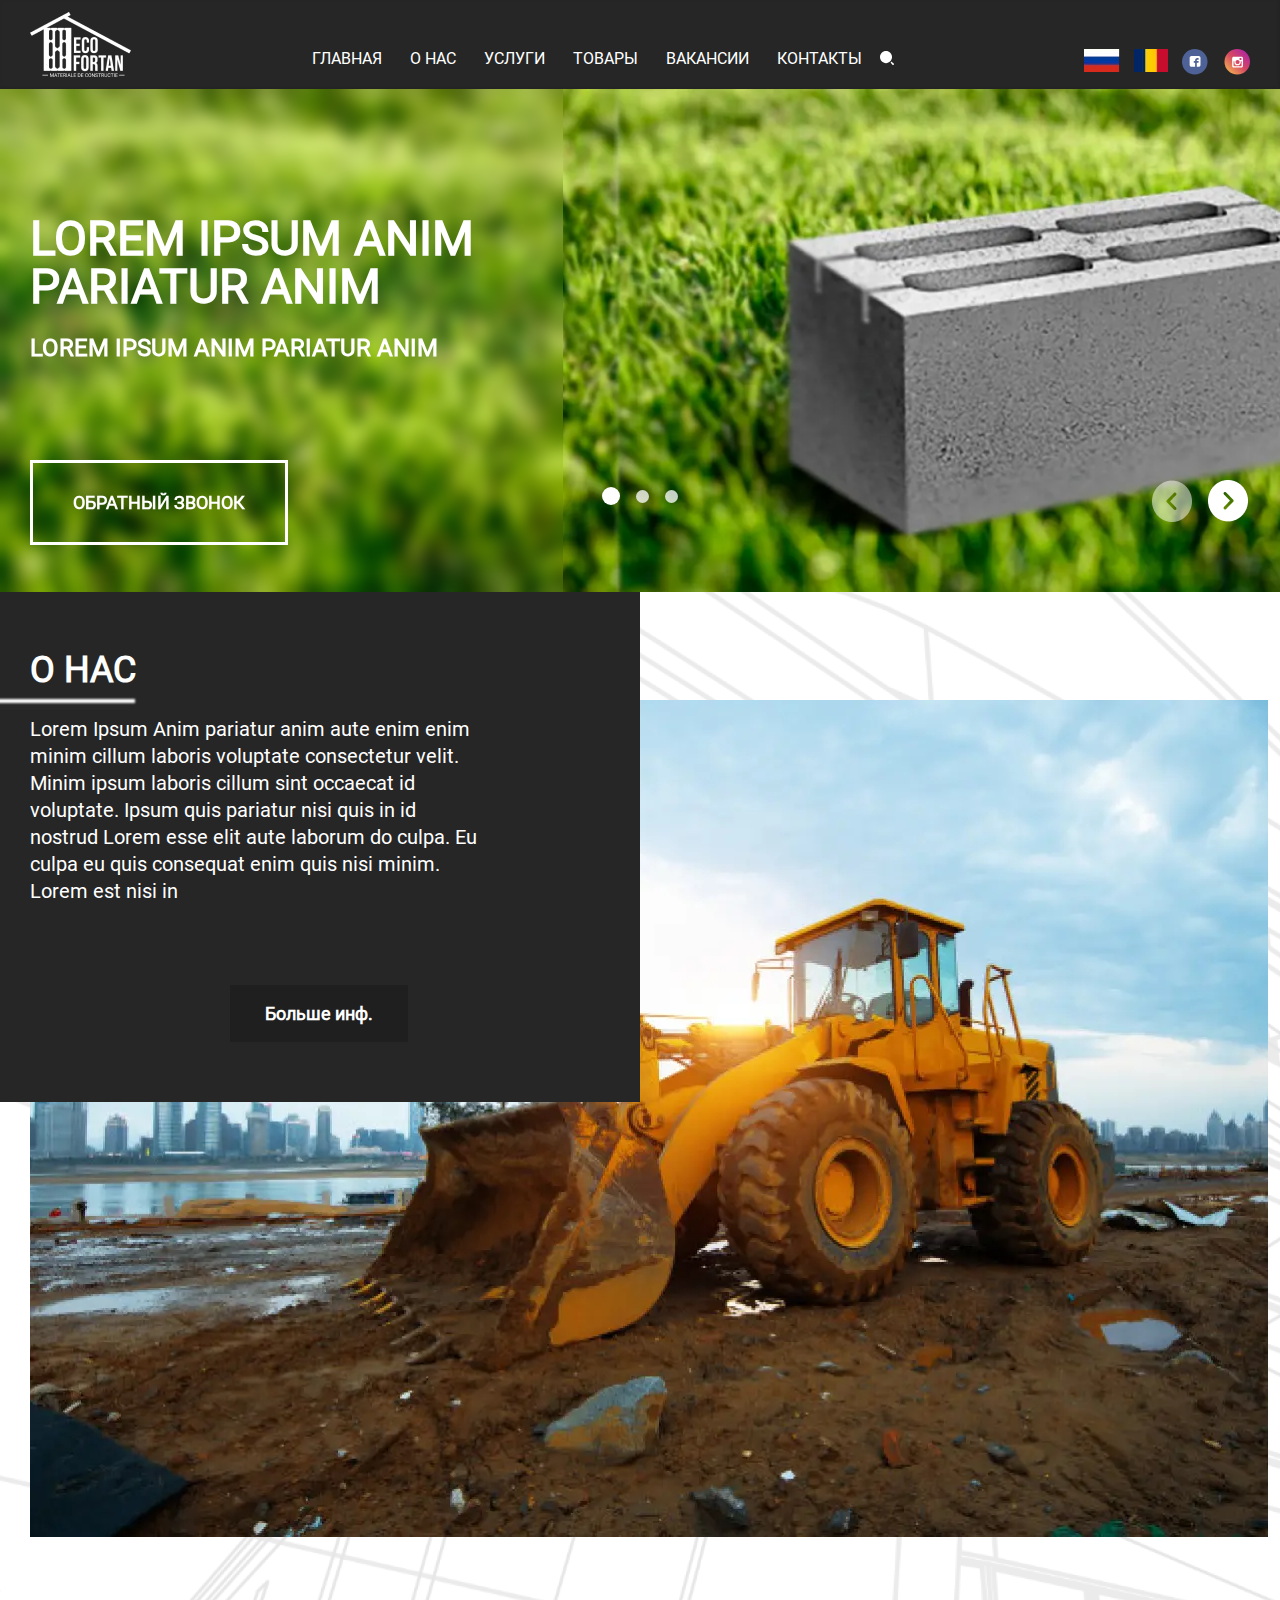
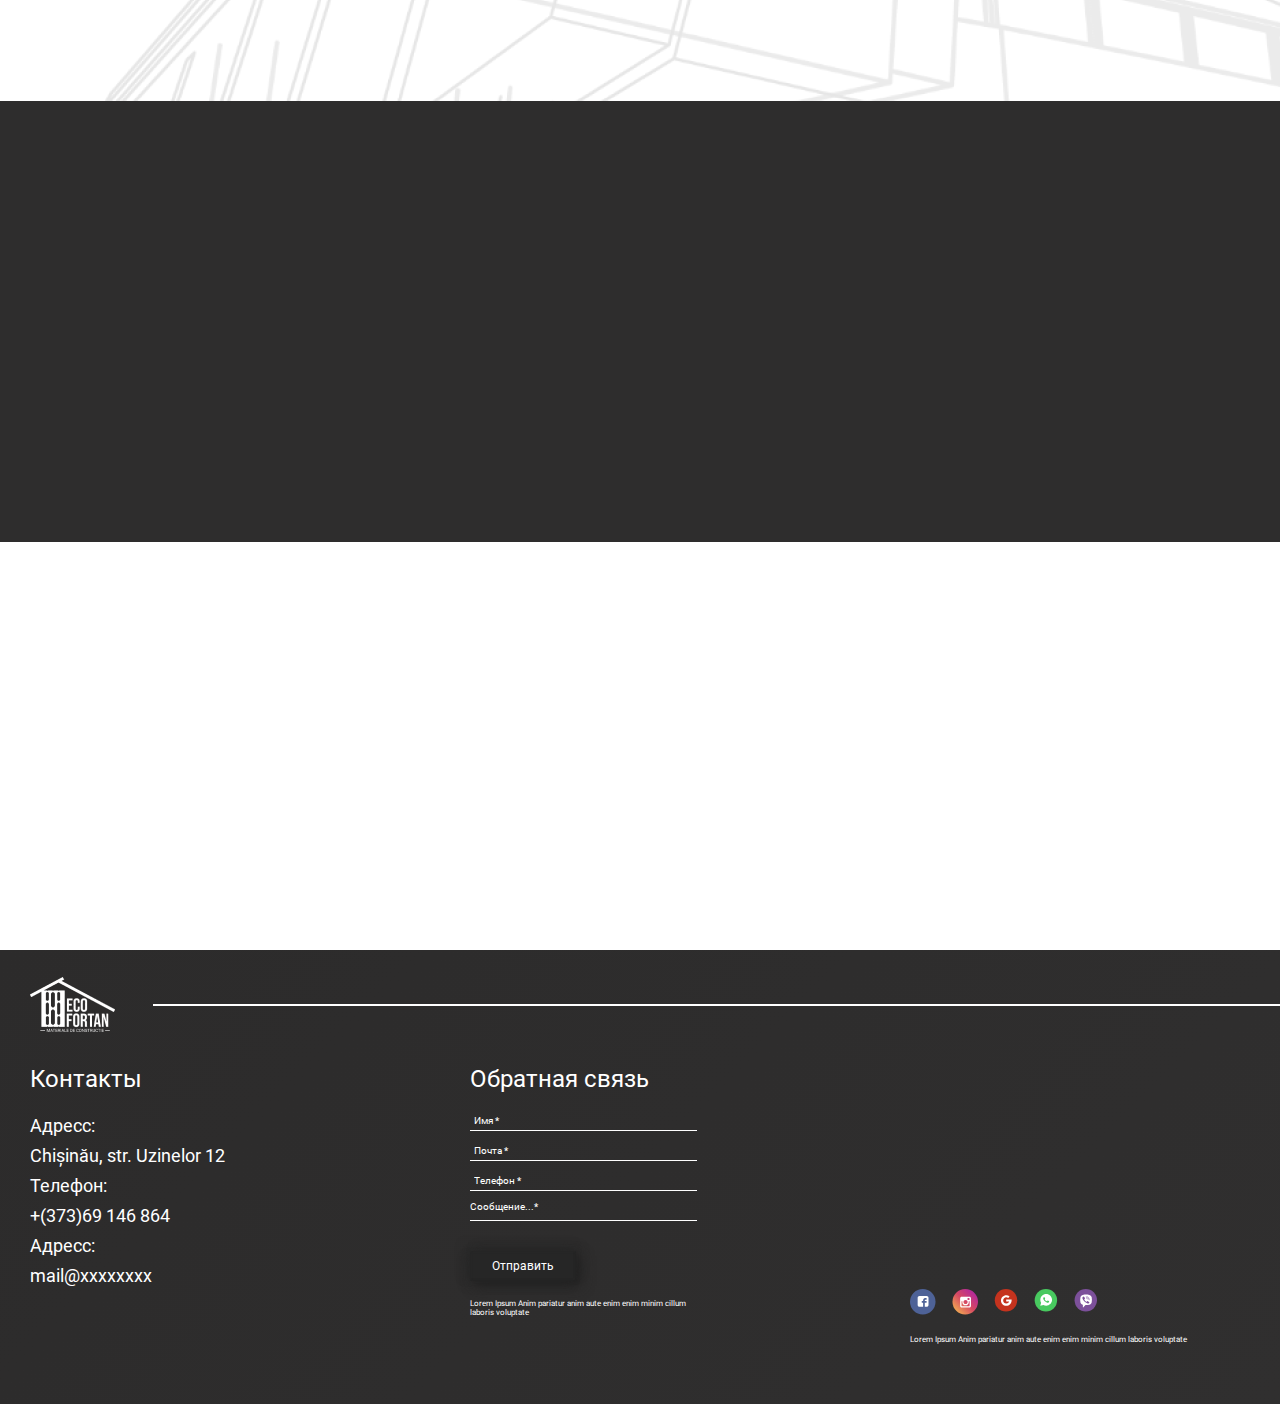
<file: index.html>
<!DOCTYPE html><html lang="ru">	 <head>	<title>EcoFortan</title>	<meta charset="UTF-8">	<meta name="format-detection" content="telephone=no">	<link rel="stylesheet" href="css/style.min.css">	<link rel="shortcut icon" href="favicon.ico">	<!-- <meta name="robots" content="noindex, nofollow"> -->	<!-- <meta name="viewport" content="width=device-width, initial-scale=1.0, maximum-scale=1.0, user-scalable=0"> -->	<meta name="viewport" content="width=device-width, initial-scale=1.0"></head>	<body>		<div class="wrapper">			<header class="header">	<div class="header__content _container">		<a href="index.html" class="header__logo"><picture><source srcset="./img/header/logo.webp" type="image/webp"><img src="./img/header/logo.png" alt="logo"></picture></a>		<nav class="header__nav nav">			<ul class="nav__list">				<li><a href="index.html" class="nav__link">Главная </a></li>				<li><a href="abaut.html" class="nav__link">О нас</a></li>				<li><a href="services.html" class="nav__link">Услуги</a></li>				<li><a href="products.html" class="nav__link">Товары</a></li>				<li><a href="vacancies.html" class="nav__link">Вакансии</a></li>				<li><a href="contacts.html" class="nav__link">Контакты</a></li>				</ul>			<div class="header__search search">				<span class="search__icon">					<svg width="14" height="14" viewBox="0 0 14 14" fill="none" xmlns="http://www.w3.org/2000/svg">						<path d="M10.9345 10.958C11.2051 10.6893 11.6388 10.6893 11.9093 10.958L13.6976 12.4015H13.7287C14.0904 12.7672 14.0904 13.3601 13.7287 13.7257C13.3669 14.0914 12.7803 14.0914 12.4185 13.7257L10.9345 12.0249L10.8782 11.9614C10.7733 11.8286 10.7153 11.6631 10.7153 11.4915C10.7153 11.2913 10.7942 11.0993 10.9345 10.958ZM6.00435 0C7.5968 0 9.12403 0.639405 10.2501 1.77755C11.3761 2.9157 12.0087 4.45936 12.0087 6.06895C12.0087 9.42074 9.32046 12.1379 6.00435 12.1379C2.68824 12.1379 0 9.42074 0 6.06895C0 2.71716 2.68824 0 6.00435 0Z" fill="white"/>					</svg>				</span>				<form action="#" class="search__form">					<input class="search__input" type="search" name="search">				</form>			</div>		</nav>		<div class="header__lists">			<ul class="header__language language">				<li><a href="#" class="language__item"><picture><source srcset="./img/header/ru.webp" type="image/webp"><img src="./img/header/ru.png" alt="rus"></picture></a></li>				<li><a href="#" class="language__item"><picture><source srcset="./img/header/ro.webp" type="image/webp"><img src="./img/header/ro.png" alt="rom"></picture></a></li>			</ul>			<ul class="header__socials socials">				<li>					<a href="#" class="socials__icon">						<svg width="26" height="26" viewBox="0 0 26 26" fill="none" xmlns="http://www.w3.org/2000/svg">							<circle cx="12.7619" cy="12.7619" r="12.7619" fill="#4E6297"/>							<path d="M18.5048 8.8181C18.5048 7.86261 17.6618 7.01953 16.7063 7.01953H9.45579C8.5003 7.01953 7.65723 7.86261 7.65723 8.8181V16.0686C7.65723 17.0241 8.5003 17.8672 9.45579 17.8672H13.1091V13.7642H11.7602V11.9656H13.1091V11.2349C13.1091 9.99841 14.0084 8.93051 15.1325 8.93051H16.5939V10.7291H15.1325C14.9639 10.7291 14.7953 10.8977 14.7953 11.2349V11.9656H16.5939V13.7642H14.7953V17.8672H16.7063C17.6618 17.8672 18.5048 17.0241 18.5048 16.0686V8.8181Z" fill="white"/>						</svg>					</a>				</li>				<li>					<a href="#" class="socials__icon">						<svg width="26" height="26" viewBox="0 0 26 26" fill="none" xmlns="http://www.w3.org/2000/svg">							<circle cx="13.2385" cy="12.7619" r="12.7619" fill="url(#paint0_linear)"/>							<path d="M17.4377 7.65723H9.67749C8.80133 7.65723 8.13379 8.32477 8.13379 9.20093V16.9611C8.13379 17.8373 8.80133 18.5048 9.67749 18.5048H17.4377C18.3139 18.5048 18.9814 17.8373 18.9814 16.9611V9.20093C18.9814 8.32477 18.3139 7.65723 17.4377 7.65723ZM13.5576 16.3353C15.3516 16.3353 16.8119 14.9168 16.8119 13.2062C16.8119 12.9141 16.7702 12.5804 16.6867 12.33H17.6046V16.7525C17.6046 16.9611 17.4377 17.1698 17.1874 17.1698H9.92782C9.71921 17.1698 9.5106 17.0029 9.5106 16.7525V12.2883H10.4702C10.3868 12.5804 10.345 12.8724 10.345 13.1645C10.3033 14.9168 11.7636 16.3353 13.5576 16.3353ZM13.5576 15.0837C12.3894 15.0837 11.4715 14.1658 11.4715 13.0393C11.4715 11.9128 12.3894 10.995 13.5576 10.995C14.7258 10.995 15.6437 11.9128 15.6437 13.0393C15.6437 14.2075 14.7258 15.0837 13.5576 15.0837ZM17.5629 10.6195C17.5629 10.8698 17.3543 11.0784 17.1039 11.0784H15.9357C15.6854 11.0784 15.4768 10.8698 15.4768 10.6195V9.49298C15.4768 9.24265 15.6854 9.03404 15.9357 9.03404H17.1039C17.3543 9.03404 17.5629 9.24265 17.5629 9.49298V10.6195Z" fill="white"/>							<defs>							<linearGradient id="paint0_linear" x1="5.90037" y1="22.6524" x2="22.8099" y2="5.10476" gradientUnits="userSpaceOnUse">							<stop stop-color="#EEA054"/>							<stop offset="0.502762" stop-color="#D64763"/>							<stop offset="1" stop-color="#B62A99"/>							</linearGradient>							</defs>						</svg>					</a>				</li>			</ul>		</div>		<div class="nav__birger icon-menu">			<span></span>			<span></span>			<span></span>		</div>	</div></header>			<main class="page">				<div class="main-baners">					<div class="main-baners__slider _swiper">						<div class="main-baners__slide _ibg">							<div class="main-baners__img">								<picture><source srcset="./img/main/slider.webp" type="image/webp"><img src="./img/main/slider.png" alt="photo"></picture>							</div>							<div class="main-baners__content _container">								<div class="main-baners__items">									<span class="main-baners__name">										Lorem Ipsum Anim pariatur anim 									</span>									<span class="main-baners__subname">										Lorem Ipsum Anim pariatur anim 									</span>										<a href="#" class="main-baners__link btn">Обратный звонок</a>								</div>															</div>						</div>						<div class="main-baners__slide _ibg">							<div class="main-baners__img">								<picture><source srcset="./img/main/slider.webp" type="image/webp"><img src="./img/main/slider.png" alt="photo"></picture>							</div>							<div class="main-baners__content _container">								<div class="main-baners__items">									<span class="main-baners__name">										Lorem Ipsum Anim pariatur anim 									</span>									<span class="main-baners__subname">										Lorem Ipsum Anim pariatur anim 									</span>										<a href="#" class="main-baners__link btn">Обратный звонок</a>								</div>							</div>						</div>						<div class="main-baners__slide  _ibg">							<div class="main-baners__img">								<picture><source srcset="./img/main/slider.webp" type="image/webp"><img src="./img/main/slider.png" alt="photo"></picture>							</div>							<div class="main-baners__content _container">								<div class="main-baners__items">									<span class="main-baners__name">										Lorem Ipsum Anim pariatur anim 									</span>									<span class="main-baners__subname">										Lorem Ipsum Anim pariatur anim 									</span>										<a href="#" class="main-baners__link btn">Обратный звонок</a>								</div>							</div>						</div>					</div>					<div class="swiper-pagination"></div>					<div class="main-baners__control">						<div class="swiper-button-prev"></div>						<div class="swiper-button-next"></div>					</div>							</div>				<div class="abaut">					<div class="abaut__bg _container">						<picture><source srcset="./img/abaut-bg.webp" type="image/webp"><img src="./img/abaut-bg.png" alt=""></picture>					</div>					<div class="abaut__block _scr-item">						<div class="abaut__body _container">							<div class="abaut__content">								<h1 class="abaut__title">									О нас								</h1>								<div class="abaut__text">									Lorem Ipsum Anim pariatur anim aute enim enim minim cillum laboris voluptate consectetur velit. Minim ipsum laboris cillum sint occaecat id voluptate. Ipsum quis pariatur nisi quis in id nostrud Lorem esse elit aute laborum do culpa. Eu culpa eu quis consequat enim quis nisi minim. Lorem est nisi in 								</div>								<div class="abaut__btn">									<a href="#" class="abaut__link">Больше инф.</a>								</div>							</div>						</div>						</div>					<div class="abaut__block_r _scr-item">						<div class="abaut__body _container">							<div class="abaut__content abaut__content_r">								<h2 class="abaut__title abaut__title_b">									товары и услуги  								</h2>								<div class="abaut__row">									<div class="abaut__column">										<div class="abaut__text abaut__text_r">											Производство гипсовых изделий										</div>									</div>									<div class="abaut__column">										<div class="abaut__text abaut__text_r">											производство изделий из гипса, бетона и цемента										</div>									</div>									<div class="abaut__column">										<div class="abaut__text abaut__text_r">											оптовая торговля - цемент, гравий, гипс, кафкль и т.д.										</div>									</div>									<div class="abaut__column">										<div class="abaut__text abaut__text_r">											организация перевозок грузов										</div>									</div>									<div class="abaut__column">										<div class="abaut__text abaut__text_r">											Розничная торговля - краски, стекло, скобяные изделия										</div>									</div>								</div>								<div class="abaut__btn">									<a href="#" class="abaut__link abaut__link_r">Больше инф.</a>								</div>							</div>						</div>						</div>						</div>				<div class="services ">					<div class="services__content _container">						<div class="services__row _scr-item">							<a href="#" class="services__column">								<div class="services__img"><picture><source srcset="./img/services/01.webp" type="image/webp"><img src="./img/services/01.png" alt="img"></picture></div>								<div class="services__text">									Lorem Ipsum Anim pariatur 									anim aute enim enim minim 									cillum laboris voluptate consectetur 								</div>							</a>							<a href="#" class="services__column">								<div class="services__img"><picture><source srcset="./img/services/02.webp" type="image/webp"><img src="./img/services/02.png" alt="img"></picture></div>								<div class="services__text">									Lorem Ipsum Anim pariatur 									anim aute enim enim minim 									cillum laboris voluptate consectetur 								</div>							</a>							<a href="#" class="services__column">								<div class="services__img"><picture><source srcset="./img/services/03.webp" type="image/webp"><img src="./img/services/03.png" alt="img"></picture></div>								<div class="services__text">									Lorem Ipsum Anim pariatur 									anim aute enim enim minim 									cillum laboris voluptate consectetur 								</div>							</a>						</div>					</div>					</div>				<div class="gallery-block _scr-item _gallery">					<a href="./img/gallery/01.png" class="gallery-block__item">						<picture><source srcset="./img/gallery/01.webp" type="image/webp"><img src="./img/gallery/01.png" alt=""></picture>					</a>					<a href="./img/gallery/02.png" class="gallery-block__item">						<picture><source srcset="./img/gallery/02.webp" type="image/webp"><img src="./img/gallery/02.png" alt=""></picture>					</a>					<a href="./img/gallery/03.png" class="gallery-block__item">						<picture><source srcset="./img/gallery/03.webp" type="image/webp"><img src="./img/gallery/03.png" alt=""></picture>					</a>					<a href="./img/gallery/01.png" class="gallery-block__item">						<picture><source srcset="./img/gallery/01.webp" type="image/webp"><img src="./img/gallery/01.png" alt=""></picture>					</a>					<a href="./img/gallery/02.png" class="gallery-block__item">						<picture><source srcset="./img/gallery/02.webp" type="image/webp"><img src="./img/gallery/02.png" alt=""></picture>					</a>					<a href="./img/gallery/03.png" class="gallery-block__item">						<picture><source srcset="./img/gallery/03.webp" type="image/webp"><img src="./img/gallery/03.png" alt=""></picture>					</a>					<a href="./img/gallery/01.png" class="gallery-block__item">						<picture><source srcset="./img/gallery/01.webp" type="image/webp"><img src="./img/gallery/01.png" alt=""></picture>					</a>					<a href="./img/gallery/02.png" class="gallery-block__item">						<picture><source srcset="./img/gallery/02.webp" type="image/webp"><img src="./img/gallery/02.png" alt=""></picture>					</a>				</div>			</main>			<footer class="footer">	<div class="footer__content _container">		<div class="footer__top">			<a href="#" class="footer__logo"><picture><source srcset="./img/footer/logo-footer.webp" type="image/webp"><img src="./img/footer/logo-footer.png" alt="logo"></picture></a>		</div>		<div class="footer__row">			<div class="footer__column">				<div class="footer__name">Контакты</div>				<ul class="footer__list">					<li><a href="" class="footer__item">Адресс:<br> Chișinău, str. Uzinelor 12</a></li>					<li><a href="tel:37369146864" class="footer__item">Телефон:<br> +(373)69 146 864</a></li>					<li><a href="mailto:mail@xxxxxxxx" class="footer__item">Адресс:<br>mail@xxxxxxxx</a></li>				</ul>			</div>			<div class="footer__column">				<form data-ajax="true" action="sendmail.php" method="POST" id="form" class="footer__form form">					<div class="form__name footer__name">Обратная связь</div>					<div class="form__item">						<input data-value="Имя *" id="formName" type="text" name="name" class="form__input input _req">					</div>					<div class="form__item">						<input data-value="Почта *" id="formEmail" type="text" name="email" class="form__input input _req _email">					</div>					<div class="form__item">						<input data-value="Телефон *" id="formName" type="text" name="name" class="form__input input _req _phone">					</div>					<textarea data-value="Сообщение...*" name="message" id="formMessage" class="form__input input _req"></textarea>					<button type="submit" class="form__button">Отправить</button>					<div class="form__text footer__text">						Lorem Ipsum Anim pariatur anim aute enim 						enim minim cillum laboris voluptate 					</div>				</form>			</div>			<div class="footer__column">				<div class="footer__map">					<iframe width="214" height="202" frameborder="0" scrolling="no" marginheight="0" marginwidth="0" src="https://maps.google.com/maps?width=100%25&amp;height=202&amp;hl=en&amp;q=moldova%20chisinau+(My%20Business%20Name)&amp;t=&amp;z=14&amp;ie=UTF8&amp;iwloc=B&amp;output=embed">					</iframe>				</div>				<ul class="footer__socials socials">					<li>						<a href="#" class="socials__icon">							<svg width="26" height="26" viewBox="0 0 26 26" fill="none" xmlns="http://www.w3.org/2000/svg">								<circle cx="12.7619" cy="12.7619" r="12.7619" fill="#4E6297"/>								<path d="M18.5048 8.8181C18.5048 7.86261 17.6618 7.01953 16.7063 7.01953H9.45579C8.5003 7.01953 7.65723 7.86261 7.65723 8.8181V16.0686C7.65723 17.0241 8.5003 17.8672 9.45579 17.8672H13.1091V13.7642H11.7602V11.9656H13.1091V11.2349C13.1091 9.99841 14.0084 8.93051 15.1325 8.93051H16.5939V10.7291H15.1325C14.9639 10.7291 14.7953 10.8977 14.7953 11.2349V11.9656H16.5939V13.7642H14.7953V17.8672H16.7063C17.6618 17.8672 18.5048 17.0241 18.5048 16.0686V8.8181Z" fill="white"/>							</svg>						</a>					</li>					<li>						<a href="#" class="socials__icon">							<svg width="26" height="26" viewBox="0 0 26 26" fill="none" xmlns="http://www.w3.org/2000/svg">								<circle cx="13.2385" cy="12.7619" r="12.7619" fill="url(#paint0_linear)"/>								<path d="M17.4377 7.65723H9.67749C8.80133 7.65723 8.13379 8.32477 8.13379 9.20093V16.9611C8.13379 17.8373 8.80133 18.5048 9.67749 18.5048H17.4377C18.3139 18.5048 18.9814 17.8373 18.9814 16.9611V9.20093C18.9814 8.32477 18.3139 7.65723 17.4377 7.65723ZM13.5576 16.3353C15.3516 16.3353 16.8119 14.9168 16.8119 13.2062C16.8119 12.9141 16.7702 12.5804 16.6867 12.33H17.6046V16.7525C17.6046 16.9611 17.4377 17.1698 17.1874 17.1698H9.92782C9.71921 17.1698 9.5106 17.0029 9.5106 16.7525V12.2883H10.4702C10.3868 12.5804 10.345 12.8724 10.345 13.1645C10.3033 14.9168 11.7636 16.3353 13.5576 16.3353ZM13.5576 15.0837C12.3894 15.0837 11.4715 14.1658 11.4715 13.0393C11.4715 11.9128 12.3894 10.995 13.5576 10.995C14.7258 10.995 15.6437 11.9128 15.6437 13.0393C15.6437 14.2075 14.7258 15.0837 13.5576 15.0837ZM17.5629 10.6195C17.5629 10.8698 17.3543 11.0784 17.1039 11.0784H15.9357C15.6854 11.0784 15.4768 10.8698 15.4768 10.6195V9.49298C15.4768 9.24265 15.6854 9.03404 15.9357 9.03404H17.1039C17.3543 9.03404 17.5629 9.24265 17.5629 9.49298V10.6195Z" fill="white"/>								<defs>								<linearGradient id="paint0_linear" x1="5.90037" y1="22.6524" x2="22.8099" y2="5.10476" gradientUnits="userSpaceOnUse">								<stop stop-color="#EEA054"/>								<stop offset="0.502762" stop-color="#D64763"/>								<stop offset="1" stop-color="#B62A99"/>								</linearGradient>								</defs>							</svg>						</a>					</li>					<li>						<a href="#" class="socials__icon">							<svg width="24" height="23" viewBox="0 0 24 23" fill="none" xmlns="http://www.w3.org/2000/svg">								<circle cx="11.9997" cy="11.2185" r="11.2185" fill="#C5331E"/>								<path d="M12.1921 10.3451V12.5654H15.2118C14.7677 13.7644 13.6131 14.5637 12.2809 14.5637C10.5491 14.5637 9.17247 13.1871 9.17247 11.4553C9.17247 9.72342 10.5491 8.34682 12.2809 8.34682C12.947 8.34682 13.5687 8.56885 14.1016 8.9241L14.2792 9.05732L15.6114 7.32547L15.4338 7.19225C14.5013 6.52615 13.4355 6.1709 12.2809 6.1709C9.3501 6.1709 6.95215 8.56885 6.95215 11.4997C6.95215 14.4305 9.3501 16.8285 12.2809 16.8285C15.2118 16.8285 17.6097 14.4305 17.6097 11.4997V10.3895H12.1921V10.3451Z" fill="white"/>							</svg>						</a>					</li>					<li>						<a href="#" class="socials__icon">							<svg width="24" height="23" viewBox="0 0 24 23" fill="none" xmlns="http://www.w3.org/2000/svg">								<circle cx="11.8904" cy="11.2185" r="11.2185" fill="#48C95F"/>								<path d="M16.3368 6.76666C15.2287 5.66234 13.7511 5.04883 12.1915 5.04883C8.94906 5.04883 6.32229 7.66647 6.32229 10.8976C6.32229 11.9202 6.6096 12.9427 7.10211 13.8016L6.28125 16.8282L9.40054 16.0102C10.2624 16.4601 11.2064 16.7055 12.1915 16.7055C15.4339 16.7055 18.0607 14.0879 18.0607 10.8567C18.0196 9.34341 17.445 7.87098 16.3368 6.76666ZM15.0235 12.9836C14.9003 13.3108 14.3257 13.638 14.0384 13.6789C13.7922 13.7198 13.4638 13.7198 13.1355 13.638C12.9303 13.5562 12.643 13.4744 12.3146 13.3108C10.8371 12.6973 9.89306 11.2248 9.81097 11.1021C9.72888 11.0203 9.19532 10.325 9.19532 9.58881C9.19532 8.8526 9.56471 8.52539 9.68784 8.36179C9.81097 8.19818 9.97514 8.19818 10.0983 8.19818C10.1804 8.19818 10.3035 8.19818 10.3856 8.19818C10.4677 8.19818 10.5908 8.15728 10.7139 8.44359C10.837 8.72989 11.1244 9.46611 11.1654 9.50701C11.2064 9.58881 11.2064 9.67061 11.1654 9.75241C11.1244 9.83421 11.0833 9.91601 11.0012 9.99782C10.9191 10.0796 10.837 10.2023 10.796 10.2432C10.7139 10.325 10.6318 10.4068 10.7139 10.5295C10.796 10.6931 11.0833 11.143 11.5348 11.552C12.1094 12.0429 12.5609 12.2065 12.725 12.2883C12.8892 12.3701 12.9713 12.3292 13.0534 12.2474C13.1355 12.1656 13.4228 11.8384 13.5049 11.6747C13.5869 11.5111 13.7101 11.552 13.8332 11.5929C13.9563 11.6338 14.6951 12.002 14.8182 12.0838C14.9824 12.1656 15.0645 12.2065 15.1055 12.2474C15.1466 12.3701 15.1466 12.6564 15.0235 12.9836Z" fill="white"/>							</svg>						</a>					</li>					<li>						<a href="#" class="socials__icon">							<svg width="23" height="23" viewBox="0 0 23 23" fill="none" xmlns="http://www.w3.org/2000/svg">								<circle cx="11.782" cy="11.2185" r="11.2185" fill="#7C509A"/>								<path d="M15.2891 5.91559C13.1511 5.5073 10.9309 5.5073 8.79295 5.91559C7.84731 6.11974 6.65497 7.26294 6.4494 8.16118C6.07937 9.91682 6.07937 11.7133 6.4494 13.4689C6.69609 14.3672 7.88842 15.5104 8.79295 15.7145C8.83406 15.7145 8.87518 15.7553 8.87518 15.7962V18.3684C8.87518 18.4909 9.03964 18.5725 9.12187 18.45L10.3553 17.1844C10.3553 17.1844 11.3421 16.1636 11.5065 16.0003C11.5065 16.0003 11.5476 15.9595 11.5888 15.9595C12.8222 16.0003 14.0968 15.8778 15.3302 15.6737C16.2759 15.4695 17.4682 14.3263 17.6738 13.4281C18.0438 11.6725 18.0438 9.87599 17.6738 8.12035C17.4271 7.26294 16.2347 6.11974 15.2891 5.91559ZM15.3302 13.5914C15.1246 13.9997 14.878 14.3263 14.4668 14.5305C14.3435 14.5713 14.2201 14.6121 14.0968 14.653C13.9323 14.6121 13.809 14.5713 13.6856 14.5305C12.3699 13.9997 11.1365 13.2648 10.1497 12.2032C9.61525 11.5908 9.16298 10.8967 8.79295 10.1618C8.62849 9.79433 8.46403 9.4677 8.34068 9.10024C8.21734 8.77361 8.42291 8.44698 8.62849 8.20201C8.83406 7.95703 9.08075 7.79372 9.36856 7.67123C9.57413 7.54874 9.77971 7.6304 9.94417 7.79372C10.2731 8.20201 10.602 8.61029 10.8487 9.05941C11.0132 9.34521 10.972 9.67184 10.6842 9.87599C10.602 9.91682 10.5609 9.95765 10.4787 10.0393C10.4375 10.0801 10.3553 10.121 10.3142 10.2026C10.232 10.3251 10.232 10.4476 10.2731 10.5701C10.602 11.5091 11.2187 12.2441 12.1644 12.6523C12.3288 12.734 12.4522 12.7748 12.6577 12.7748C12.9456 12.734 13.0689 12.4074 13.2745 12.2441C13.48 12.0807 13.7267 12.0807 13.9734 12.2032C14.179 12.3257 14.3846 12.489 14.6313 12.6523C14.8368 12.8157 15.0424 12.9382 15.248 13.1015C15.3713 13.1831 15.4124 13.3873 15.3302 13.5914ZM13.6034 10.5293C13.5212 10.5293 13.5623 10.5293 13.6034 10.5293C13.4389 10.5293 13.3978 10.4476 13.3567 10.3251C13.3567 10.2434 13.3567 10.121 13.3156 10.0393C13.2745 9.87599 13.1922 9.71267 13.0278 9.59019C12.9456 9.54936 12.8633 9.50853 12.7811 9.4677C12.6577 9.42687 12.5755 9.42687 12.4522 9.42687C12.3288 9.38604 12.2877 9.30439 12.2877 9.1819C12.2877 9.10024 12.4111 9.01858 12.4933 9.01858C13.1511 9.05941 13.6445 9.42687 13.7267 10.2026C13.7267 10.2434 13.7267 10.3251 13.7267 10.3659C13.7267 10.4476 13.6856 10.5293 13.6034 10.5293ZM13.1922 8.73278C12.9867 8.65112 12.7811 8.56947 12.5344 8.52864C12.4522 8.52864 12.3288 8.48781 12.2466 8.48781C12.1233 8.48781 12.041 8.40615 12.0821 8.28366C12.0821 8.16118 12.1644 8.07952 12.2877 8.12035C12.6989 8.16118 13.0689 8.24284 13.4389 8.40615C14.179 8.77361 14.5901 9.38604 14.7135 10.2026C14.7135 10.2434 14.7135 10.2843 14.7135 10.3251C14.7135 10.4068 14.7135 10.4884 14.7135 10.6109C14.7135 10.6517 14.7135 10.6926 14.7135 10.7334C14.6724 10.8967 14.3846 10.9375 14.3435 10.7334C14.3435 10.6926 14.3023 10.6109 14.3023 10.5701C14.3023 10.2026 14.2201 9.83516 14.0557 9.50853C13.809 9.14107 13.5212 8.8961 13.1922 8.73278ZM15.4124 11.1825C15.2891 11.1825 15.2069 11.06 15.2069 10.9375C15.2069 10.6926 15.1658 10.4476 15.1246 10.2026C14.9602 8.8961 13.8912 7.83455 12.6166 7.6304C12.4111 7.58957 12.2055 7.58957 12.041 7.54875C11.9177 7.54875 11.7532 7.54875 11.7121 7.38543C11.671 7.26294 11.7943 7.14046 11.9177 7.14046C11.9588 7.14046 11.9999 7.14046 11.9999 7.14046C13.6856 7.18129 12.0821 7.14046 11.9999 7.14046C13.7267 7.18129 15.1658 8.32449 15.4536 10.0393C15.4947 10.3251 15.5358 10.6109 15.5358 10.9375C15.618 11.06 15.5358 11.1825 15.4124 11.1825Z" fill="white"/>							</svg>						</a>					</li>				</ul>				<div class="footer__text">					Lorem Ipsum Anim pariatur anim aute enim 					enim minim cillum laboris voluptate 				</div>			</div>		</div>	</div></footer>		</div>		<!-- <script src="https://code.jquery.com/jquery-3.3.1.min.js"></script> --><script src="js/vendors.min.js"></script><script src="js/app.min.js"></script>	</body></html>
</file>
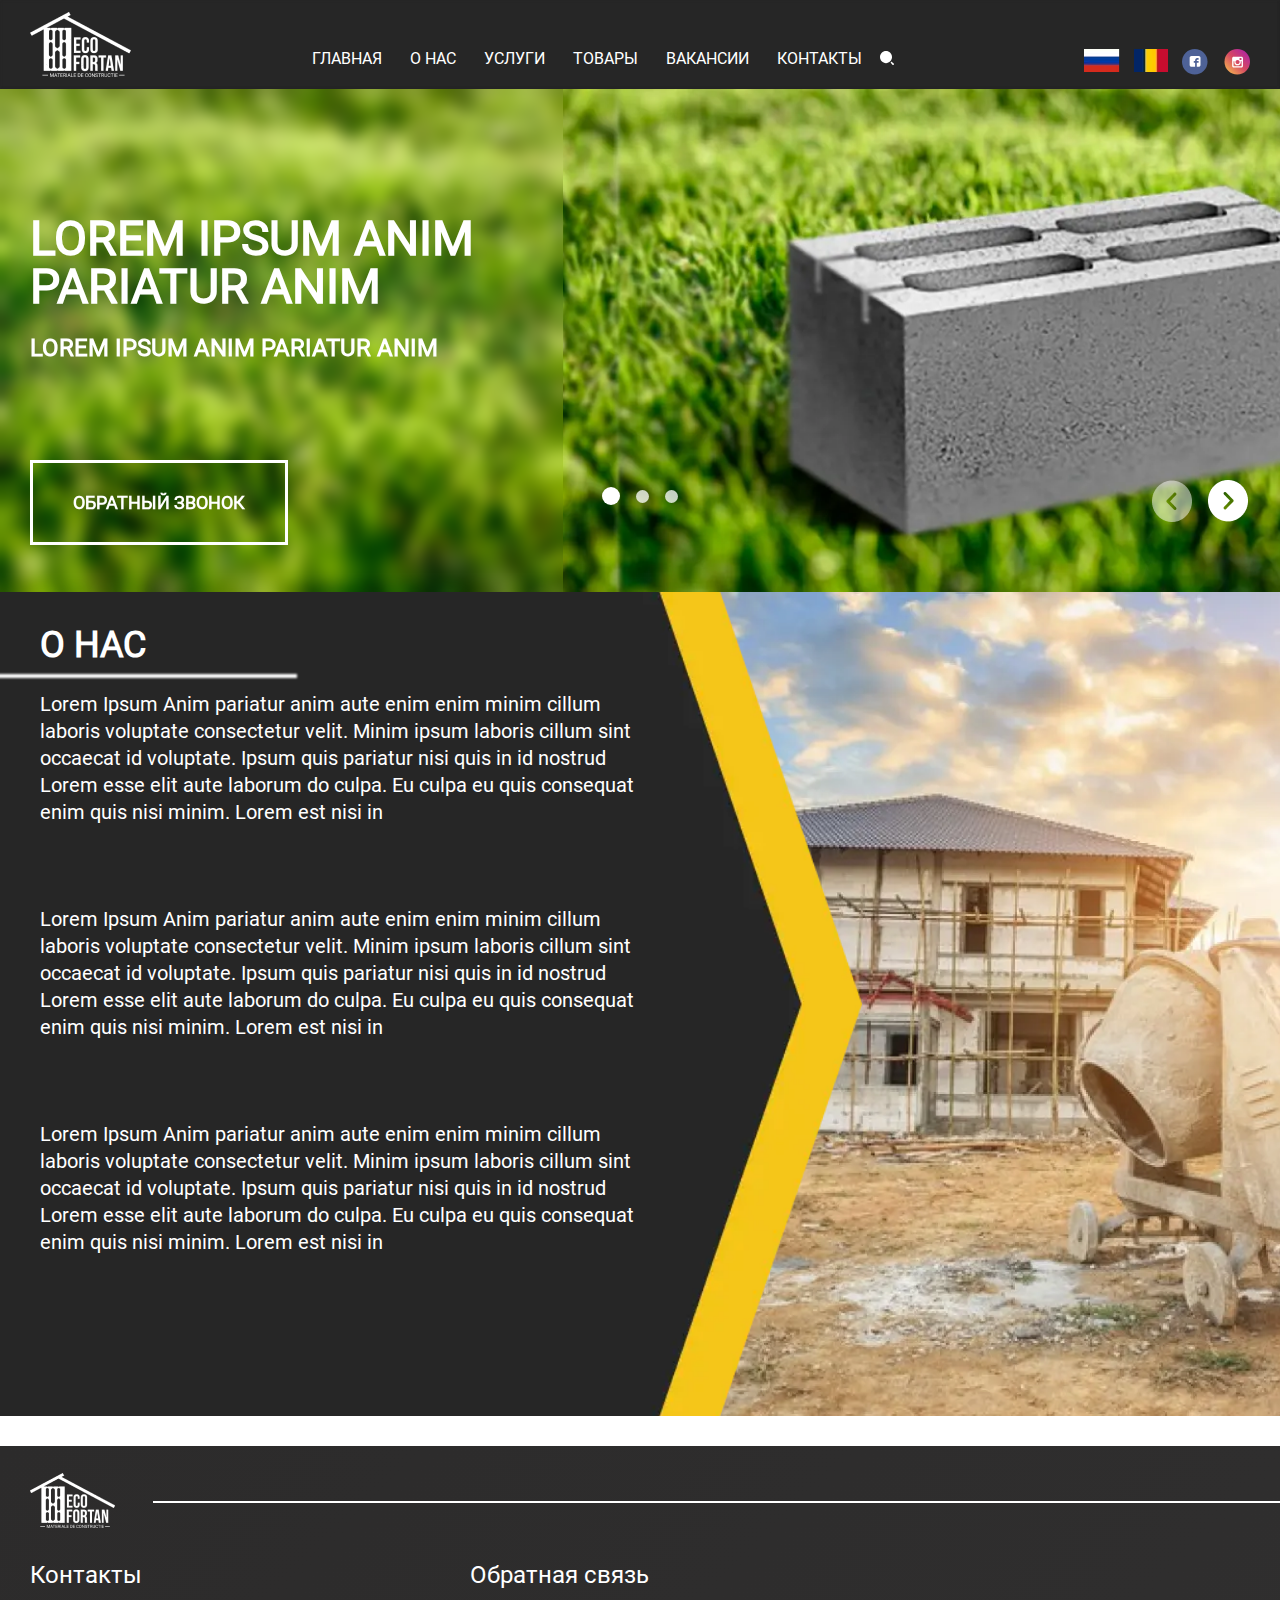
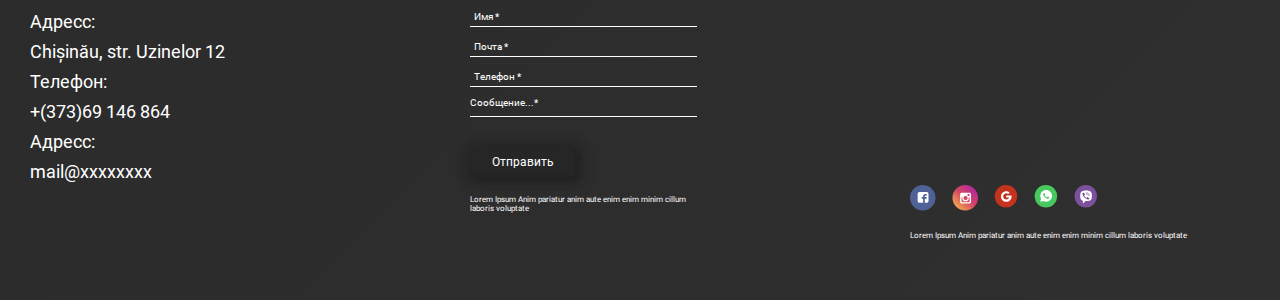
<file: abaut.html>
<!DOCTYPE html><html lang="ru">	 <head>	<title>EcoFortan</title>	<meta charset="UTF-8">	<meta name="format-detection" content="telephone=no">	<link rel="stylesheet" href="css/style.min.css">	<link rel="shortcut icon" href="favicon.ico">	<!-- <meta name="robots" content="noindex, nofollow"> -->	<!-- <meta name="viewport" content="width=device-width, initial-scale=1.0, maximum-scale=1.0, user-scalable=0"> -->	<meta name="viewport" content="width=device-width, initial-scale=1.0"></head>	<body>		<div class="wrapper">			<header class="header">	<div class="header__content _container">		<a href="index.html" class="header__logo"><picture><source srcset="./img/header/logo.webp" type="image/webp"><img src="./img/header/logo.png" alt="logo"></picture></a>		<nav class="header__nav nav">			<ul class="nav__list">				<li><a href="index.html" class="nav__link">Главная </a></li>				<li><a href="abaut.html" class="nav__link">О нас</a></li>				<li><a href="services.html" class="nav__link">Услуги</a></li>				<li><a href="products.html" class="nav__link">Товары</a></li>				<li><a href="vacancies.html" class="nav__link">Вакансии</a></li>				<li><a href="contacts.html" class="nav__link">Контакты</a></li>				</ul>			<div class="header__search search">				<span class="search__icon">					<svg width="14" height="14" viewBox="0 0 14 14" fill="none" xmlns="http://www.w3.org/2000/svg">						<path d="M10.9345 10.958C11.2051 10.6893 11.6388 10.6893 11.9093 10.958L13.6976 12.4015H13.7287C14.0904 12.7672 14.0904 13.3601 13.7287 13.7257C13.3669 14.0914 12.7803 14.0914 12.4185 13.7257L10.9345 12.0249L10.8782 11.9614C10.7733 11.8286 10.7153 11.6631 10.7153 11.4915C10.7153 11.2913 10.7942 11.0993 10.9345 10.958ZM6.00435 0C7.5968 0 9.12403 0.639405 10.2501 1.77755C11.3761 2.9157 12.0087 4.45936 12.0087 6.06895C12.0087 9.42074 9.32046 12.1379 6.00435 12.1379C2.68824 12.1379 0 9.42074 0 6.06895C0 2.71716 2.68824 0 6.00435 0Z" fill="white"/>					</svg>				</span>				<form action="#" class="search__form">					<input class="search__input" type="search" name="search">				</form>			</div>		</nav>		<div class="header__lists">			<ul class="header__language language">				<li><a href="#" class="language__item"><picture><source srcset="./img/header/ru.webp" type="image/webp"><img src="./img/header/ru.png" alt="rus"></picture></a></li>				<li><a href="#" class="language__item"><picture><source srcset="./img/header/ro.webp" type="image/webp"><img src="./img/header/ro.png" alt="rom"></picture></a></li>			</ul>			<ul class="header__socials socials">				<li>					<a href="#" class="socials__icon">						<svg width="26" height="26" viewBox="0 0 26 26" fill="none" xmlns="http://www.w3.org/2000/svg">							<circle cx="12.7619" cy="12.7619" r="12.7619" fill="#4E6297"/>							<path d="M18.5048 8.8181C18.5048 7.86261 17.6618 7.01953 16.7063 7.01953H9.45579C8.5003 7.01953 7.65723 7.86261 7.65723 8.8181V16.0686C7.65723 17.0241 8.5003 17.8672 9.45579 17.8672H13.1091V13.7642H11.7602V11.9656H13.1091V11.2349C13.1091 9.99841 14.0084 8.93051 15.1325 8.93051H16.5939V10.7291H15.1325C14.9639 10.7291 14.7953 10.8977 14.7953 11.2349V11.9656H16.5939V13.7642H14.7953V17.8672H16.7063C17.6618 17.8672 18.5048 17.0241 18.5048 16.0686V8.8181Z" fill="white"/>						</svg>					</a>				</li>				<li>					<a href="#" class="socials__icon">						<svg width="26" height="26" viewBox="0 0 26 26" fill="none" xmlns="http://www.w3.org/2000/svg">							<circle cx="13.2385" cy="12.7619" r="12.7619" fill="url(#paint0_linear)"/>							<path d="M17.4377 7.65723H9.67749C8.80133 7.65723 8.13379 8.32477 8.13379 9.20093V16.9611C8.13379 17.8373 8.80133 18.5048 9.67749 18.5048H17.4377C18.3139 18.5048 18.9814 17.8373 18.9814 16.9611V9.20093C18.9814 8.32477 18.3139 7.65723 17.4377 7.65723ZM13.5576 16.3353C15.3516 16.3353 16.8119 14.9168 16.8119 13.2062C16.8119 12.9141 16.7702 12.5804 16.6867 12.33H17.6046V16.7525C17.6046 16.9611 17.4377 17.1698 17.1874 17.1698H9.92782C9.71921 17.1698 9.5106 17.0029 9.5106 16.7525V12.2883H10.4702C10.3868 12.5804 10.345 12.8724 10.345 13.1645C10.3033 14.9168 11.7636 16.3353 13.5576 16.3353ZM13.5576 15.0837C12.3894 15.0837 11.4715 14.1658 11.4715 13.0393C11.4715 11.9128 12.3894 10.995 13.5576 10.995C14.7258 10.995 15.6437 11.9128 15.6437 13.0393C15.6437 14.2075 14.7258 15.0837 13.5576 15.0837ZM17.5629 10.6195C17.5629 10.8698 17.3543 11.0784 17.1039 11.0784H15.9357C15.6854 11.0784 15.4768 10.8698 15.4768 10.6195V9.49298C15.4768 9.24265 15.6854 9.03404 15.9357 9.03404H17.1039C17.3543 9.03404 17.5629 9.24265 17.5629 9.49298V10.6195Z" fill="white"/>							<defs>							<linearGradient id="paint0_linear" x1="5.90037" y1="22.6524" x2="22.8099" y2="5.10476" gradientUnits="userSpaceOnUse">							<stop stop-color="#EEA054"/>							<stop offset="0.502762" stop-color="#D64763"/>							<stop offset="1" stop-color="#B62A99"/>							</linearGradient>							</defs>						</svg>					</a>				</li>			</ul>		</div>		<div class="nav__birger icon-menu">			<span></span>			<span></span>			<span></span>		</div>	</div></header>			<main class="page">				<div class="main-baners">					<div class="main-baners__slider _swiper">						<div class="main-baners__slide _ibg">							<div class="main-baners__img">								<picture><source srcset="./img/main/slider.webp" type="image/webp"><img src="./img/main/slider.png" alt="photo"></picture>							</div>							<div class="main-baners__content _container">								<div class="main-baners__items">									<span class="main-baners__name">										Lorem Ipsum Anim pariatur anim 									</span>									<span class="main-baners__subname">										Lorem Ipsum Anim pariatur anim 									</span>										<a href="#" class="main-baners__link btn">Обратный звонок</a>								</div>															</div>						</div>						<div class="main-baners__slide _ibg">							<div class="main-baners__img">								<picture><source srcset="./img/main/slider.webp" type="image/webp"><img src="./img/main/slider.png" alt="photo"></picture>							</div>							<div class="main-baners__content _container">								<div class="main-baners__items">									<span class="main-baners__name">										Lorem Ipsum Anim pariatur anim 									</span>									<span class="main-baners__subname">										Lorem Ipsum Anim pariatur anim 									</span>										<a href="#" class="main-baners__link btn">Обратный звонок</a>								</div>							</div>						</div>						<div class="main-baners__slide  _ibg">							<div class="main-baners__img">								<picture><source srcset="./img/main/slider.webp" type="image/webp"><img src="./img/main/slider.png" alt="photo"></picture>							</div>							<div class="main-baners__content _container">								<div class="main-baners__items">									<span class="main-baners__name">										Lorem Ipsum Anim pariatur anim 									</span>									<span class="main-baners__subname">										Lorem Ipsum Anim pariatur anim 									</span>										<a href="#" class="main-baners__link btn">Обратный звонок</a>								</div>							</div>						</div>					</div>					<div class="swiper-pagination"></div>					<div class="main-baners__control">						<div class="swiper-button-prev"></div>						<div class="swiper-button-next"></div>					</div>							</div>				<div class="abaut-page">					<div class="abaut-page__body">						<div class="abaut-page__block  _scr-item">								<div class="abaut-page__container ">									<h1 class="abaut-page__title abaut__title">										О нас									</h1>									<div class="abaut-page__text abaut__text">										Lorem Ipsum Anim pariatur anim aute enim enim minim cillum laboris voluptate consectetur velit. Minim ipsum laboris cillum sint occaecat id voluptate. Ipsum quis pariatur nisi quis in id nostrud Lorem esse elit aute laborum do culpa. Eu culpa eu quis consequat enim quis nisi minim. Lorem est nisi in 									</div>									<div class="abaut-page__text abaut__text">										Lorem Ipsum Anim pariatur anim aute enim enim minim cillum laboris voluptate consectetur velit. Minim ipsum laboris cillum sint occaecat id voluptate. Ipsum quis pariatur nisi quis in id nostrud Lorem esse elit aute laborum do culpa. Eu culpa eu quis consequat enim quis nisi minim. Lorem est nisi in 									</div>									<div class="abaut-page__text abaut__text">										Lorem Ipsum Anim pariatur anim aute enim enim minim cillum laboris voluptate consectetur velit. Minim ipsum laboris cillum sint occaecat id voluptate. Ipsum quis pariatur nisi quis in id nostrud Lorem esse elit aute laborum do culpa. Eu culpa eu quis consequat enim quis nisi minim. Lorem est nisi in 									</div>																</div>							</div>							</div>				</div>			</main>			<footer class="footer">	<div class="footer__content _container">		<div class="footer__top">			<a href="#" class="footer__logo"><picture><source srcset="./img/footer/logo-footer.webp" type="image/webp"><img src="./img/footer/logo-footer.png" alt="logo"></picture></a>		</div>		<div class="footer__row">			<div class="footer__column">				<div class="footer__name">Контакты</div>				<ul class="footer__list">					<li><a href="" class="footer__item">Адресс:<br> Chișinău, str. Uzinelor 12</a></li>					<li><a href="tel:37369146864" class="footer__item">Телефон:<br> +(373)69 146 864</a></li>					<li><a href="mailto:mail@xxxxxxxx" class="footer__item">Адресс:<br>mail@xxxxxxxx</a></li>				</ul>			</div>			<div class="footer__column">				<form data-ajax="true" action="sendmail.php" method="POST" id="form" class="footer__form form">					<div class="form__name footer__name">Обратная связь</div>					<div class="form__item">						<input data-value="Имя *" id="formName" type="text" name="name" class="form__input input _req">					</div>					<div class="form__item">						<input data-value="Почта *" id="formEmail" type="text" name="email" class="form__input input _req _email">					</div>					<div class="form__item">						<input data-value="Телефон *" id="formName" type="text" name="name" class="form__input input _req _phone">					</div>					<textarea data-value="Сообщение...*" name="message" id="formMessage" class="form__input input _req"></textarea>					<button type="submit" class="form__button">Отправить</button>					<div class="form__text footer__text">						Lorem Ipsum Anim pariatur anim aute enim 						enim minim cillum laboris voluptate 					</div>				</form>			</div>			<div class="footer__column">				<div class="footer__map">					<iframe width="214" height="202" frameborder="0" scrolling="no" marginheight="0" marginwidth="0" src="https://maps.google.com/maps?width=100%25&amp;height=202&amp;hl=en&amp;q=moldova%20chisinau+(My%20Business%20Name)&amp;t=&amp;z=14&amp;ie=UTF8&amp;iwloc=B&amp;output=embed">					</iframe>				</div>				<ul class="footer__socials socials">					<li>						<a href="#" class="socials__icon">							<svg width="26" height="26" viewBox="0 0 26 26" fill="none" xmlns="http://www.w3.org/2000/svg">								<circle cx="12.7619" cy="12.7619" r="12.7619" fill="#4E6297"/>								<path d="M18.5048 8.8181C18.5048 7.86261 17.6618 7.01953 16.7063 7.01953H9.45579C8.5003 7.01953 7.65723 7.86261 7.65723 8.8181V16.0686C7.65723 17.0241 8.5003 17.8672 9.45579 17.8672H13.1091V13.7642H11.7602V11.9656H13.1091V11.2349C13.1091 9.99841 14.0084 8.93051 15.1325 8.93051H16.5939V10.7291H15.1325C14.9639 10.7291 14.7953 10.8977 14.7953 11.2349V11.9656H16.5939V13.7642H14.7953V17.8672H16.7063C17.6618 17.8672 18.5048 17.0241 18.5048 16.0686V8.8181Z" fill="white"/>							</svg>						</a>					</li>					<li>						<a href="#" class="socials__icon">							<svg width="26" height="26" viewBox="0 0 26 26" fill="none" xmlns="http://www.w3.org/2000/svg">								<circle cx="13.2385" cy="12.7619" r="12.7619" fill="url(#paint0_linear)"/>								<path d="M17.4377 7.65723H9.67749C8.80133 7.65723 8.13379 8.32477 8.13379 9.20093V16.9611C8.13379 17.8373 8.80133 18.5048 9.67749 18.5048H17.4377C18.3139 18.5048 18.9814 17.8373 18.9814 16.9611V9.20093C18.9814 8.32477 18.3139 7.65723 17.4377 7.65723ZM13.5576 16.3353C15.3516 16.3353 16.8119 14.9168 16.8119 13.2062C16.8119 12.9141 16.7702 12.5804 16.6867 12.33H17.6046V16.7525C17.6046 16.9611 17.4377 17.1698 17.1874 17.1698H9.92782C9.71921 17.1698 9.5106 17.0029 9.5106 16.7525V12.2883H10.4702C10.3868 12.5804 10.345 12.8724 10.345 13.1645C10.3033 14.9168 11.7636 16.3353 13.5576 16.3353ZM13.5576 15.0837C12.3894 15.0837 11.4715 14.1658 11.4715 13.0393C11.4715 11.9128 12.3894 10.995 13.5576 10.995C14.7258 10.995 15.6437 11.9128 15.6437 13.0393C15.6437 14.2075 14.7258 15.0837 13.5576 15.0837ZM17.5629 10.6195C17.5629 10.8698 17.3543 11.0784 17.1039 11.0784H15.9357C15.6854 11.0784 15.4768 10.8698 15.4768 10.6195V9.49298C15.4768 9.24265 15.6854 9.03404 15.9357 9.03404H17.1039C17.3543 9.03404 17.5629 9.24265 17.5629 9.49298V10.6195Z" fill="white"/>								<defs>								<linearGradient id="paint0_linear" x1="5.90037" y1="22.6524" x2="22.8099" y2="5.10476" gradientUnits="userSpaceOnUse">								<stop stop-color="#EEA054"/>								<stop offset="0.502762" stop-color="#D64763"/>								<stop offset="1" stop-color="#B62A99"/>								</linearGradient>								</defs>							</svg>						</a>					</li>					<li>						<a href="#" class="socials__icon">							<svg width="24" height="23" viewBox="0 0 24 23" fill="none" xmlns="http://www.w3.org/2000/svg">								<circle cx="11.9997" cy="11.2185" r="11.2185" fill="#C5331E"/>								<path d="M12.1921 10.3451V12.5654H15.2118C14.7677 13.7644 13.6131 14.5637 12.2809 14.5637C10.5491 14.5637 9.17247 13.1871 9.17247 11.4553C9.17247 9.72342 10.5491 8.34682 12.2809 8.34682C12.947 8.34682 13.5687 8.56885 14.1016 8.9241L14.2792 9.05732L15.6114 7.32547L15.4338 7.19225C14.5013 6.52615 13.4355 6.1709 12.2809 6.1709C9.3501 6.1709 6.95215 8.56885 6.95215 11.4997C6.95215 14.4305 9.3501 16.8285 12.2809 16.8285C15.2118 16.8285 17.6097 14.4305 17.6097 11.4997V10.3895H12.1921V10.3451Z" fill="white"/>							</svg>						</a>					</li>					<li>						<a href="#" class="socials__icon">							<svg width="24" height="23" viewBox="0 0 24 23" fill="none" xmlns="http://www.w3.org/2000/svg">								<circle cx="11.8904" cy="11.2185" r="11.2185" fill="#48C95F"/>								<path d="M16.3368 6.76666C15.2287 5.66234 13.7511 5.04883 12.1915 5.04883C8.94906 5.04883 6.32229 7.66647 6.32229 10.8976C6.32229 11.9202 6.6096 12.9427 7.10211 13.8016L6.28125 16.8282L9.40054 16.0102C10.2624 16.4601 11.2064 16.7055 12.1915 16.7055C15.4339 16.7055 18.0607 14.0879 18.0607 10.8567C18.0196 9.34341 17.445 7.87098 16.3368 6.76666ZM15.0235 12.9836C14.9003 13.3108 14.3257 13.638 14.0384 13.6789C13.7922 13.7198 13.4638 13.7198 13.1355 13.638C12.9303 13.5562 12.643 13.4744 12.3146 13.3108C10.8371 12.6973 9.89306 11.2248 9.81097 11.1021C9.72888 11.0203 9.19532 10.325 9.19532 9.58881C9.19532 8.8526 9.56471 8.52539 9.68784 8.36179C9.81097 8.19818 9.97514 8.19818 10.0983 8.19818C10.1804 8.19818 10.3035 8.19818 10.3856 8.19818C10.4677 8.19818 10.5908 8.15728 10.7139 8.44359C10.837 8.72989 11.1244 9.46611 11.1654 9.50701C11.2064 9.58881 11.2064 9.67061 11.1654 9.75241C11.1244 9.83421 11.0833 9.91601 11.0012 9.99782C10.9191 10.0796 10.837 10.2023 10.796 10.2432C10.7139 10.325 10.6318 10.4068 10.7139 10.5295C10.796 10.6931 11.0833 11.143 11.5348 11.552C12.1094 12.0429 12.5609 12.2065 12.725 12.2883C12.8892 12.3701 12.9713 12.3292 13.0534 12.2474C13.1355 12.1656 13.4228 11.8384 13.5049 11.6747C13.5869 11.5111 13.7101 11.552 13.8332 11.5929C13.9563 11.6338 14.6951 12.002 14.8182 12.0838C14.9824 12.1656 15.0645 12.2065 15.1055 12.2474C15.1466 12.3701 15.1466 12.6564 15.0235 12.9836Z" fill="white"/>							</svg>						</a>					</li>					<li>						<a href="#" class="socials__icon">							<svg width="23" height="23" viewBox="0 0 23 23" fill="none" xmlns="http://www.w3.org/2000/svg">								<circle cx="11.782" cy="11.2185" r="11.2185" fill="#7C509A"/>								<path d="M15.2891 5.91559C13.1511 5.5073 10.9309 5.5073 8.79295 5.91559C7.84731 6.11974 6.65497 7.26294 6.4494 8.16118C6.07937 9.91682 6.07937 11.7133 6.4494 13.4689C6.69609 14.3672 7.88842 15.5104 8.79295 15.7145C8.83406 15.7145 8.87518 15.7553 8.87518 15.7962V18.3684C8.87518 18.4909 9.03964 18.5725 9.12187 18.45L10.3553 17.1844C10.3553 17.1844 11.3421 16.1636 11.5065 16.0003C11.5065 16.0003 11.5476 15.9595 11.5888 15.9595C12.8222 16.0003 14.0968 15.8778 15.3302 15.6737C16.2759 15.4695 17.4682 14.3263 17.6738 13.4281C18.0438 11.6725 18.0438 9.87599 17.6738 8.12035C17.4271 7.26294 16.2347 6.11974 15.2891 5.91559ZM15.3302 13.5914C15.1246 13.9997 14.878 14.3263 14.4668 14.5305C14.3435 14.5713 14.2201 14.6121 14.0968 14.653C13.9323 14.6121 13.809 14.5713 13.6856 14.5305C12.3699 13.9997 11.1365 13.2648 10.1497 12.2032C9.61525 11.5908 9.16298 10.8967 8.79295 10.1618C8.62849 9.79433 8.46403 9.4677 8.34068 9.10024C8.21734 8.77361 8.42291 8.44698 8.62849 8.20201C8.83406 7.95703 9.08075 7.79372 9.36856 7.67123C9.57413 7.54874 9.77971 7.6304 9.94417 7.79372C10.2731 8.20201 10.602 8.61029 10.8487 9.05941C11.0132 9.34521 10.972 9.67184 10.6842 9.87599C10.602 9.91682 10.5609 9.95765 10.4787 10.0393C10.4375 10.0801 10.3553 10.121 10.3142 10.2026C10.232 10.3251 10.232 10.4476 10.2731 10.5701C10.602 11.5091 11.2187 12.2441 12.1644 12.6523C12.3288 12.734 12.4522 12.7748 12.6577 12.7748C12.9456 12.734 13.0689 12.4074 13.2745 12.2441C13.48 12.0807 13.7267 12.0807 13.9734 12.2032C14.179 12.3257 14.3846 12.489 14.6313 12.6523C14.8368 12.8157 15.0424 12.9382 15.248 13.1015C15.3713 13.1831 15.4124 13.3873 15.3302 13.5914ZM13.6034 10.5293C13.5212 10.5293 13.5623 10.5293 13.6034 10.5293C13.4389 10.5293 13.3978 10.4476 13.3567 10.3251C13.3567 10.2434 13.3567 10.121 13.3156 10.0393C13.2745 9.87599 13.1922 9.71267 13.0278 9.59019C12.9456 9.54936 12.8633 9.50853 12.7811 9.4677C12.6577 9.42687 12.5755 9.42687 12.4522 9.42687C12.3288 9.38604 12.2877 9.30439 12.2877 9.1819C12.2877 9.10024 12.4111 9.01858 12.4933 9.01858C13.1511 9.05941 13.6445 9.42687 13.7267 10.2026C13.7267 10.2434 13.7267 10.3251 13.7267 10.3659C13.7267 10.4476 13.6856 10.5293 13.6034 10.5293ZM13.1922 8.73278C12.9867 8.65112 12.7811 8.56947 12.5344 8.52864C12.4522 8.52864 12.3288 8.48781 12.2466 8.48781C12.1233 8.48781 12.041 8.40615 12.0821 8.28366C12.0821 8.16118 12.1644 8.07952 12.2877 8.12035C12.6989 8.16118 13.0689 8.24284 13.4389 8.40615C14.179 8.77361 14.5901 9.38604 14.7135 10.2026C14.7135 10.2434 14.7135 10.2843 14.7135 10.3251C14.7135 10.4068 14.7135 10.4884 14.7135 10.6109C14.7135 10.6517 14.7135 10.6926 14.7135 10.7334C14.6724 10.8967 14.3846 10.9375 14.3435 10.7334C14.3435 10.6926 14.3023 10.6109 14.3023 10.5701C14.3023 10.2026 14.2201 9.83516 14.0557 9.50853C13.809 9.14107 13.5212 8.8961 13.1922 8.73278ZM15.4124 11.1825C15.2891 11.1825 15.2069 11.06 15.2069 10.9375C15.2069 10.6926 15.1658 10.4476 15.1246 10.2026C14.9602 8.8961 13.8912 7.83455 12.6166 7.6304C12.4111 7.58957 12.2055 7.58957 12.041 7.54875C11.9177 7.54875 11.7532 7.54875 11.7121 7.38543C11.671 7.26294 11.7943 7.14046 11.9177 7.14046C11.9588 7.14046 11.9999 7.14046 11.9999 7.14046C13.6856 7.18129 12.0821 7.14046 11.9999 7.14046C13.7267 7.18129 15.1658 8.32449 15.4536 10.0393C15.4947 10.3251 15.5358 10.6109 15.5358 10.9375C15.618 11.06 15.5358 11.1825 15.4124 11.1825Z" fill="white"/>							</svg>						</a>					</li>				</ul>				<div class="footer__text">					Lorem Ipsum Anim pariatur anim aute enim 					enim minim cillum laboris voluptate 				</div>			</div>		</div>	</div></footer>		</div>		<!-- <script src="https://code.jquery.com/jquery-3.3.1.min.js"></script> --><script src="js/vendors.min.js"></script><script src="js/app.min.js"></script>	</body></html>
</file>
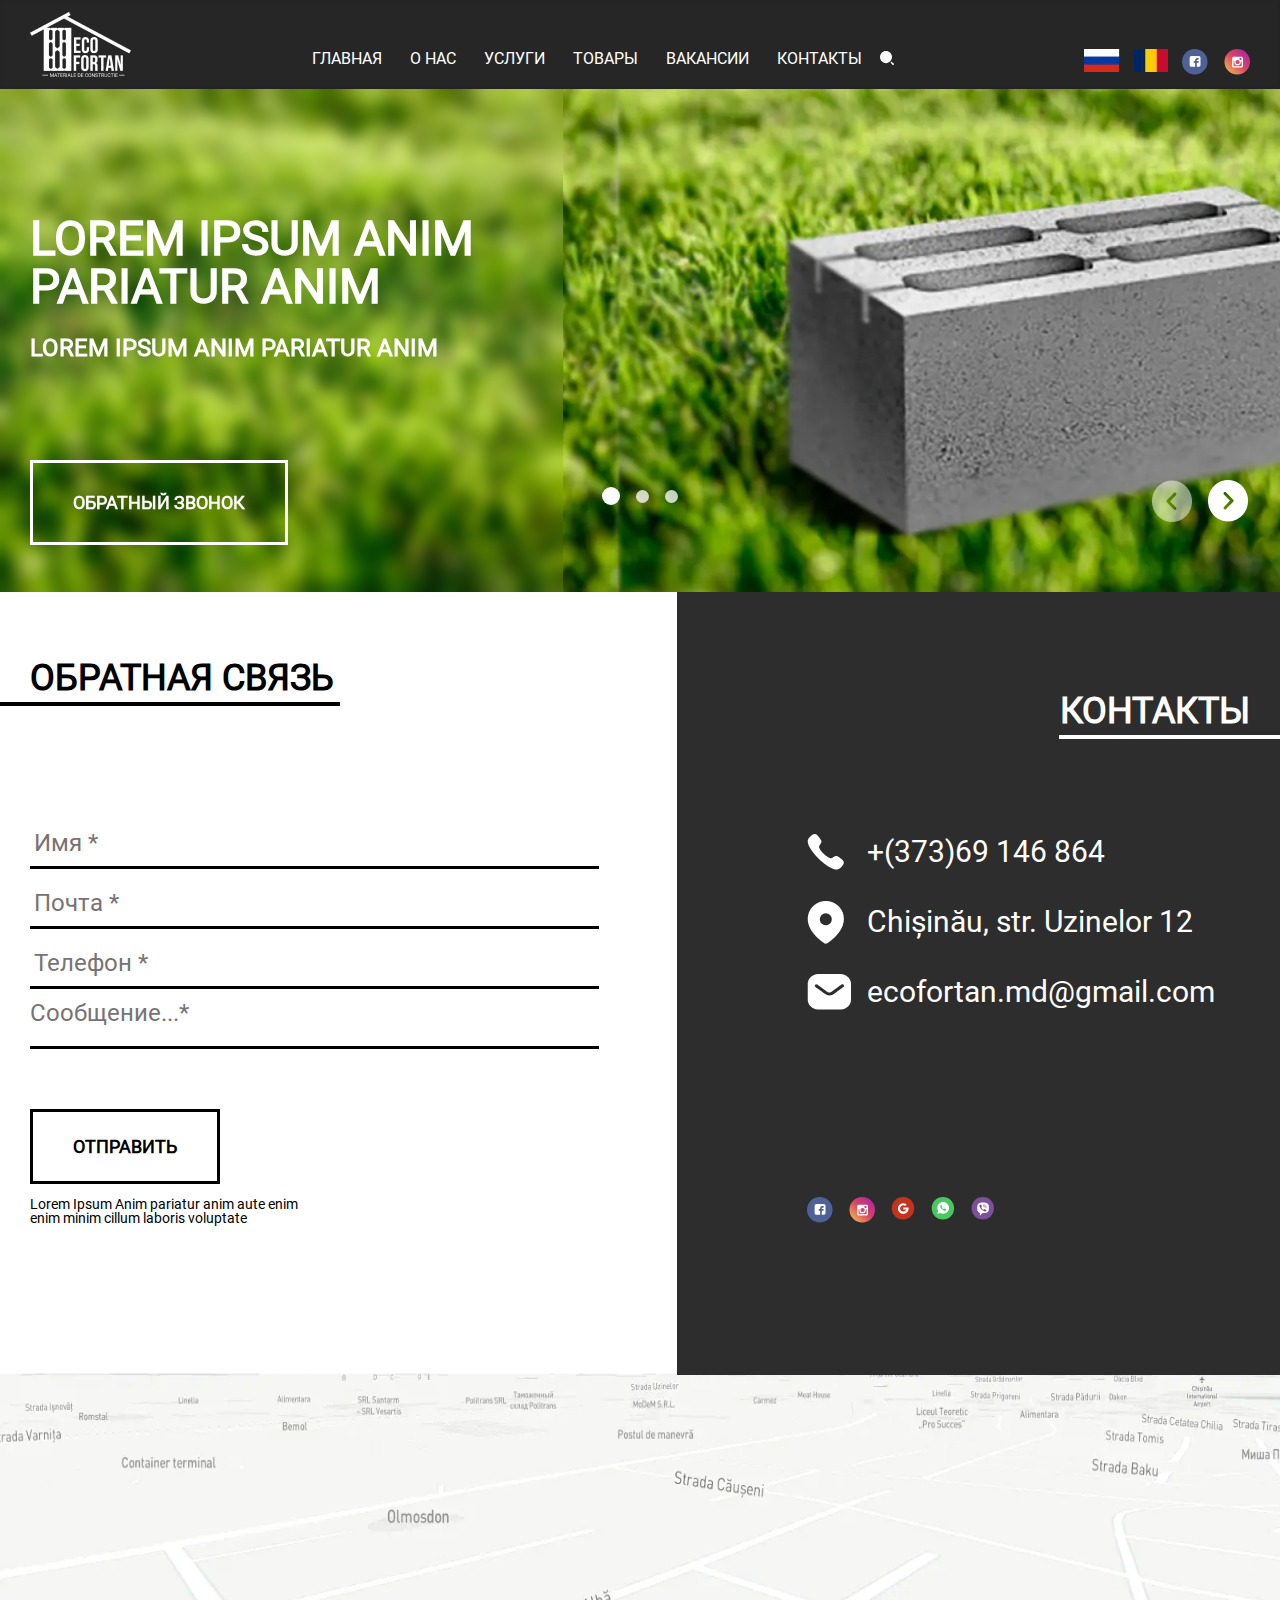
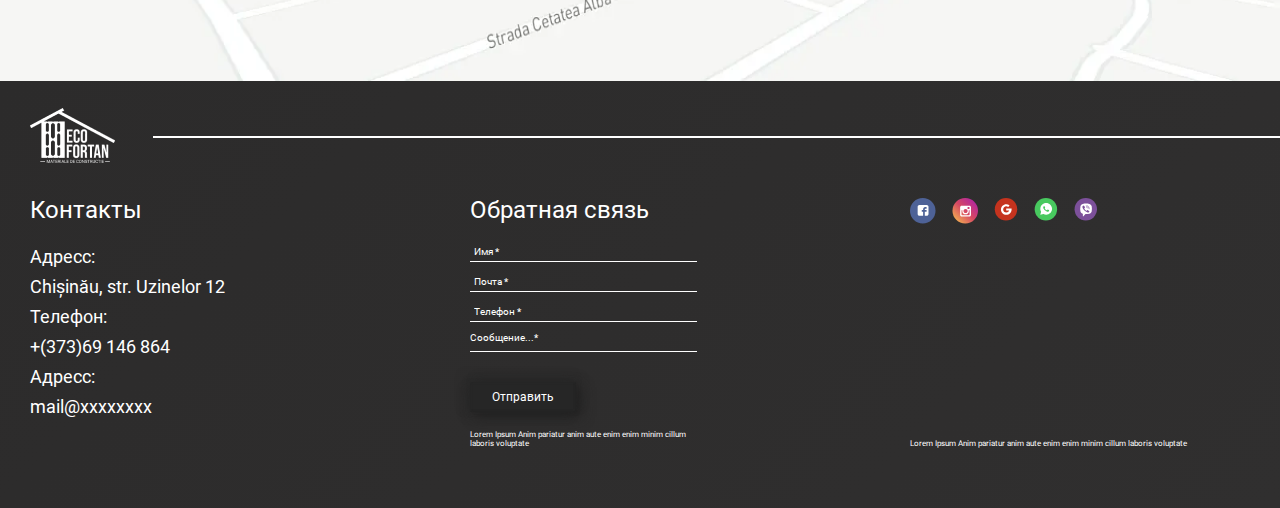
<file: contacts.html>
<!DOCTYPE html><html lang="ru">	 <head>	<title>EcoFortan</title>	<meta charset="UTF-8">	<meta name="format-detection" content="telephone=no">	<link rel="stylesheet" href="css/style.min.css">	<link rel="shortcut icon" href="favicon.ico">	<!-- <meta name="robots" content="noindex, nofollow"> -->	<!-- <meta name="viewport" content="width=device-width, initial-scale=1.0, maximum-scale=1.0, user-scalable=0"> -->	<meta name="viewport" content="width=device-width, initial-scale=1.0"></head>	<body>		<div class="wrapper">			<header class="header">	<div class="header__content _container">		<a href="index.html" class="header__logo"><picture><source srcset="./img/header/logo.webp" type="image/webp"><img src="./img/header/logo.png" alt="logo"></picture></a>		<nav class="header__nav nav">			<ul class="nav__list">				<li><a href="index.html" class="nav__link">Главная </a></li>				<li><a href="abaut.html" class="nav__link">О нас</a></li>				<li><a href="services.html" class="nav__link">Услуги</a></li>				<li><a href="products.html" class="nav__link">Товары</a></li>				<li><a href="vacancies.html" class="nav__link">Вакансии</a></li>				<li><a href="contacts.html" class="nav__link">Контакты</a></li>				</ul>			<div class="header__search search">				<span class="search__icon">					<svg width="14" height="14" viewBox="0 0 14 14" fill="none" xmlns="http://www.w3.org/2000/svg">						<path d="M10.9345 10.958C11.2051 10.6893 11.6388 10.6893 11.9093 10.958L13.6976 12.4015H13.7287C14.0904 12.7672 14.0904 13.3601 13.7287 13.7257C13.3669 14.0914 12.7803 14.0914 12.4185 13.7257L10.9345 12.0249L10.8782 11.9614C10.7733 11.8286 10.7153 11.6631 10.7153 11.4915C10.7153 11.2913 10.7942 11.0993 10.9345 10.958ZM6.00435 0C7.5968 0 9.12403 0.639405 10.2501 1.77755C11.3761 2.9157 12.0087 4.45936 12.0087 6.06895C12.0087 9.42074 9.32046 12.1379 6.00435 12.1379C2.68824 12.1379 0 9.42074 0 6.06895C0 2.71716 2.68824 0 6.00435 0Z" fill="white"/>					</svg>				</span>				<form action="#" class="search__form">					<input class="search__input" type="search" name="search">				</form>			</div>		</nav>		<div class="header__lists">			<ul class="header__language language">				<li><a href="#" class="language__item"><picture><source srcset="./img/header/ru.webp" type="image/webp"><img src="./img/header/ru.png" alt="rus"></picture></a></li>				<li><a href="#" class="language__item"><picture><source srcset="./img/header/ro.webp" type="image/webp"><img src="./img/header/ro.png" alt="rom"></picture></a></li>			</ul>			<ul class="header__socials socials">				<li>					<a href="#" class="socials__icon">						<svg width="26" height="26" viewBox="0 0 26 26" fill="none" xmlns="http://www.w3.org/2000/svg">							<circle cx="12.7619" cy="12.7619" r="12.7619" fill="#4E6297"/>							<path d="M18.5048 8.8181C18.5048 7.86261 17.6618 7.01953 16.7063 7.01953H9.45579C8.5003 7.01953 7.65723 7.86261 7.65723 8.8181V16.0686C7.65723 17.0241 8.5003 17.8672 9.45579 17.8672H13.1091V13.7642H11.7602V11.9656H13.1091V11.2349C13.1091 9.99841 14.0084 8.93051 15.1325 8.93051H16.5939V10.7291H15.1325C14.9639 10.7291 14.7953 10.8977 14.7953 11.2349V11.9656H16.5939V13.7642H14.7953V17.8672H16.7063C17.6618 17.8672 18.5048 17.0241 18.5048 16.0686V8.8181Z" fill="white"/>						</svg>					</a>				</li>				<li>					<a href="#" class="socials__icon">						<svg width="26" height="26" viewBox="0 0 26 26" fill="none" xmlns="http://www.w3.org/2000/svg">							<circle cx="13.2385" cy="12.7619" r="12.7619" fill="url(#paint0_linear)"/>							<path d="M17.4377 7.65723H9.67749C8.80133 7.65723 8.13379 8.32477 8.13379 9.20093V16.9611C8.13379 17.8373 8.80133 18.5048 9.67749 18.5048H17.4377C18.3139 18.5048 18.9814 17.8373 18.9814 16.9611V9.20093C18.9814 8.32477 18.3139 7.65723 17.4377 7.65723ZM13.5576 16.3353C15.3516 16.3353 16.8119 14.9168 16.8119 13.2062C16.8119 12.9141 16.7702 12.5804 16.6867 12.33H17.6046V16.7525C17.6046 16.9611 17.4377 17.1698 17.1874 17.1698H9.92782C9.71921 17.1698 9.5106 17.0029 9.5106 16.7525V12.2883H10.4702C10.3868 12.5804 10.345 12.8724 10.345 13.1645C10.3033 14.9168 11.7636 16.3353 13.5576 16.3353ZM13.5576 15.0837C12.3894 15.0837 11.4715 14.1658 11.4715 13.0393C11.4715 11.9128 12.3894 10.995 13.5576 10.995C14.7258 10.995 15.6437 11.9128 15.6437 13.0393C15.6437 14.2075 14.7258 15.0837 13.5576 15.0837ZM17.5629 10.6195C17.5629 10.8698 17.3543 11.0784 17.1039 11.0784H15.9357C15.6854 11.0784 15.4768 10.8698 15.4768 10.6195V9.49298C15.4768 9.24265 15.6854 9.03404 15.9357 9.03404H17.1039C17.3543 9.03404 17.5629 9.24265 17.5629 9.49298V10.6195Z" fill="white"/>							<defs>							<linearGradient id="paint0_linear" x1="5.90037" y1="22.6524" x2="22.8099" y2="5.10476" gradientUnits="userSpaceOnUse">							<stop stop-color="#EEA054"/>							<stop offset="0.502762" stop-color="#D64763"/>							<stop offset="1" stop-color="#B62A99"/>							</linearGradient>							</defs>						</svg>					</a>				</li>			</ul>		</div>		<div class="nav__birger icon-menu">			<span></span>			<span></span>			<span></span>		</div>	</div></header>			<main class="page">				<div class="main-baners">					<div class="main-baners__slider _swiper">						<div class="main-baners__slide _ibg">							<div class="main-baners__img">								<picture><source srcset="./img/main/slider.webp" type="image/webp"><img src="./img/main/slider.png" alt="photo"></picture>							</div>							<div class="main-baners__content _container">								<div class="main-baners__items">									<span class="main-baners__name">										Lorem Ipsum Anim pariatur anim 									</span>									<span class="main-baners__subname">										Lorem Ipsum Anim pariatur anim 									</span>										<a href="#" class="main-baners__link btn">Обратный звонок</a>								</div>															</div>						</div>						<div class="main-baners__slide _ibg">							<div class="main-baners__img">								<picture><source srcset="./img/main/slider.webp" type="image/webp"><img src="./img/main/slider.png" alt="photo"></picture>							</div>							<div class="main-baners__content _container">								<div class="main-baners__items">									<span class="main-baners__name">										Lorem Ipsum Anim pariatur anim 									</span>									<span class="main-baners__subname">										Lorem Ipsum Anim pariatur anim 									</span>										<a href="#" class="main-baners__link btn">Обратный звонок</a>								</div>							</div>						</div>						<div class="main-baners__slide  _ibg">							<div class="main-baners__img">								<picture><source srcset="./img/main/slider.webp" type="image/webp"><img src="./img/main/slider.png" alt="photo"></picture>							</div>							<div class="main-baners__content _container">								<div class="main-baners__items">									<span class="main-baners__name">										Lorem Ipsum Anim pariatur anim 									</span>									<span class="main-baners__subname">										Lorem Ipsum Anim pariatur anim 									</span>										<a href="#" class="main-baners__link btn">Обратный звонок</a>								</div>							</div>						</div>					</div>					<div class="swiper-pagination"></div>					<div class="main-baners__control">						<div class="swiper-button-prev"></div>						<div class="swiper-button-next"></div>					</div>							</div>				<div class="contacts">					<div class="contacts__row _container   block _scr-item">						<div class="contacts__l ">							<div class="contacts__title block__title">Обратная связь</div>							<form data-ajax="true" action="sendmail.php" method="POST" id="form" class="contacts__form form">									<div class="form__item">										<input data-value="Имя *" id="formName" type="text" name="name" class="contacts__input form__input input _req">									</div>									<div class="form__item">										<input data-value="Почта *" id="formEmail" type="text" name="email" class="contacts__input form__input input _req _email">									</div>									<div class="form__item">										<input data-value="Телефон *" id="formName" type="text" name="name" class="contacts__input form__input input _req _phone">									</div>									<textarea data-value="Сообщение...*" name="message" id="formMessage" class="contacts__input form__input input _req"></textarea>									<button type="submit" class="contacts__button btn btn__form">Отправить</button>									<div class="form__text contacts__text">										Lorem Ipsum Anim pariatur anim aute enim <br> 										enim minim cillum laboris voluptate 									</div>							</form>							</div>						<div class="contacts__r ">							<div class="contacts__title contacts__name_r block__title block__title_r block__title_w">контакты</div>							<ul class="contacts__contact">								<li><a href="tel:+37369146864" class="contacts__item contacts__item_tel">+(373)69 146 864</a></li>								<li><a href="#" class="contacts__item contacts__item_adr">Chișinău, str. Uzinelor 12</a></li>								<li><a href="mailto:ecofortan.md@gmail.com" class="contacts__item contacts__item_email">ecofortan.md@gmail.com</a></li>							</ul>							<ul class="contacts__socials socials">								<li>									<a href="#" class="socials__icon">										<svg width="26" height="26" viewBox="0 0 26 26" fill="none" xmlns="http://www.w3.org/2000/svg">											<circle cx="12.7619" cy="12.7619" r="12.7619" fill="#4E6297"/>											<path d="M18.5048 8.8181C18.5048 7.86261 17.6618 7.01953 16.7063 7.01953H9.45579C8.5003 7.01953 7.65723 7.86261 7.65723 8.8181V16.0686C7.65723 17.0241 8.5003 17.8672 9.45579 17.8672H13.1091V13.7642H11.7602V11.9656H13.1091V11.2349C13.1091 9.99841 14.0084 8.93051 15.1325 8.93051H16.5939V10.7291H15.1325C14.9639 10.7291 14.7953 10.8977 14.7953 11.2349V11.9656H16.5939V13.7642H14.7953V17.8672H16.7063C17.6618 17.8672 18.5048 17.0241 18.5048 16.0686V8.8181Z" fill="white"/>										</svg>									</a>								</li>								<li>									<a href="#" class="socials__icon">										<svg width="26" height="26" viewBox="0 0 26 26" fill="none" xmlns="http://www.w3.org/2000/svg">											<circle cx="13.2385" cy="12.7619" r="12.7619" fill="url(#paint0_linear)"/>											<path d="M17.4377 7.65723H9.67749C8.80133 7.65723 8.13379 8.32477 8.13379 9.20093V16.9611C8.13379 17.8373 8.80133 18.5048 9.67749 18.5048H17.4377C18.3139 18.5048 18.9814 17.8373 18.9814 16.9611V9.20093C18.9814 8.32477 18.3139 7.65723 17.4377 7.65723ZM13.5576 16.3353C15.3516 16.3353 16.8119 14.9168 16.8119 13.2062C16.8119 12.9141 16.7702 12.5804 16.6867 12.33H17.6046V16.7525C17.6046 16.9611 17.4377 17.1698 17.1874 17.1698H9.92782C9.71921 17.1698 9.5106 17.0029 9.5106 16.7525V12.2883H10.4702C10.3868 12.5804 10.345 12.8724 10.345 13.1645C10.3033 14.9168 11.7636 16.3353 13.5576 16.3353ZM13.5576 15.0837C12.3894 15.0837 11.4715 14.1658 11.4715 13.0393C11.4715 11.9128 12.3894 10.995 13.5576 10.995C14.7258 10.995 15.6437 11.9128 15.6437 13.0393C15.6437 14.2075 14.7258 15.0837 13.5576 15.0837ZM17.5629 10.6195C17.5629 10.8698 17.3543 11.0784 17.1039 11.0784H15.9357C15.6854 11.0784 15.4768 10.8698 15.4768 10.6195V9.49298C15.4768 9.24265 15.6854 9.03404 15.9357 9.03404H17.1039C17.3543 9.03404 17.5629 9.24265 17.5629 9.49298V10.6195Z" fill="white"/>											<defs>											<linearGradient id="paint0_linear" x1="5.90037" y1="22.6524" x2="22.8099" y2="5.10476" gradientUnits="userSpaceOnUse">											<stop stop-color="#EEA054"/>											<stop offset="0.502762" stop-color="#D64763"/>											<stop offset="1" stop-color="#B62A99"/>											</linearGradient>											</defs>										</svg>									</a>								</li>								<li>									<a href="#" class="socials__icon">										<svg width="24" height="23" viewBox="0 0 24 23" fill="none" xmlns="http://www.w3.org/2000/svg">											<circle cx="11.9997" cy="11.2185" r="11.2185" fill="#C5331E"/>											<path d="M12.1921 10.3451V12.5654H15.2118C14.7677 13.7644 13.6131 14.5637 12.2809 14.5637C10.5491 14.5637 9.17247 13.1871 9.17247 11.4553C9.17247 9.72342 10.5491 8.34682 12.2809 8.34682C12.947 8.34682 13.5687 8.56885 14.1016 8.9241L14.2792 9.05732L15.6114 7.32547L15.4338 7.19225C14.5013 6.52615 13.4355 6.1709 12.2809 6.1709C9.3501 6.1709 6.95215 8.56885 6.95215 11.4997C6.95215 14.4305 9.3501 16.8285 12.2809 16.8285C15.2118 16.8285 17.6097 14.4305 17.6097 11.4997V10.3895H12.1921V10.3451Z" fill="white"/>										</svg>									</a>								</li>								<li>									<a href="#" class="socials__icon">										<svg width="24" height="23" viewBox="0 0 24 23" fill="none" xmlns="http://www.w3.org/2000/svg">											<circle cx="11.8904" cy="11.2185" r="11.2185" fill="#48C95F"/>											<path d="M16.3368 6.76666C15.2287 5.66234 13.7511 5.04883 12.1915 5.04883C8.94906 5.04883 6.32229 7.66647 6.32229 10.8976C6.32229 11.9202 6.6096 12.9427 7.10211 13.8016L6.28125 16.8282L9.40054 16.0102C10.2624 16.4601 11.2064 16.7055 12.1915 16.7055C15.4339 16.7055 18.0607 14.0879 18.0607 10.8567C18.0196 9.34341 17.445 7.87098 16.3368 6.76666ZM15.0235 12.9836C14.9003 13.3108 14.3257 13.638 14.0384 13.6789C13.7922 13.7198 13.4638 13.7198 13.1355 13.638C12.9303 13.5562 12.643 13.4744 12.3146 13.3108C10.8371 12.6973 9.89306 11.2248 9.81097 11.1021C9.72888 11.0203 9.19532 10.325 9.19532 9.58881C9.19532 8.8526 9.56471 8.52539 9.68784 8.36179C9.81097 8.19818 9.97514 8.19818 10.0983 8.19818C10.1804 8.19818 10.3035 8.19818 10.3856 8.19818C10.4677 8.19818 10.5908 8.15728 10.7139 8.44359C10.837 8.72989 11.1244 9.46611 11.1654 9.50701C11.2064 9.58881 11.2064 9.67061 11.1654 9.75241C11.1244 9.83421 11.0833 9.91601 11.0012 9.99782C10.9191 10.0796 10.837 10.2023 10.796 10.2432C10.7139 10.325 10.6318 10.4068 10.7139 10.5295C10.796 10.6931 11.0833 11.143 11.5348 11.552C12.1094 12.0429 12.5609 12.2065 12.725 12.2883C12.8892 12.3701 12.9713 12.3292 13.0534 12.2474C13.1355 12.1656 13.4228 11.8384 13.5049 11.6747C13.5869 11.5111 13.7101 11.552 13.8332 11.5929C13.9563 11.6338 14.6951 12.002 14.8182 12.0838C14.9824 12.1656 15.0645 12.2065 15.1055 12.2474C15.1466 12.3701 15.1466 12.6564 15.0235 12.9836Z" fill="white"/>										</svg>									</a>								</li>								<li>									<a href="#" class="socials__icon">										<svg width="23" height="23" viewBox="0 0 23 23" fill="none" xmlns="http://www.w3.org/2000/svg">											<circle cx="11.782" cy="11.2185" r="11.2185" fill="#7C509A"/>											<path d="M15.2891 5.91559C13.1511 5.5073 10.9309 5.5073 8.79295 5.91559C7.84731 6.11974 6.65497 7.26294 6.4494 8.16118C6.07937 9.91682 6.07937 11.7133 6.4494 13.4689C6.69609 14.3672 7.88842 15.5104 8.79295 15.7145C8.83406 15.7145 8.87518 15.7553 8.87518 15.7962V18.3684C8.87518 18.4909 9.03964 18.5725 9.12187 18.45L10.3553 17.1844C10.3553 17.1844 11.3421 16.1636 11.5065 16.0003C11.5065 16.0003 11.5476 15.9595 11.5888 15.9595C12.8222 16.0003 14.0968 15.8778 15.3302 15.6737C16.2759 15.4695 17.4682 14.3263 17.6738 13.4281C18.0438 11.6725 18.0438 9.87599 17.6738 8.12035C17.4271 7.26294 16.2347 6.11974 15.2891 5.91559ZM15.3302 13.5914C15.1246 13.9997 14.878 14.3263 14.4668 14.5305C14.3435 14.5713 14.2201 14.6121 14.0968 14.653C13.9323 14.6121 13.809 14.5713 13.6856 14.5305C12.3699 13.9997 11.1365 13.2648 10.1497 12.2032C9.61525 11.5908 9.16298 10.8967 8.79295 10.1618C8.62849 9.79433 8.46403 9.4677 8.34068 9.10024C8.21734 8.77361 8.42291 8.44698 8.62849 8.20201C8.83406 7.95703 9.08075 7.79372 9.36856 7.67123C9.57413 7.54874 9.77971 7.6304 9.94417 7.79372C10.2731 8.20201 10.602 8.61029 10.8487 9.05941C11.0132 9.34521 10.972 9.67184 10.6842 9.87599C10.602 9.91682 10.5609 9.95765 10.4787 10.0393C10.4375 10.0801 10.3553 10.121 10.3142 10.2026C10.232 10.3251 10.232 10.4476 10.2731 10.5701C10.602 11.5091 11.2187 12.2441 12.1644 12.6523C12.3288 12.734 12.4522 12.7748 12.6577 12.7748C12.9456 12.734 13.0689 12.4074 13.2745 12.2441C13.48 12.0807 13.7267 12.0807 13.9734 12.2032C14.179 12.3257 14.3846 12.489 14.6313 12.6523C14.8368 12.8157 15.0424 12.9382 15.248 13.1015C15.3713 13.1831 15.4124 13.3873 15.3302 13.5914ZM13.6034 10.5293C13.5212 10.5293 13.5623 10.5293 13.6034 10.5293C13.4389 10.5293 13.3978 10.4476 13.3567 10.3251C13.3567 10.2434 13.3567 10.121 13.3156 10.0393C13.2745 9.87599 13.1922 9.71267 13.0278 9.59019C12.9456 9.54936 12.8633 9.50853 12.7811 9.4677C12.6577 9.42687 12.5755 9.42687 12.4522 9.42687C12.3288 9.38604 12.2877 9.30439 12.2877 9.1819C12.2877 9.10024 12.4111 9.01858 12.4933 9.01858C13.1511 9.05941 13.6445 9.42687 13.7267 10.2026C13.7267 10.2434 13.7267 10.3251 13.7267 10.3659C13.7267 10.4476 13.6856 10.5293 13.6034 10.5293ZM13.1922 8.73278C12.9867 8.65112 12.7811 8.56947 12.5344 8.52864C12.4522 8.52864 12.3288 8.48781 12.2466 8.48781C12.1233 8.48781 12.041 8.40615 12.0821 8.28366C12.0821 8.16118 12.1644 8.07952 12.2877 8.12035C12.6989 8.16118 13.0689 8.24284 13.4389 8.40615C14.179 8.77361 14.5901 9.38604 14.7135 10.2026C14.7135 10.2434 14.7135 10.2843 14.7135 10.3251C14.7135 10.4068 14.7135 10.4884 14.7135 10.6109C14.7135 10.6517 14.7135 10.6926 14.7135 10.7334C14.6724 10.8967 14.3846 10.9375 14.3435 10.7334C14.3435 10.6926 14.3023 10.6109 14.3023 10.5701C14.3023 10.2026 14.2201 9.83516 14.0557 9.50853C13.809 9.14107 13.5212 8.8961 13.1922 8.73278ZM15.4124 11.1825C15.2891 11.1825 15.2069 11.06 15.2069 10.9375C15.2069 10.6926 15.1658 10.4476 15.1246 10.2026C14.9602 8.8961 13.8912 7.83455 12.6166 7.6304C12.4111 7.58957 12.2055 7.58957 12.041 7.54875C11.9177 7.54875 11.7532 7.54875 11.7121 7.38543C11.671 7.26294 11.7943 7.14046 11.9177 7.14046C11.9588 7.14046 11.9999 7.14046 11.9999 7.14046C13.6856 7.18129 12.0821 7.14046 11.9999 7.14046C13.7267 7.18129 15.1658 8.32449 15.4536 10.0393C15.4947 10.3251 15.5358 10.6109 15.5358 10.9375C15.618 11.06 15.5358 11.1825 15.4124 11.1825Z" fill="white"/>										</svg>									</a>								</li>							</ul>												</div>							</div>					<picture><source srcset="./img/contacts/cart-bg.webp" type="image/webp"><img src="./img/contacts/cart-bg.png" alt="cart" class="contacts__bg"></picture>					</div>			</main>			<footer class="footer">				<div class="footer__content _container">					<div class="footer__top">						<a href="#" class="footer__logo"><picture><source srcset="./img/footer/logo-footer.webp" type="image/webp"><img src="./img/footer/logo-footer.png" alt="logo"></picture></a>					</div>					<div class="footer__row">						<div class="footer__column">							<div class="footer__name">Контакты</div>							<ul class="footer__list">								<li><a href="" class="footer__item">Адресс:<br> Chișinău, str. Uzinelor 12</a></li>								<li><a href="tel:37369146864" class="footer__item">Телефон:<br> +(373)69 146 864</a></li>								<li><a href="mailto:mail@xxxxxxxx" class="footer__item">Адресс:<br>mail@xxxxxxxx</a></li>							</ul>						</div>						<div class="footer__column">							<form data-ajax="true" action="sendmail.php" method="POST" id="form" class="footer__form form">								<div class="form__name footer__name">Обратная связь</div>								<div class="form__item">									<input data-value="Имя *" id="formName" type="text" name="name" class="form__input input _req">								</div>								<div class="form__item">									<input data-value="Почта *" id="formEmail" type="text" name="email" class="form__input input _req _email">								</div>								<div class="form__item">									<input data-value="Телефон *" id="formName" type="text" name="name" class="form__input input _req _phone">								</div>								<textarea data-value="Сообщение...*" name="message" id="formMessage" class="form__input input _req"></textarea>								<button type="submit" class="form__button">Отправить</button>								<div class="form__text footer__text">									Lorem Ipsum Anim pariatur anim aute enim 									enim minim cillum laboris voluptate 								</div>							</form>						</div>						<div class="footer__column footer__contacts">								<ul class="footer__contact footer__socials socials">								<li>									<a href="#" class="socials__icon">										<svg width="26" height="26" viewBox="0 0 26 26" fill="none" xmlns="http://www.w3.org/2000/svg">											<circle cx="12.7619" cy="12.7619" r="12.7619" fill="#4E6297"/>											<path d="M18.5048 8.8181C18.5048 7.86261 17.6618 7.01953 16.7063 7.01953H9.45579C8.5003 7.01953 7.65723 7.86261 7.65723 8.8181V16.0686C7.65723 17.0241 8.5003 17.8672 9.45579 17.8672H13.1091V13.7642H11.7602V11.9656H13.1091V11.2349C13.1091 9.99841 14.0084 8.93051 15.1325 8.93051H16.5939V10.7291H15.1325C14.9639 10.7291 14.7953 10.8977 14.7953 11.2349V11.9656H16.5939V13.7642H14.7953V17.8672H16.7063C17.6618 17.8672 18.5048 17.0241 18.5048 16.0686V8.8181Z" fill="white"/>										</svg>									</a>								</li>								<li>									<a href="#" class="socials__icon">										<svg width="26" height="26" viewBox="0 0 26 26" fill="none" xmlns="http://www.w3.org/2000/svg">											<circle cx="13.2385" cy="12.7619" r="12.7619" fill="url(#paint0_linear)"/>											<path d="M17.4377 7.65723H9.67749C8.80133 7.65723 8.13379 8.32477 8.13379 9.20093V16.9611C8.13379 17.8373 8.80133 18.5048 9.67749 18.5048H17.4377C18.3139 18.5048 18.9814 17.8373 18.9814 16.9611V9.20093C18.9814 8.32477 18.3139 7.65723 17.4377 7.65723ZM13.5576 16.3353C15.3516 16.3353 16.8119 14.9168 16.8119 13.2062C16.8119 12.9141 16.7702 12.5804 16.6867 12.33H17.6046V16.7525C17.6046 16.9611 17.4377 17.1698 17.1874 17.1698H9.92782C9.71921 17.1698 9.5106 17.0029 9.5106 16.7525V12.2883H10.4702C10.3868 12.5804 10.345 12.8724 10.345 13.1645C10.3033 14.9168 11.7636 16.3353 13.5576 16.3353ZM13.5576 15.0837C12.3894 15.0837 11.4715 14.1658 11.4715 13.0393C11.4715 11.9128 12.3894 10.995 13.5576 10.995C14.7258 10.995 15.6437 11.9128 15.6437 13.0393C15.6437 14.2075 14.7258 15.0837 13.5576 15.0837ZM17.5629 10.6195C17.5629 10.8698 17.3543 11.0784 17.1039 11.0784H15.9357C15.6854 11.0784 15.4768 10.8698 15.4768 10.6195V9.49298C15.4768 9.24265 15.6854 9.03404 15.9357 9.03404H17.1039C17.3543 9.03404 17.5629 9.24265 17.5629 9.49298V10.6195Z" fill="white"/>											<defs>											<linearGradient id="paint0_linear" x1="5.90037" y1="22.6524" x2="22.8099" y2="5.10476" gradientUnits="userSpaceOnUse">											<stop stop-color="#EEA054"/>											<stop offset="0.502762" stop-color="#D64763"/>											<stop offset="1" stop-color="#B62A99"/>											</linearGradient>											</defs>										</svg>									</a>								</li>								<li>									<a href="#" class="socials__icon">										<svg width="24" height="23" viewBox="0 0 24 23" fill="none" xmlns="http://www.w3.org/2000/svg">											<circle cx="11.9997" cy="11.2185" r="11.2185" fill="#C5331E"/>											<path d="M12.1921 10.3451V12.5654H15.2118C14.7677 13.7644 13.6131 14.5637 12.2809 14.5637C10.5491 14.5637 9.17247 13.1871 9.17247 11.4553C9.17247 9.72342 10.5491 8.34682 12.2809 8.34682C12.947 8.34682 13.5687 8.56885 14.1016 8.9241L14.2792 9.05732L15.6114 7.32547L15.4338 7.19225C14.5013 6.52615 13.4355 6.1709 12.2809 6.1709C9.3501 6.1709 6.95215 8.56885 6.95215 11.4997C6.95215 14.4305 9.3501 16.8285 12.2809 16.8285C15.2118 16.8285 17.6097 14.4305 17.6097 11.4997V10.3895H12.1921V10.3451Z" fill="white"/>										</svg>									</a>								</li>								<li>									<a href="#" class="socials__icon">										<svg width="24" height="23" viewBox="0 0 24 23" fill="none" xmlns="http://www.w3.org/2000/svg">											<circle cx="11.8904" cy="11.2185" r="11.2185" fill="#48C95F"/>											<path d="M16.3368 6.76666C15.2287 5.66234 13.7511 5.04883 12.1915 5.04883C8.94906 5.04883 6.32229 7.66647 6.32229 10.8976C6.32229 11.9202 6.6096 12.9427 7.10211 13.8016L6.28125 16.8282L9.40054 16.0102C10.2624 16.4601 11.2064 16.7055 12.1915 16.7055C15.4339 16.7055 18.0607 14.0879 18.0607 10.8567C18.0196 9.34341 17.445 7.87098 16.3368 6.76666ZM15.0235 12.9836C14.9003 13.3108 14.3257 13.638 14.0384 13.6789C13.7922 13.7198 13.4638 13.7198 13.1355 13.638C12.9303 13.5562 12.643 13.4744 12.3146 13.3108C10.8371 12.6973 9.89306 11.2248 9.81097 11.1021C9.72888 11.0203 9.19532 10.325 9.19532 9.58881C9.19532 8.8526 9.56471 8.52539 9.68784 8.36179C9.81097 8.19818 9.97514 8.19818 10.0983 8.19818C10.1804 8.19818 10.3035 8.19818 10.3856 8.19818C10.4677 8.19818 10.5908 8.15728 10.7139 8.44359C10.837 8.72989 11.1244 9.46611 11.1654 9.50701C11.2064 9.58881 11.2064 9.67061 11.1654 9.75241C11.1244 9.83421 11.0833 9.91601 11.0012 9.99782C10.9191 10.0796 10.837 10.2023 10.796 10.2432C10.7139 10.325 10.6318 10.4068 10.7139 10.5295C10.796 10.6931 11.0833 11.143 11.5348 11.552C12.1094 12.0429 12.5609 12.2065 12.725 12.2883C12.8892 12.3701 12.9713 12.3292 13.0534 12.2474C13.1355 12.1656 13.4228 11.8384 13.5049 11.6747C13.5869 11.5111 13.7101 11.552 13.8332 11.5929C13.9563 11.6338 14.6951 12.002 14.8182 12.0838C14.9824 12.1656 15.0645 12.2065 15.1055 12.2474C15.1466 12.3701 15.1466 12.6564 15.0235 12.9836Z" fill="white"/>										</svg>									</a>								</li>								<li>									<a href="#" class="socials__icon">										<svg width="23" height="23" viewBox="0 0 23 23" fill="none" xmlns="http://www.w3.org/2000/svg">											<circle cx="11.782" cy="11.2185" r="11.2185" fill="#7C509A"/>											<path d="M15.2891 5.91559C13.1511 5.5073 10.9309 5.5073 8.79295 5.91559C7.84731 6.11974 6.65497 7.26294 6.4494 8.16118C6.07937 9.91682 6.07937 11.7133 6.4494 13.4689C6.69609 14.3672 7.88842 15.5104 8.79295 15.7145C8.83406 15.7145 8.87518 15.7553 8.87518 15.7962V18.3684C8.87518 18.4909 9.03964 18.5725 9.12187 18.45L10.3553 17.1844C10.3553 17.1844 11.3421 16.1636 11.5065 16.0003C11.5065 16.0003 11.5476 15.9595 11.5888 15.9595C12.8222 16.0003 14.0968 15.8778 15.3302 15.6737C16.2759 15.4695 17.4682 14.3263 17.6738 13.4281C18.0438 11.6725 18.0438 9.87599 17.6738 8.12035C17.4271 7.26294 16.2347 6.11974 15.2891 5.91559ZM15.3302 13.5914C15.1246 13.9997 14.878 14.3263 14.4668 14.5305C14.3435 14.5713 14.2201 14.6121 14.0968 14.653C13.9323 14.6121 13.809 14.5713 13.6856 14.5305C12.3699 13.9997 11.1365 13.2648 10.1497 12.2032C9.61525 11.5908 9.16298 10.8967 8.79295 10.1618C8.62849 9.79433 8.46403 9.4677 8.34068 9.10024C8.21734 8.77361 8.42291 8.44698 8.62849 8.20201C8.83406 7.95703 9.08075 7.79372 9.36856 7.67123C9.57413 7.54874 9.77971 7.6304 9.94417 7.79372C10.2731 8.20201 10.602 8.61029 10.8487 9.05941C11.0132 9.34521 10.972 9.67184 10.6842 9.87599C10.602 9.91682 10.5609 9.95765 10.4787 10.0393C10.4375 10.0801 10.3553 10.121 10.3142 10.2026C10.232 10.3251 10.232 10.4476 10.2731 10.5701C10.602 11.5091 11.2187 12.2441 12.1644 12.6523C12.3288 12.734 12.4522 12.7748 12.6577 12.7748C12.9456 12.734 13.0689 12.4074 13.2745 12.2441C13.48 12.0807 13.7267 12.0807 13.9734 12.2032C14.179 12.3257 14.3846 12.489 14.6313 12.6523C14.8368 12.8157 15.0424 12.9382 15.248 13.1015C15.3713 13.1831 15.4124 13.3873 15.3302 13.5914ZM13.6034 10.5293C13.5212 10.5293 13.5623 10.5293 13.6034 10.5293C13.4389 10.5293 13.3978 10.4476 13.3567 10.3251C13.3567 10.2434 13.3567 10.121 13.3156 10.0393C13.2745 9.87599 13.1922 9.71267 13.0278 9.59019C12.9456 9.54936 12.8633 9.50853 12.7811 9.4677C12.6577 9.42687 12.5755 9.42687 12.4522 9.42687C12.3288 9.38604 12.2877 9.30439 12.2877 9.1819C12.2877 9.10024 12.4111 9.01858 12.4933 9.01858C13.1511 9.05941 13.6445 9.42687 13.7267 10.2026C13.7267 10.2434 13.7267 10.3251 13.7267 10.3659C13.7267 10.4476 13.6856 10.5293 13.6034 10.5293ZM13.1922 8.73278C12.9867 8.65112 12.7811 8.56947 12.5344 8.52864C12.4522 8.52864 12.3288 8.48781 12.2466 8.48781C12.1233 8.48781 12.041 8.40615 12.0821 8.28366C12.0821 8.16118 12.1644 8.07952 12.2877 8.12035C12.6989 8.16118 13.0689 8.24284 13.4389 8.40615C14.179 8.77361 14.5901 9.38604 14.7135 10.2026C14.7135 10.2434 14.7135 10.2843 14.7135 10.3251C14.7135 10.4068 14.7135 10.4884 14.7135 10.6109C14.7135 10.6517 14.7135 10.6926 14.7135 10.7334C14.6724 10.8967 14.3846 10.9375 14.3435 10.7334C14.3435 10.6926 14.3023 10.6109 14.3023 10.5701C14.3023 10.2026 14.2201 9.83516 14.0557 9.50853C13.809 9.14107 13.5212 8.8961 13.1922 8.73278ZM15.4124 11.1825C15.2891 11.1825 15.2069 11.06 15.2069 10.9375C15.2069 10.6926 15.1658 10.4476 15.1246 10.2026C14.9602 8.8961 13.8912 7.83455 12.6166 7.6304C12.4111 7.58957 12.2055 7.58957 12.041 7.54875C11.9177 7.54875 11.7532 7.54875 11.7121 7.38543C11.671 7.26294 11.7943 7.14046 11.9177 7.14046C11.9588 7.14046 11.9999 7.14046 11.9999 7.14046C13.6856 7.18129 12.0821 7.14046 11.9999 7.14046C13.7267 7.18129 15.1658 8.32449 15.4536 10.0393C15.4947 10.3251 15.5358 10.6109 15.5358 10.9375C15.618 11.06 15.5358 11.1825 15.4124 11.1825Z" fill="white"/>										</svg>									</a>								</li>							</ul>							<div class="footer__text">								Lorem Ipsum Anim pariatur anim aute enim 								enim minim cillum laboris voluptate 							</div>						</div>					</div>				</div>			</footer>		</div>		<!-- <script src="https://code.jquery.com/jquery-3.3.1.min.js"></script> --><script src="js/vendors.min.js"></script><script src="js/app.min.js"></script>	</body></html>
</file>
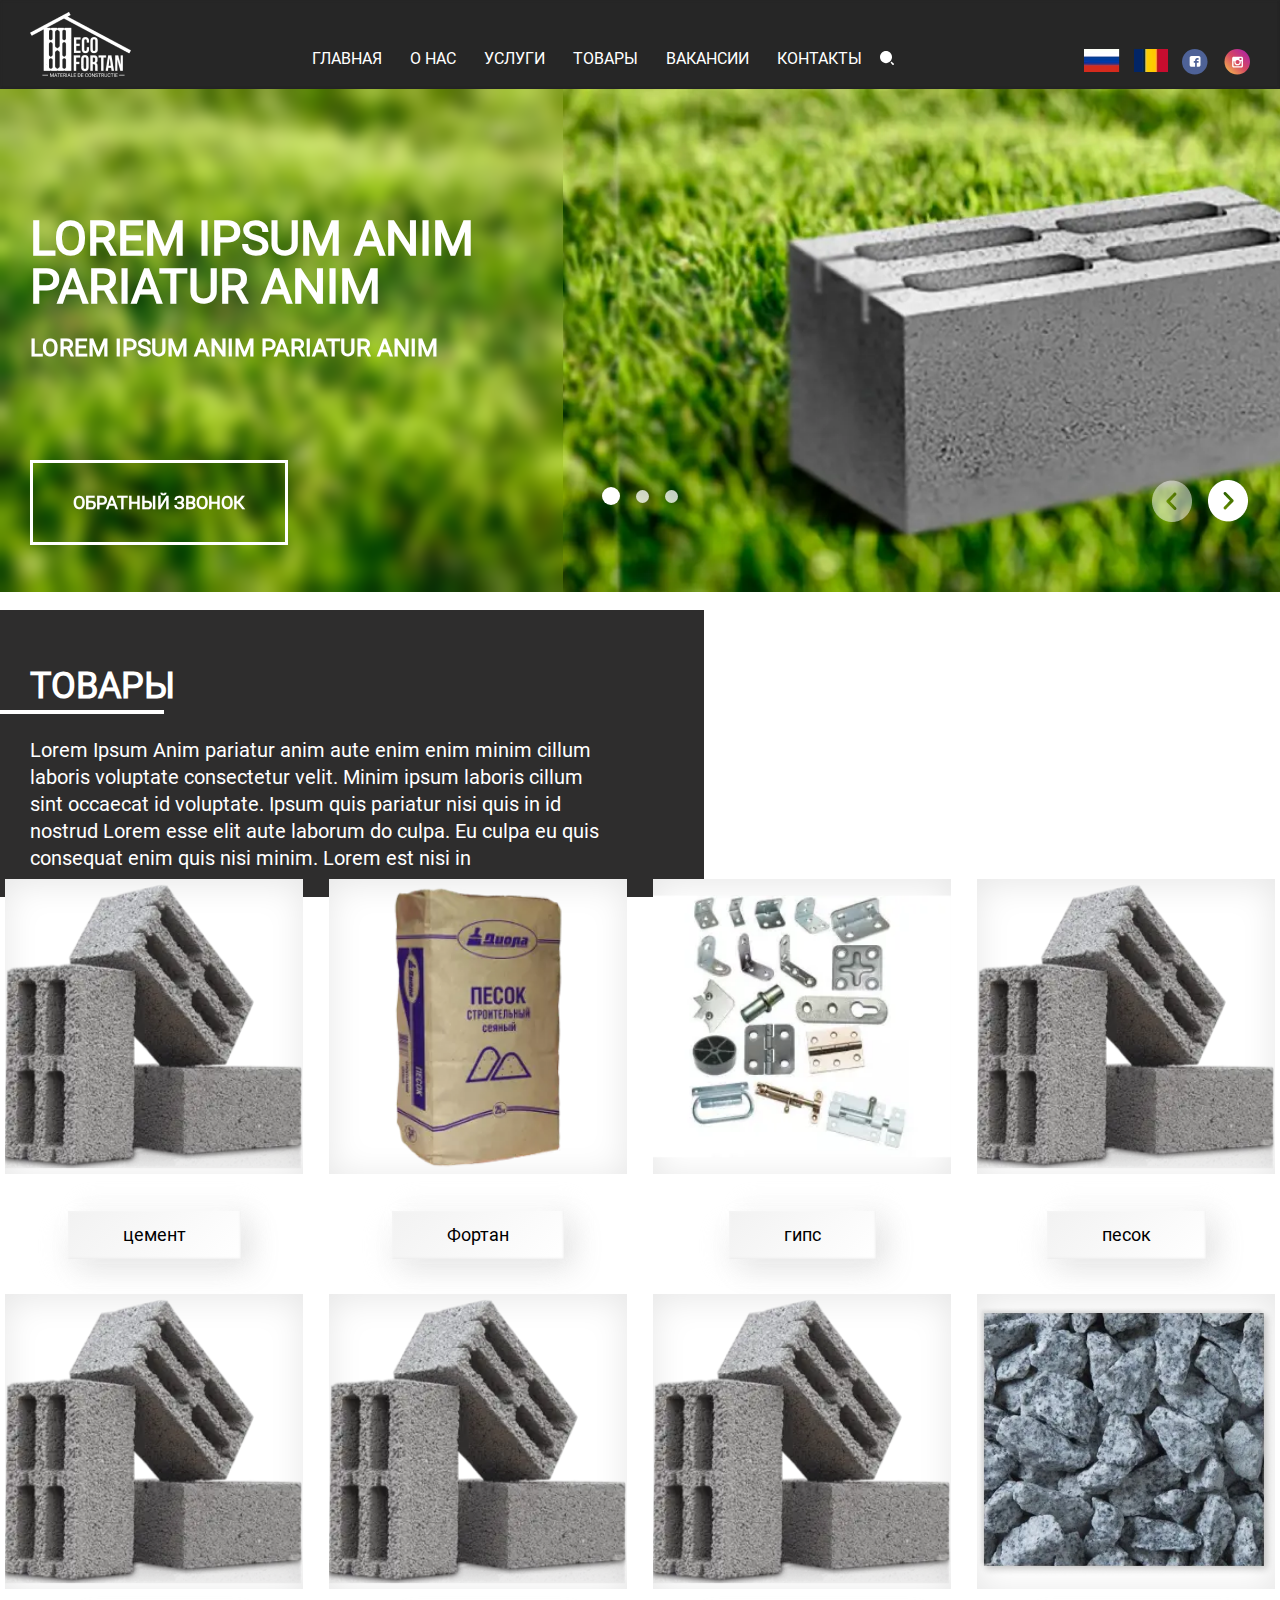
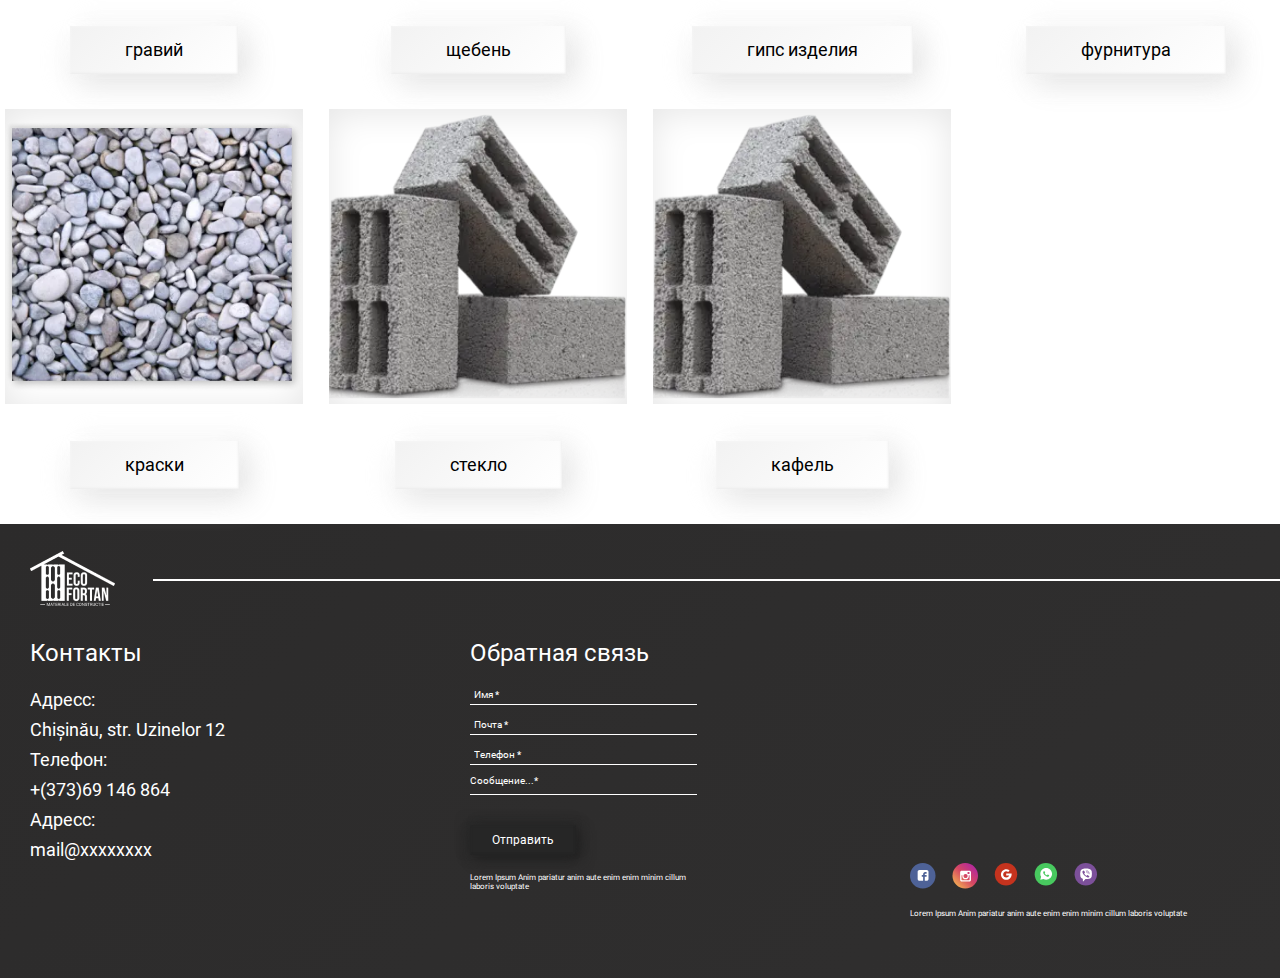
<file: products.html>
<!DOCTYPE html><html lang="ru">	 <head>	<title>EcoFortan</title>	<meta charset="UTF-8">	<meta name="format-detection" content="telephone=no">	<link rel="stylesheet" href="css/style.min.css">	<link rel="shortcut icon" href="favicon.ico">	<!-- <meta name="robots" content="noindex, nofollow"> -->	<!-- <meta name="viewport" content="width=device-width, initial-scale=1.0, maximum-scale=1.0, user-scalable=0"> -->	<meta name="viewport" content="width=device-width, initial-scale=1.0"></head>	<body>		<div class="wrapper">			<header class="header">	<div class="header__content _container">		<a href="index.html" class="header__logo"><picture><source srcset="./img/header/logo.webp" type="image/webp"><img src="./img/header/logo.png" alt="logo"></picture></a>		<nav class="header__nav nav">			<ul class="nav__list">				<li><a href="index.html" class="nav__link">Главная </a></li>				<li><a href="abaut.html" class="nav__link">О нас</a></li>				<li><a href="services.html" class="nav__link">Услуги</a></li>				<li><a href="products.html" class="nav__link">Товары</a></li>				<li><a href="vacancies.html" class="nav__link">Вакансии</a></li>				<li><a href="contacts.html" class="nav__link">Контакты</a></li>				</ul>			<div class="header__search search">				<span class="search__icon">					<svg width="14" height="14" viewBox="0 0 14 14" fill="none" xmlns="http://www.w3.org/2000/svg">						<path d="M10.9345 10.958C11.2051 10.6893 11.6388 10.6893 11.9093 10.958L13.6976 12.4015H13.7287C14.0904 12.7672 14.0904 13.3601 13.7287 13.7257C13.3669 14.0914 12.7803 14.0914 12.4185 13.7257L10.9345 12.0249L10.8782 11.9614C10.7733 11.8286 10.7153 11.6631 10.7153 11.4915C10.7153 11.2913 10.7942 11.0993 10.9345 10.958ZM6.00435 0C7.5968 0 9.12403 0.639405 10.2501 1.77755C11.3761 2.9157 12.0087 4.45936 12.0087 6.06895C12.0087 9.42074 9.32046 12.1379 6.00435 12.1379C2.68824 12.1379 0 9.42074 0 6.06895C0 2.71716 2.68824 0 6.00435 0Z" fill="white"/>					</svg>				</span>				<form action="#" class="search__form">					<input class="search__input" type="search" name="search">				</form>			</div>		</nav>		<div class="header__lists">			<ul class="header__language language">				<li><a href="#" class="language__item"><picture><source srcset="./img/header/ru.webp" type="image/webp"><img src="./img/header/ru.png" alt="rus"></picture></a></li>				<li><a href="#" class="language__item"><picture><source srcset="./img/header/ro.webp" type="image/webp"><img src="./img/header/ro.png" alt="rom"></picture></a></li>			</ul>			<ul class="header__socials socials">				<li>					<a href="#" class="socials__icon">						<svg width="26" height="26" viewBox="0 0 26 26" fill="none" xmlns="http://www.w3.org/2000/svg">							<circle cx="12.7619" cy="12.7619" r="12.7619" fill="#4E6297"/>							<path d="M18.5048 8.8181C18.5048 7.86261 17.6618 7.01953 16.7063 7.01953H9.45579C8.5003 7.01953 7.65723 7.86261 7.65723 8.8181V16.0686C7.65723 17.0241 8.5003 17.8672 9.45579 17.8672H13.1091V13.7642H11.7602V11.9656H13.1091V11.2349C13.1091 9.99841 14.0084 8.93051 15.1325 8.93051H16.5939V10.7291H15.1325C14.9639 10.7291 14.7953 10.8977 14.7953 11.2349V11.9656H16.5939V13.7642H14.7953V17.8672H16.7063C17.6618 17.8672 18.5048 17.0241 18.5048 16.0686V8.8181Z" fill="white"/>						</svg>					</a>				</li>				<li>					<a href="#" class="socials__icon">						<svg width="26" height="26" viewBox="0 0 26 26" fill="none" xmlns="http://www.w3.org/2000/svg">							<circle cx="13.2385" cy="12.7619" r="12.7619" fill="url(#paint0_linear)"/>							<path d="M17.4377 7.65723H9.67749C8.80133 7.65723 8.13379 8.32477 8.13379 9.20093V16.9611C8.13379 17.8373 8.80133 18.5048 9.67749 18.5048H17.4377C18.3139 18.5048 18.9814 17.8373 18.9814 16.9611V9.20093C18.9814 8.32477 18.3139 7.65723 17.4377 7.65723ZM13.5576 16.3353C15.3516 16.3353 16.8119 14.9168 16.8119 13.2062C16.8119 12.9141 16.7702 12.5804 16.6867 12.33H17.6046V16.7525C17.6046 16.9611 17.4377 17.1698 17.1874 17.1698H9.92782C9.71921 17.1698 9.5106 17.0029 9.5106 16.7525V12.2883H10.4702C10.3868 12.5804 10.345 12.8724 10.345 13.1645C10.3033 14.9168 11.7636 16.3353 13.5576 16.3353ZM13.5576 15.0837C12.3894 15.0837 11.4715 14.1658 11.4715 13.0393C11.4715 11.9128 12.3894 10.995 13.5576 10.995C14.7258 10.995 15.6437 11.9128 15.6437 13.0393C15.6437 14.2075 14.7258 15.0837 13.5576 15.0837ZM17.5629 10.6195C17.5629 10.8698 17.3543 11.0784 17.1039 11.0784H15.9357C15.6854 11.0784 15.4768 10.8698 15.4768 10.6195V9.49298C15.4768 9.24265 15.6854 9.03404 15.9357 9.03404H17.1039C17.3543 9.03404 17.5629 9.24265 17.5629 9.49298V10.6195Z" fill="white"/>							<defs>							<linearGradient id="paint0_linear" x1="5.90037" y1="22.6524" x2="22.8099" y2="5.10476" gradientUnits="userSpaceOnUse">							<stop stop-color="#EEA054"/>							<stop offset="0.502762" stop-color="#D64763"/>							<stop offset="1" stop-color="#B62A99"/>							</linearGradient>							</defs>						</svg>					</a>				</li>			</ul>		</div>		<div class="nav__birger icon-menu">			<span></span>			<span></span>			<span></span>		</div>	</div></header>			<main class="page">				<div class="main-baners">					<div class="main-baners__slider _swiper">						<div class="main-baners__slide _ibg">							<div class="main-baners__img">								<picture><source srcset="./img/main/slider.webp" type="image/webp"><img src="./img/main/slider.png" alt="photo"></picture>							</div>							<div class="main-baners__content _container">								<div class="main-baners__items">									<span class="main-baners__name">										Lorem Ipsum Anim pariatur anim 									</span>									<span class="main-baners__subname">										Lorem Ipsum Anim pariatur anim 									</span>										<a href="#" class="main-baners__link btn">Обратный звонок</a>								</div>															</div>						</div>						<div class="main-baners__slide _ibg">							<div class="main-baners__img">								<picture><source srcset="./img/main/slider.webp" type="image/webp"><img src="./img/main/slider.png" alt="photo"></picture>							</div>							<div class="main-baners__content _container">								<div class="main-baners__items">									<span class="main-baners__name">										Lorem Ipsum Anim pariatur anim 									</span>									<span class="main-baners__subname">										Lorem Ipsum Anim pariatur anim 									</span>										<a href="#" class="main-baners__link btn">Обратный звонок</a>								</div>							</div>						</div>						<div class="main-baners__slide  _ibg">							<div class="main-baners__img">								<picture><source srcset="./img/main/slider.webp" type="image/webp"><img src="./img/main/slider.png" alt="photo"></picture>							</div>							<div class="main-baners__content _container">								<div class="main-baners__items">									<span class="main-baners__name">										Lorem Ipsum Anim pariatur anim 									</span>									<span class="main-baners__subname">										Lorem Ipsum Anim pariatur anim 									</span>										<a href="#" class="main-baners__link btn">Обратный звонок</a>								</div>							</div>						</div>					</div>					<div class="swiper-pagination"></div>					<div class="main-baners__control">						<div class="swiper-button-prev"></div>						<div class="swiper-button-next"></div>					</div>							</div>				<section class="products">						<div class="products__wrapper _scr-item">						<div class="products__descriptions _container">							<div class="products__content ">								<h1 class="products__title block__title">Товары</h1>								<div class="products__text block__text">									Lorem Ipsum Anim pariatur anim aute enim enim minim cillum laboris voluptate consectetur velit. Minim ipsum laboris cillum sint occaecat id voluptate. Ipsum quis pariatur nisi quis in id nostrud Lorem esse elit aute laborum do culpa. Eu culpa eu quis consequat enim quis nisi minim. Lorem est nisi in 								</div>							</div>						</div>					</div>					<div class="products__container _container _container-products">						<div class="products__row items-product">							<div class="items-product__item">								<div class="items-product__img _ibg"><picture><source srcset="./img/products/01.webp" type="image/webp"><img  src="./img/products/01.png" alt=""></picture></div>								<a href="#" class="items-product__btn btn-products">цемент</a>							</div>							<div class="items-product__item">								<div class="items-product__img _ibg"><picture><source srcset="./img/products/02.webp" type="image/webp"><img  src="./img/products/02.png" alt=""></picture></div>								<a href="#" class="items-product__btn btn-products">Фортан</a>							</div>							<div class="items-product__item">								<div class="items-product__img _ibg"><picture><source srcset="./img/products/03.webp" type="image/webp"><img  src="./img/products/03.png" alt=""></picture></div>								<a href="#" class="items-product__btn btn-products">гипс</a>							</div>							<div class="items-product__item">								<div class="items-product__img _ibg"><picture><source srcset="./img/products/01.webp" type="image/webp"><img src="./img/products/01.png" alt=""></picture></div>								<a href="#" class="items-product__btn btn-products">песок</a>							</div>							<div class="items-product__item">								<div class="items-product__img _ibg"><picture><source srcset="./img/products/01.webp" type="image/webp"><img  src="./img/products/01.png" alt=""></picture></div>								<a href="#" class="items-product__btn btn-products">гравий</a>							</div>							<div class="items-product__item">								<div class="items-product__img _ibg"><picture><source srcset="./img/products/01.webp" type="image/webp"><img  src="./img/products/01.png" alt=""></picture></div>								<a href="#" class="items-product__btn btn-products">щебень</a>							</div>							<div class="items-product__item">								<div class="items-product__img _ibg"><picture><source srcset="./img/products/01.webp" type="image/webp"><img  src="./img/products/01.png" alt=""></picture></div>								<a href="#" class="items-product__btn btn-products">гипс изделия</a>							</div>							<div class="items-product__item">								<div class="items-product__img _ibg "><picture><source srcset="./img/products/04.webp" type="image/webp"><img  src="./img/products/04.png" alt=""></picture></div>								<a href="#" class="items-product__btn btn-products">фурнитура</a>							</div>							<div class="items-product__item">								<div class="items-product__img _ibg"><picture><source srcset="./img/products/05.webp" type="image/webp"><img  src="./img/products/05.png" alt=""></picture></div>								<a href="#" class="items-product__btn btn-products">краски</a>							</div>							<div class="items-product__item">								<div class="items-product__img _ibg"><picture><source srcset="./img/products/01.webp" type="image/webp"><img  src="./img/products/01.png" alt=""></picture></div>								<a href="#" class="items-product__btn btn-products">стекло</a>							</div>							<div class="items-product__item">								<div class="items-product__img _ibg"><picture><source srcset="./img/products/01.webp" type="image/webp"><img  src="./img/products/01.png" alt=""></picture></div>								<a href="#" class="items-product__btn btn-products">кафель</a>							</div>						</div>						</div>				</section>				</main>			<footer class="footer">	<div class="footer__content _container">		<div class="footer__top">			<a href="#" class="footer__logo"><picture><source srcset="./img/footer/logo-footer.webp" type="image/webp"><img src="./img/footer/logo-footer.png" alt="logo"></picture></a>		</div>		<div class="footer__row">			<div class="footer__column">				<div class="footer__name">Контакты</div>				<ul class="footer__list">					<li><a href="" class="footer__item">Адресс:<br> Chișinău, str. Uzinelor 12</a></li>					<li><a href="tel:37369146864" class="footer__item">Телефон:<br> +(373)69 146 864</a></li>					<li><a href="mailto:mail@xxxxxxxx" class="footer__item">Адресс:<br>mail@xxxxxxxx</a></li>				</ul>			</div>			<div class="footer__column">				<form data-ajax="true" action="sendmail.php" method="POST" id="form" class="footer__form form">					<div class="form__name footer__name">Обратная связь</div>					<div class="form__item">						<input data-value="Имя *" id="formName" type="text" name="name" class="form__input input _req">					</div>					<div class="form__item">						<input data-value="Почта *" id="formEmail" type="text" name="email" class="form__input input _req _email">					</div>					<div class="form__item">						<input data-value="Телефон *" id="formName" type="text" name="name" class="form__input input _req _phone">					</div>					<textarea data-value="Сообщение...*" name="message" id="formMessage" class="form__input input _req"></textarea>					<button type="submit" class="form__button">Отправить</button>					<div class="form__text footer__text">						Lorem Ipsum Anim pariatur anim aute enim 						enim minim cillum laboris voluptate 					</div>				</form>			</div>			<div class="footer__column">				<div class="footer__map">					<iframe width="214" height="202" frameborder="0" scrolling="no" marginheight="0" marginwidth="0" src="https://maps.google.com/maps?width=100%25&amp;height=202&amp;hl=en&amp;q=moldova%20chisinau+(My%20Business%20Name)&amp;t=&amp;z=14&amp;ie=UTF8&amp;iwloc=B&amp;output=embed">					</iframe>				</div>				<ul class="footer__socials socials">					<li>						<a href="#" class="socials__icon">							<svg width="26" height="26" viewBox="0 0 26 26" fill="none" xmlns="http://www.w3.org/2000/svg">								<circle cx="12.7619" cy="12.7619" r="12.7619" fill="#4E6297"/>								<path d="M18.5048 8.8181C18.5048 7.86261 17.6618 7.01953 16.7063 7.01953H9.45579C8.5003 7.01953 7.65723 7.86261 7.65723 8.8181V16.0686C7.65723 17.0241 8.5003 17.8672 9.45579 17.8672H13.1091V13.7642H11.7602V11.9656H13.1091V11.2349C13.1091 9.99841 14.0084 8.93051 15.1325 8.93051H16.5939V10.7291H15.1325C14.9639 10.7291 14.7953 10.8977 14.7953 11.2349V11.9656H16.5939V13.7642H14.7953V17.8672H16.7063C17.6618 17.8672 18.5048 17.0241 18.5048 16.0686V8.8181Z" fill="white"/>							</svg>						</a>					</li>					<li>						<a href="#" class="socials__icon">							<svg width="26" height="26" viewBox="0 0 26 26" fill="none" xmlns="http://www.w3.org/2000/svg">								<circle cx="13.2385" cy="12.7619" r="12.7619" fill="url(#paint0_linear)"/>								<path d="M17.4377 7.65723H9.67749C8.80133 7.65723 8.13379 8.32477 8.13379 9.20093V16.9611C8.13379 17.8373 8.80133 18.5048 9.67749 18.5048H17.4377C18.3139 18.5048 18.9814 17.8373 18.9814 16.9611V9.20093C18.9814 8.32477 18.3139 7.65723 17.4377 7.65723ZM13.5576 16.3353C15.3516 16.3353 16.8119 14.9168 16.8119 13.2062C16.8119 12.9141 16.7702 12.5804 16.6867 12.33H17.6046V16.7525C17.6046 16.9611 17.4377 17.1698 17.1874 17.1698H9.92782C9.71921 17.1698 9.5106 17.0029 9.5106 16.7525V12.2883H10.4702C10.3868 12.5804 10.345 12.8724 10.345 13.1645C10.3033 14.9168 11.7636 16.3353 13.5576 16.3353ZM13.5576 15.0837C12.3894 15.0837 11.4715 14.1658 11.4715 13.0393C11.4715 11.9128 12.3894 10.995 13.5576 10.995C14.7258 10.995 15.6437 11.9128 15.6437 13.0393C15.6437 14.2075 14.7258 15.0837 13.5576 15.0837ZM17.5629 10.6195C17.5629 10.8698 17.3543 11.0784 17.1039 11.0784H15.9357C15.6854 11.0784 15.4768 10.8698 15.4768 10.6195V9.49298C15.4768 9.24265 15.6854 9.03404 15.9357 9.03404H17.1039C17.3543 9.03404 17.5629 9.24265 17.5629 9.49298V10.6195Z" fill="white"/>								<defs>								<linearGradient id="paint0_linear" x1="5.90037" y1="22.6524" x2="22.8099" y2="5.10476" gradientUnits="userSpaceOnUse">								<stop stop-color="#EEA054"/>								<stop offset="0.502762" stop-color="#D64763"/>								<stop offset="1" stop-color="#B62A99"/>								</linearGradient>								</defs>							</svg>						</a>					</li>					<li>						<a href="#" class="socials__icon">							<svg width="24" height="23" viewBox="0 0 24 23" fill="none" xmlns="http://www.w3.org/2000/svg">								<circle cx="11.9997" cy="11.2185" r="11.2185" fill="#C5331E"/>								<path d="M12.1921 10.3451V12.5654H15.2118C14.7677 13.7644 13.6131 14.5637 12.2809 14.5637C10.5491 14.5637 9.17247 13.1871 9.17247 11.4553C9.17247 9.72342 10.5491 8.34682 12.2809 8.34682C12.947 8.34682 13.5687 8.56885 14.1016 8.9241L14.2792 9.05732L15.6114 7.32547L15.4338 7.19225C14.5013 6.52615 13.4355 6.1709 12.2809 6.1709C9.3501 6.1709 6.95215 8.56885 6.95215 11.4997C6.95215 14.4305 9.3501 16.8285 12.2809 16.8285C15.2118 16.8285 17.6097 14.4305 17.6097 11.4997V10.3895H12.1921V10.3451Z" fill="white"/>							</svg>						</a>					</li>					<li>						<a href="#" class="socials__icon">							<svg width="24" height="23" viewBox="0 0 24 23" fill="none" xmlns="http://www.w3.org/2000/svg">								<circle cx="11.8904" cy="11.2185" r="11.2185" fill="#48C95F"/>								<path d="M16.3368 6.76666C15.2287 5.66234 13.7511 5.04883 12.1915 5.04883C8.94906 5.04883 6.32229 7.66647 6.32229 10.8976C6.32229 11.9202 6.6096 12.9427 7.10211 13.8016L6.28125 16.8282L9.40054 16.0102C10.2624 16.4601 11.2064 16.7055 12.1915 16.7055C15.4339 16.7055 18.0607 14.0879 18.0607 10.8567C18.0196 9.34341 17.445 7.87098 16.3368 6.76666ZM15.0235 12.9836C14.9003 13.3108 14.3257 13.638 14.0384 13.6789C13.7922 13.7198 13.4638 13.7198 13.1355 13.638C12.9303 13.5562 12.643 13.4744 12.3146 13.3108C10.8371 12.6973 9.89306 11.2248 9.81097 11.1021C9.72888 11.0203 9.19532 10.325 9.19532 9.58881C9.19532 8.8526 9.56471 8.52539 9.68784 8.36179C9.81097 8.19818 9.97514 8.19818 10.0983 8.19818C10.1804 8.19818 10.3035 8.19818 10.3856 8.19818C10.4677 8.19818 10.5908 8.15728 10.7139 8.44359C10.837 8.72989 11.1244 9.46611 11.1654 9.50701C11.2064 9.58881 11.2064 9.67061 11.1654 9.75241C11.1244 9.83421 11.0833 9.91601 11.0012 9.99782C10.9191 10.0796 10.837 10.2023 10.796 10.2432C10.7139 10.325 10.6318 10.4068 10.7139 10.5295C10.796 10.6931 11.0833 11.143 11.5348 11.552C12.1094 12.0429 12.5609 12.2065 12.725 12.2883C12.8892 12.3701 12.9713 12.3292 13.0534 12.2474C13.1355 12.1656 13.4228 11.8384 13.5049 11.6747C13.5869 11.5111 13.7101 11.552 13.8332 11.5929C13.9563 11.6338 14.6951 12.002 14.8182 12.0838C14.9824 12.1656 15.0645 12.2065 15.1055 12.2474C15.1466 12.3701 15.1466 12.6564 15.0235 12.9836Z" fill="white"/>							</svg>						</a>					</li>					<li>						<a href="#" class="socials__icon">							<svg width="23" height="23" viewBox="0 0 23 23" fill="none" xmlns="http://www.w3.org/2000/svg">								<circle cx="11.782" cy="11.2185" r="11.2185" fill="#7C509A"/>								<path d="M15.2891 5.91559C13.1511 5.5073 10.9309 5.5073 8.79295 5.91559C7.84731 6.11974 6.65497 7.26294 6.4494 8.16118C6.07937 9.91682 6.07937 11.7133 6.4494 13.4689C6.69609 14.3672 7.88842 15.5104 8.79295 15.7145C8.83406 15.7145 8.87518 15.7553 8.87518 15.7962V18.3684C8.87518 18.4909 9.03964 18.5725 9.12187 18.45L10.3553 17.1844C10.3553 17.1844 11.3421 16.1636 11.5065 16.0003C11.5065 16.0003 11.5476 15.9595 11.5888 15.9595C12.8222 16.0003 14.0968 15.8778 15.3302 15.6737C16.2759 15.4695 17.4682 14.3263 17.6738 13.4281C18.0438 11.6725 18.0438 9.87599 17.6738 8.12035C17.4271 7.26294 16.2347 6.11974 15.2891 5.91559ZM15.3302 13.5914C15.1246 13.9997 14.878 14.3263 14.4668 14.5305C14.3435 14.5713 14.2201 14.6121 14.0968 14.653C13.9323 14.6121 13.809 14.5713 13.6856 14.5305C12.3699 13.9997 11.1365 13.2648 10.1497 12.2032C9.61525 11.5908 9.16298 10.8967 8.79295 10.1618C8.62849 9.79433 8.46403 9.4677 8.34068 9.10024C8.21734 8.77361 8.42291 8.44698 8.62849 8.20201C8.83406 7.95703 9.08075 7.79372 9.36856 7.67123C9.57413 7.54874 9.77971 7.6304 9.94417 7.79372C10.2731 8.20201 10.602 8.61029 10.8487 9.05941C11.0132 9.34521 10.972 9.67184 10.6842 9.87599C10.602 9.91682 10.5609 9.95765 10.4787 10.0393C10.4375 10.0801 10.3553 10.121 10.3142 10.2026C10.232 10.3251 10.232 10.4476 10.2731 10.5701C10.602 11.5091 11.2187 12.2441 12.1644 12.6523C12.3288 12.734 12.4522 12.7748 12.6577 12.7748C12.9456 12.734 13.0689 12.4074 13.2745 12.2441C13.48 12.0807 13.7267 12.0807 13.9734 12.2032C14.179 12.3257 14.3846 12.489 14.6313 12.6523C14.8368 12.8157 15.0424 12.9382 15.248 13.1015C15.3713 13.1831 15.4124 13.3873 15.3302 13.5914ZM13.6034 10.5293C13.5212 10.5293 13.5623 10.5293 13.6034 10.5293C13.4389 10.5293 13.3978 10.4476 13.3567 10.3251C13.3567 10.2434 13.3567 10.121 13.3156 10.0393C13.2745 9.87599 13.1922 9.71267 13.0278 9.59019C12.9456 9.54936 12.8633 9.50853 12.7811 9.4677C12.6577 9.42687 12.5755 9.42687 12.4522 9.42687C12.3288 9.38604 12.2877 9.30439 12.2877 9.1819C12.2877 9.10024 12.4111 9.01858 12.4933 9.01858C13.1511 9.05941 13.6445 9.42687 13.7267 10.2026C13.7267 10.2434 13.7267 10.3251 13.7267 10.3659C13.7267 10.4476 13.6856 10.5293 13.6034 10.5293ZM13.1922 8.73278C12.9867 8.65112 12.7811 8.56947 12.5344 8.52864C12.4522 8.52864 12.3288 8.48781 12.2466 8.48781C12.1233 8.48781 12.041 8.40615 12.0821 8.28366C12.0821 8.16118 12.1644 8.07952 12.2877 8.12035C12.6989 8.16118 13.0689 8.24284 13.4389 8.40615C14.179 8.77361 14.5901 9.38604 14.7135 10.2026C14.7135 10.2434 14.7135 10.2843 14.7135 10.3251C14.7135 10.4068 14.7135 10.4884 14.7135 10.6109C14.7135 10.6517 14.7135 10.6926 14.7135 10.7334C14.6724 10.8967 14.3846 10.9375 14.3435 10.7334C14.3435 10.6926 14.3023 10.6109 14.3023 10.5701C14.3023 10.2026 14.2201 9.83516 14.0557 9.50853C13.809 9.14107 13.5212 8.8961 13.1922 8.73278ZM15.4124 11.1825C15.2891 11.1825 15.2069 11.06 15.2069 10.9375C15.2069 10.6926 15.1658 10.4476 15.1246 10.2026C14.9602 8.8961 13.8912 7.83455 12.6166 7.6304C12.4111 7.58957 12.2055 7.58957 12.041 7.54875C11.9177 7.54875 11.7532 7.54875 11.7121 7.38543C11.671 7.26294 11.7943 7.14046 11.9177 7.14046C11.9588 7.14046 11.9999 7.14046 11.9999 7.14046C13.6856 7.18129 12.0821 7.14046 11.9999 7.14046C13.7267 7.18129 15.1658 8.32449 15.4536 10.0393C15.4947 10.3251 15.5358 10.6109 15.5358 10.9375C15.618 11.06 15.5358 11.1825 15.4124 11.1825Z" fill="white"/>							</svg>						</a>					</li>				</ul>				<div class="footer__text">					Lorem Ipsum Anim pariatur anim aute enim 					enim minim cillum laboris voluptate 				</div>			</div>		</div>	</div></footer>		</div>		<!-- <script src="https://code.jquery.com/jquery-3.3.1.min.js"></script> --><script src="js/vendors.min.js"></script><script src="js/app.min.js"></script>	</body></html>
</file>
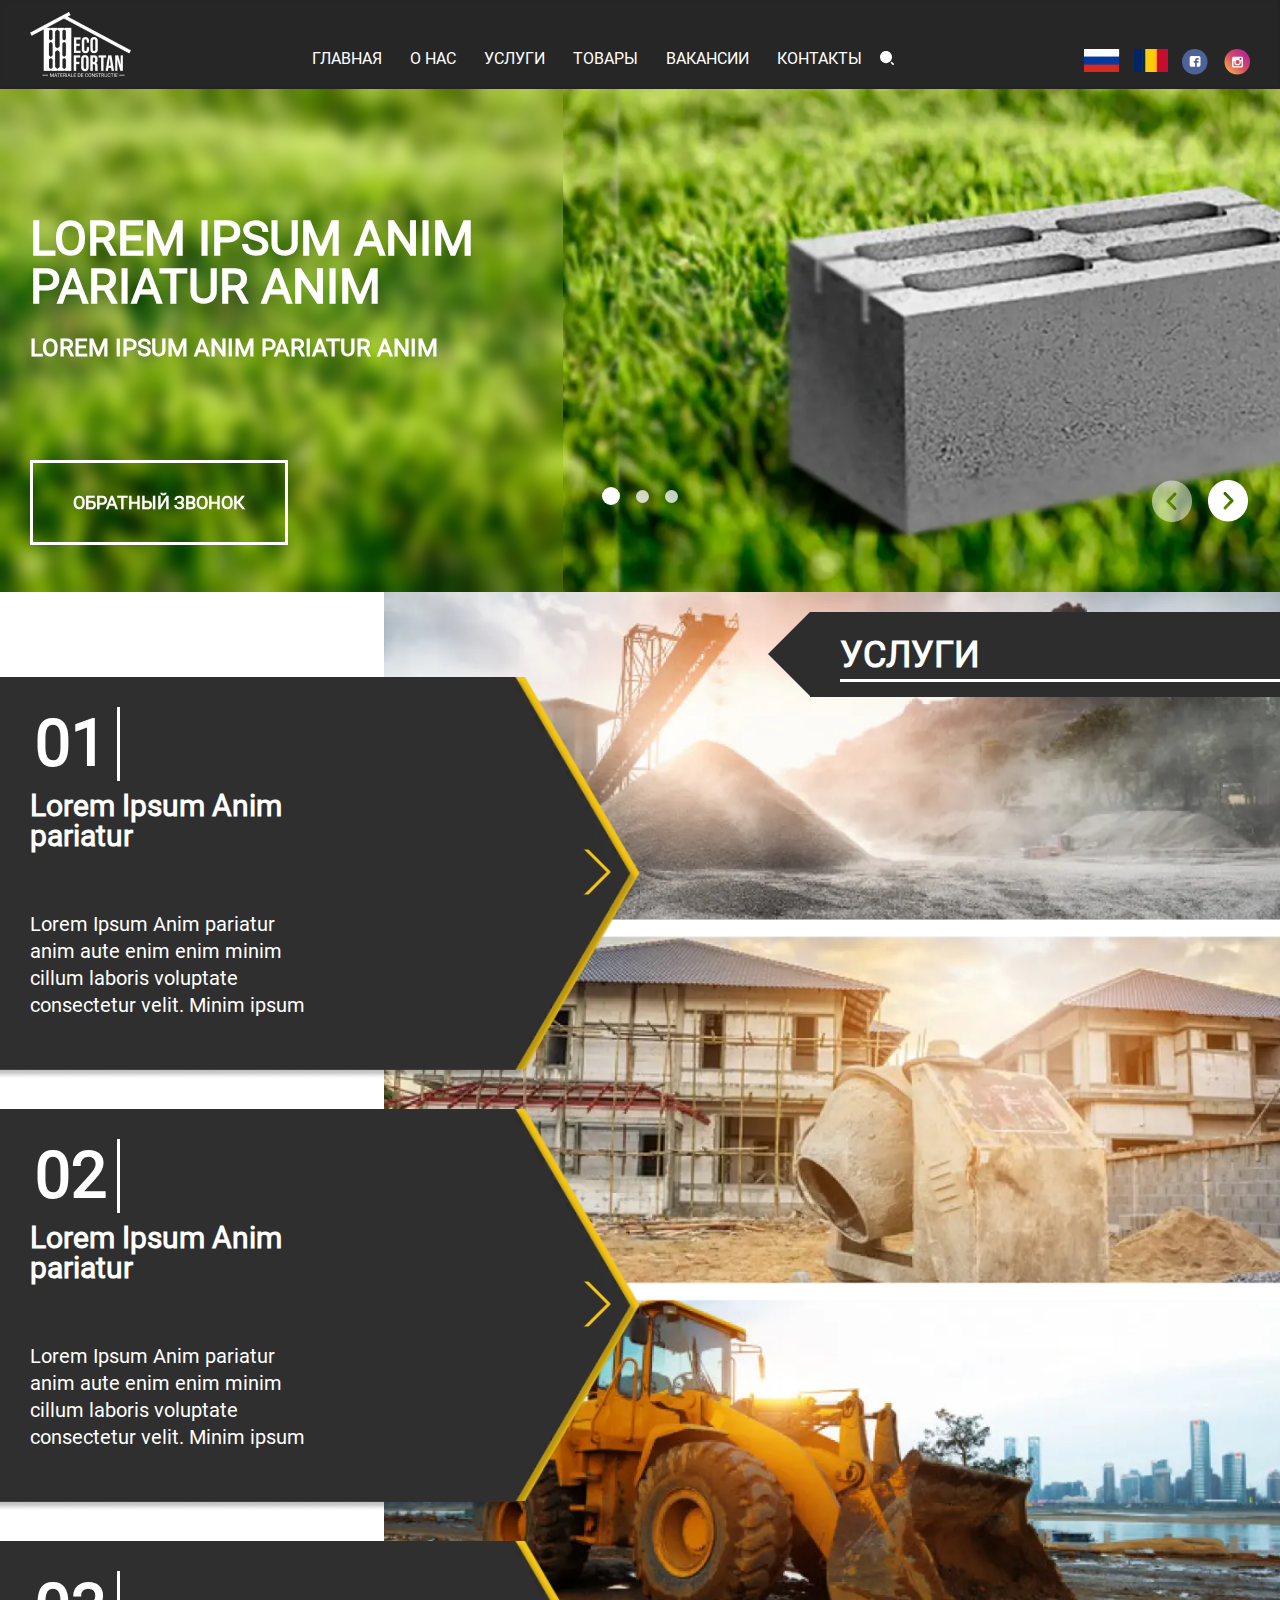
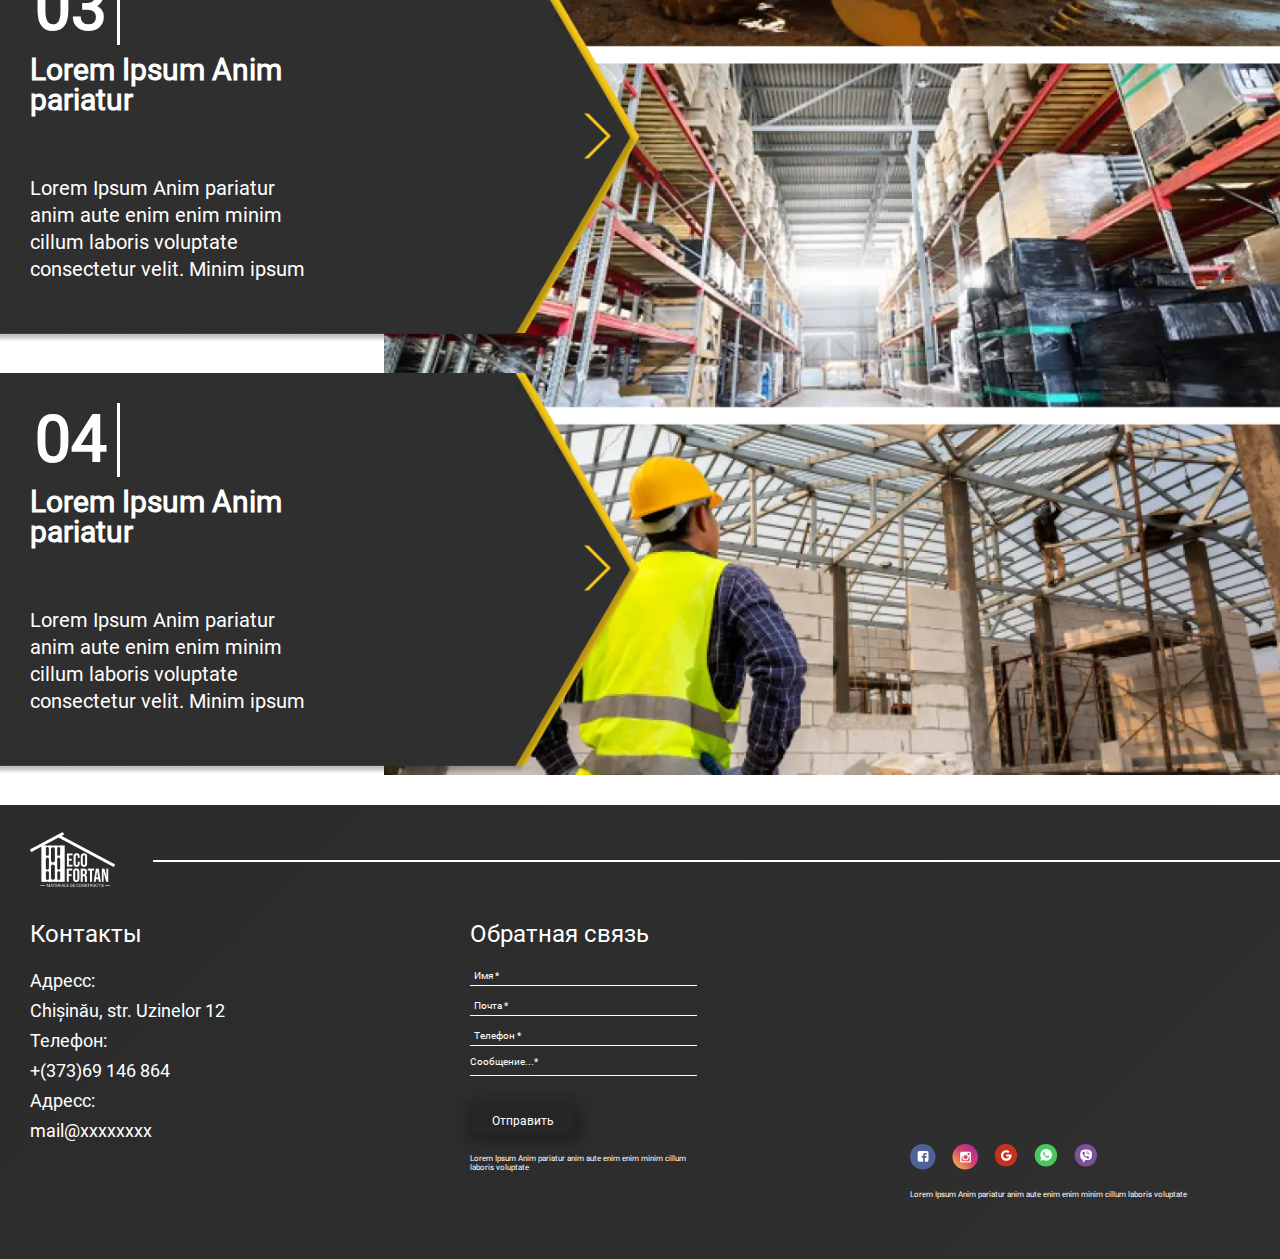
<file: services.html>
<!DOCTYPE html><html lang="ru">	 <head>	<title>EcoFortan</title>	<meta charset="UTF-8">	<meta name="format-detection" content="telephone=no">	<link rel="stylesheet" href="css/style.min.css">	<link rel="shortcut icon" href="favicon.ico">	<!-- <meta name="robots" content="noindex, nofollow"> -->	<!-- <meta name="viewport" content="width=device-width, initial-scale=1.0, maximum-scale=1.0, user-scalable=0"> -->	<meta name="viewport" content="width=device-width, initial-scale=1.0"></head>	<body>		<div class="wrapper">			<header class="header">	<div class="header__content _container">		<a href="index.html" class="header__logo"><picture><source srcset="./img/header/logo.webp" type="image/webp"><img src="./img/header/logo.png" alt="logo"></picture></a>		<nav class="header__nav nav">			<ul class="nav__list">				<li><a href="index.html" class="nav__link">Главная </a></li>				<li><a href="abaut.html" class="nav__link">О нас</a></li>				<li><a href="services.html" class="nav__link">Услуги</a></li>				<li><a href="products.html" class="nav__link">Товары</a></li>				<li><a href="vacancies.html" class="nav__link">Вакансии</a></li>				<li><a href="contacts.html" class="nav__link">Контакты</a></li>				</ul>			<div class="header__search search">				<span class="search__icon">					<svg width="14" height="14" viewBox="0 0 14 14" fill="none" xmlns="http://www.w3.org/2000/svg">						<path d="M10.9345 10.958C11.2051 10.6893 11.6388 10.6893 11.9093 10.958L13.6976 12.4015H13.7287C14.0904 12.7672 14.0904 13.3601 13.7287 13.7257C13.3669 14.0914 12.7803 14.0914 12.4185 13.7257L10.9345 12.0249L10.8782 11.9614C10.7733 11.8286 10.7153 11.6631 10.7153 11.4915C10.7153 11.2913 10.7942 11.0993 10.9345 10.958ZM6.00435 0C7.5968 0 9.12403 0.639405 10.2501 1.77755C11.3761 2.9157 12.0087 4.45936 12.0087 6.06895C12.0087 9.42074 9.32046 12.1379 6.00435 12.1379C2.68824 12.1379 0 9.42074 0 6.06895C0 2.71716 2.68824 0 6.00435 0Z" fill="white"/>					</svg>				</span>				<form action="#" class="search__form">					<input class="search__input" type="search" name="search">				</form>			</div>		</nav>		<div class="header__lists">			<ul class="header__language language">				<li><a href="#" class="language__item"><picture><source srcset="./img/header/ru.webp" type="image/webp"><img src="./img/header/ru.png" alt="rus"></picture></a></li>				<li><a href="#" class="language__item"><picture><source srcset="./img/header/ro.webp" type="image/webp"><img src="./img/header/ro.png" alt="rom"></picture></a></li>			</ul>			<ul class="header__socials socials">				<li>					<a href="#" class="socials__icon">						<svg width="26" height="26" viewBox="0 0 26 26" fill="none" xmlns="http://www.w3.org/2000/svg">							<circle cx="12.7619" cy="12.7619" r="12.7619" fill="#4E6297"/>							<path d="M18.5048 8.8181C18.5048 7.86261 17.6618 7.01953 16.7063 7.01953H9.45579C8.5003 7.01953 7.65723 7.86261 7.65723 8.8181V16.0686C7.65723 17.0241 8.5003 17.8672 9.45579 17.8672H13.1091V13.7642H11.7602V11.9656H13.1091V11.2349C13.1091 9.99841 14.0084 8.93051 15.1325 8.93051H16.5939V10.7291H15.1325C14.9639 10.7291 14.7953 10.8977 14.7953 11.2349V11.9656H16.5939V13.7642H14.7953V17.8672H16.7063C17.6618 17.8672 18.5048 17.0241 18.5048 16.0686V8.8181Z" fill="white"/>						</svg>					</a>				</li>				<li>					<a href="#" class="socials__icon">						<svg width="26" height="26" viewBox="0 0 26 26" fill="none" xmlns="http://www.w3.org/2000/svg">							<circle cx="13.2385" cy="12.7619" r="12.7619" fill="url(#paint0_linear)"/>							<path d="M17.4377 7.65723H9.67749C8.80133 7.65723 8.13379 8.32477 8.13379 9.20093V16.9611C8.13379 17.8373 8.80133 18.5048 9.67749 18.5048H17.4377C18.3139 18.5048 18.9814 17.8373 18.9814 16.9611V9.20093C18.9814 8.32477 18.3139 7.65723 17.4377 7.65723ZM13.5576 16.3353C15.3516 16.3353 16.8119 14.9168 16.8119 13.2062C16.8119 12.9141 16.7702 12.5804 16.6867 12.33H17.6046V16.7525C17.6046 16.9611 17.4377 17.1698 17.1874 17.1698H9.92782C9.71921 17.1698 9.5106 17.0029 9.5106 16.7525V12.2883H10.4702C10.3868 12.5804 10.345 12.8724 10.345 13.1645C10.3033 14.9168 11.7636 16.3353 13.5576 16.3353ZM13.5576 15.0837C12.3894 15.0837 11.4715 14.1658 11.4715 13.0393C11.4715 11.9128 12.3894 10.995 13.5576 10.995C14.7258 10.995 15.6437 11.9128 15.6437 13.0393C15.6437 14.2075 14.7258 15.0837 13.5576 15.0837ZM17.5629 10.6195C17.5629 10.8698 17.3543 11.0784 17.1039 11.0784H15.9357C15.6854 11.0784 15.4768 10.8698 15.4768 10.6195V9.49298C15.4768 9.24265 15.6854 9.03404 15.9357 9.03404H17.1039C17.3543 9.03404 17.5629 9.24265 17.5629 9.49298V10.6195Z" fill="white"/>							<defs>							<linearGradient id="paint0_linear" x1="5.90037" y1="22.6524" x2="22.8099" y2="5.10476" gradientUnits="userSpaceOnUse">							<stop stop-color="#EEA054"/>							<stop offset="0.502762" stop-color="#D64763"/>							<stop offset="1" stop-color="#B62A99"/>							</linearGradient>							</defs>						</svg>					</a>				</li>			</ul>		</div>		<div class="nav__birger icon-menu">			<span></span>			<span></span>			<span></span>		</div>	</div></header>			<main class="page">				<div class="main-baners">					<div class="main-baners__slider _swiper">						<div class="main-baners__slide _ibg">							<div class="main-baners__img">								<picture><source srcset="./img/main/slider.webp" type="image/webp"><img src="./img/main/slider.png" alt="photo"></picture>							</div>							<div class="main-baners__content _container">								<div class="main-baners__items">									<span class="main-baners__name">										Lorem Ipsum Anim pariatur anim 									</span>									<span class="main-baners__subname">										Lorem Ipsum Anim pariatur anim 									</span>										<a href="#" class="main-baners__link btn">Обратный звонок</a>								</div>															</div>						</div>						<div class="main-baners__slide _ibg">							<div class="main-baners__img">								<picture><source srcset="./img/main/slider.webp" type="image/webp"><img src="./img/main/slider.png" alt="photo"></picture>							</div>							<div class="main-baners__content _container">								<div class="main-baners__items">									<span class="main-baners__name">										Lorem Ipsum Anim pariatur anim 									</span>									<span class="main-baners__subname">										Lorem Ipsum Anim pariatur anim 									</span>										<a href="#" class="main-baners__link btn">Обратный звонок</a>								</div>							</div>						</div>						<div class="main-baners__slide  _ibg">							<div class="main-baners__img">								<picture><source srcset="./img/main/slider.webp" type="image/webp"><img src="./img/main/slider.png" alt="photo"></picture>							</div>							<div class="main-baners__content _container">								<div class="main-baners__items">									<span class="main-baners__name">										Lorem Ipsum Anim pariatur anim 									</span>									<span class="main-baners__subname">										Lorem Ipsum Anim pariatur anim 									</span>										<a href="#" class="main-baners__link btn">Обратный звонок</a>								</div>							</div>						</div>					</div>					<div class="swiper-pagination"></div>					<div class="main-baners__control">						<div class="swiper-button-prev"></div>						<div class="swiper-button-next"></div>					</div>							</div>				<div class="activity">					<div class="activity__top">						<h1 class="activity__title">Услуги</h1>					</div>					<div class="activity__items">						<div class="activity__box">							<div class="activity__container _container">								<div class="activity__content">									<div class="activity__number"><span>01</span></div>									<h2 class="activity__name">Lorem Ipsum Anim pariatur</h2>									<div class="activity__text block__text">Lorem Ipsum Anim pariatur anim aute enim enim minim cillum laboris voluptate consectetur velit. Minim ipsum </div>								</div>							</div>						</div>						<div class="activity__hover">							<p class="activity__p block__text">Lorem Ipsum Anim pariatur anim aute enim enim minim cillum laboris voluptate consectetur velit. Minim ipsum </p>							<p class="activity__p block__text">Lorem Ipsum Anim pariatur anim aute enim enim minim cillum laboris voluptate consectetur velit. Minim ipsum </p>							<p class="activity__p block__text">Lorem Ipsum Anim pariatur anim aute enim enim minim cillum laboris voluptate consectetur velit. Minim ipsum </p>						</div>					</div>					<div class="activity__items">						<div class="activity__box">							<div class="activity__container _container">								<div class="activity__content">									<div class="activity__number"><span>02</span></div>									<h2 class="activity__name">Lorem Ipsum Anim pariatur</h2>									<div class="activity__text block__text">Lorem Ipsum Anim pariatur anim aute enim enim minim cillum laboris voluptate consectetur velit. Minim ipsum </div>								</div>							</div>						</div>						<div class="activity__hover">							<p class="activity__p block__text">Lorem Ipsum Anim pariatur anim aute enim enim minim cillum laboris voluptate consectetur velit. Minim ipsum </p>							<p class="activity__p block__text">Lorem Ipsum Anim pariatur anim aute enim enim minim cillum laboris voluptate consectetur velit. Minim ipsum </p>							<p class="activity__p block__text">Lorem Ipsum Anim pariatur anim aute enim enim minim cillum laboris voluptate consectetur velit. Minim ipsum </p>						</div>					</div>					<div class="activity__items">						<div class="activity__box">							<div class="activity__container _container">								<div class="activity__content">									<div class="activity__number"><span>03</span></div>									<h2 class="activity__name">Lorem Ipsum Anim pariatur</h2>									<div class="activity__text block__text">Lorem Ipsum Anim pariatur anim aute enim enim minim cillum laboris voluptate consectetur velit. Minim ipsum </div>								</div>							</div>						</div>						<div class="activity__hover">							<p class="activity__p block__text">Lorem Ipsum Anim pariatur anim aute enim enim minim cillum laboris voluptate consectetur velit. Minim ipsum </p>							<p class="activity__p block__text">Lorem Ipsum Anim pariatur anim aute enim enim minim cillum laboris voluptate consectetur velit. Minim ipsum </p>							<p class="activity__p block__text">Lorem Ipsum Anim pariatur anim aute enim enim minim cillum laboris voluptate consectetur velit. Minim ipsum </p>						</div>					</div>					<div class="activity__items">						<div class="activity__box">							<div class="activity__container _container">								<div class="activity__content">									<div class="activity__number"><span>04</span></div>									<h2 class="activity__name">Lorem Ipsum Anim pariatur</h2>									<div class="activity__text block__text">Lorem Ipsum Anim pariatur anim aute enim enim minim cillum laboris voluptate consectetur velit. Minim ipsum </div>								</div>							</div>						</div>						<div class="activity__hover">							<p class="activity__p block__text">Lorem Ipsum Anim pariatur anim aute enim enim minim cillum laboris voluptate consectetur velit. Minim ipsum </p>							<p class="activity__p block__text">Lorem Ipsum Anim pariatur anim aute enim enim minim cillum laboris voluptate consectetur velit. Minim ipsum </p>							<p class="activity__p block__text">Lorem Ipsum Anim pariatur anim aute enim enim minim cillum laboris voluptate consectetur velit. Minim ipsum </p>						</div>					</div>				</div>			</main>			<footer class="footer">	<div class="footer__content _container">		<div class="footer__top">			<a href="#" class="footer__logo"><picture><source srcset="./img/footer/logo-footer.webp" type="image/webp"><img src="./img/footer/logo-footer.png" alt="logo"></picture></a>		</div>		<div class="footer__row">			<div class="footer__column">				<div class="footer__name">Контакты</div>				<ul class="footer__list">					<li><a href="" class="footer__item">Адресс:<br> Chișinău, str. Uzinelor 12</a></li>					<li><a href="tel:37369146864" class="footer__item">Телефон:<br> +(373)69 146 864</a></li>					<li><a href="mailto:mail@xxxxxxxx" class="footer__item">Адресс:<br>mail@xxxxxxxx</a></li>				</ul>			</div>			<div class="footer__column">				<form data-ajax="true" action="sendmail.php" method="POST" id="form" class="footer__form form">					<div class="form__name footer__name">Обратная связь</div>					<div class="form__item">						<input data-value="Имя *" id="formName" type="text" name="name" class="form__input input _req">					</div>					<div class="form__item">						<input data-value="Почта *" id="formEmail" type="text" name="email" class="form__input input _req _email">					</div>					<div class="form__item">						<input data-value="Телефон *" id="formName" type="text" name="name" class="form__input input _req _phone">					</div>					<textarea data-value="Сообщение...*" name="message" id="formMessage" class="form__input input _req"></textarea>					<button type="submit" class="form__button">Отправить</button>					<div class="form__text footer__text">						Lorem Ipsum Anim pariatur anim aute enim 						enim minim cillum laboris voluptate 					</div>				</form>			</div>			<div class="footer__column">				<div class="footer__map">					<iframe width="214" height="202" frameborder="0" scrolling="no" marginheight="0" marginwidth="0" src="https://maps.google.com/maps?width=100%25&amp;height=202&amp;hl=en&amp;q=moldova%20chisinau+(My%20Business%20Name)&amp;t=&amp;z=14&amp;ie=UTF8&amp;iwloc=B&amp;output=embed">					</iframe>				</div>				<ul class="footer__socials socials">					<li>						<a href="#" class="socials__icon">							<svg width="26" height="26" viewBox="0 0 26 26" fill="none" xmlns="http://www.w3.org/2000/svg">								<circle cx="12.7619" cy="12.7619" r="12.7619" fill="#4E6297"/>								<path d="M18.5048 8.8181C18.5048 7.86261 17.6618 7.01953 16.7063 7.01953H9.45579C8.5003 7.01953 7.65723 7.86261 7.65723 8.8181V16.0686C7.65723 17.0241 8.5003 17.8672 9.45579 17.8672H13.1091V13.7642H11.7602V11.9656H13.1091V11.2349C13.1091 9.99841 14.0084 8.93051 15.1325 8.93051H16.5939V10.7291H15.1325C14.9639 10.7291 14.7953 10.8977 14.7953 11.2349V11.9656H16.5939V13.7642H14.7953V17.8672H16.7063C17.6618 17.8672 18.5048 17.0241 18.5048 16.0686V8.8181Z" fill="white"/>							</svg>						</a>					</li>					<li>						<a href="#" class="socials__icon">							<svg width="26" height="26" viewBox="0 0 26 26" fill="none" xmlns="http://www.w3.org/2000/svg">								<circle cx="13.2385" cy="12.7619" r="12.7619" fill="url(#paint0_linear)"/>								<path d="M17.4377 7.65723H9.67749C8.80133 7.65723 8.13379 8.32477 8.13379 9.20093V16.9611C8.13379 17.8373 8.80133 18.5048 9.67749 18.5048H17.4377C18.3139 18.5048 18.9814 17.8373 18.9814 16.9611V9.20093C18.9814 8.32477 18.3139 7.65723 17.4377 7.65723ZM13.5576 16.3353C15.3516 16.3353 16.8119 14.9168 16.8119 13.2062C16.8119 12.9141 16.7702 12.5804 16.6867 12.33H17.6046V16.7525C17.6046 16.9611 17.4377 17.1698 17.1874 17.1698H9.92782C9.71921 17.1698 9.5106 17.0029 9.5106 16.7525V12.2883H10.4702C10.3868 12.5804 10.345 12.8724 10.345 13.1645C10.3033 14.9168 11.7636 16.3353 13.5576 16.3353ZM13.5576 15.0837C12.3894 15.0837 11.4715 14.1658 11.4715 13.0393C11.4715 11.9128 12.3894 10.995 13.5576 10.995C14.7258 10.995 15.6437 11.9128 15.6437 13.0393C15.6437 14.2075 14.7258 15.0837 13.5576 15.0837ZM17.5629 10.6195C17.5629 10.8698 17.3543 11.0784 17.1039 11.0784H15.9357C15.6854 11.0784 15.4768 10.8698 15.4768 10.6195V9.49298C15.4768 9.24265 15.6854 9.03404 15.9357 9.03404H17.1039C17.3543 9.03404 17.5629 9.24265 17.5629 9.49298V10.6195Z" fill="white"/>								<defs>								<linearGradient id="paint0_linear" x1="5.90037" y1="22.6524" x2="22.8099" y2="5.10476" gradientUnits="userSpaceOnUse">								<stop stop-color="#EEA054"/>								<stop offset="0.502762" stop-color="#D64763"/>								<stop offset="1" stop-color="#B62A99"/>								</linearGradient>								</defs>							</svg>						</a>					</li>					<li>						<a href="#" class="socials__icon">							<svg width="24" height="23" viewBox="0 0 24 23" fill="none" xmlns="http://www.w3.org/2000/svg">								<circle cx="11.9997" cy="11.2185" r="11.2185" fill="#C5331E"/>								<path d="M12.1921 10.3451V12.5654H15.2118C14.7677 13.7644 13.6131 14.5637 12.2809 14.5637C10.5491 14.5637 9.17247 13.1871 9.17247 11.4553C9.17247 9.72342 10.5491 8.34682 12.2809 8.34682C12.947 8.34682 13.5687 8.56885 14.1016 8.9241L14.2792 9.05732L15.6114 7.32547L15.4338 7.19225C14.5013 6.52615 13.4355 6.1709 12.2809 6.1709C9.3501 6.1709 6.95215 8.56885 6.95215 11.4997C6.95215 14.4305 9.3501 16.8285 12.2809 16.8285C15.2118 16.8285 17.6097 14.4305 17.6097 11.4997V10.3895H12.1921V10.3451Z" fill="white"/>							</svg>						</a>					</li>					<li>						<a href="#" class="socials__icon">							<svg width="24" height="23" viewBox="0 0 24 23" fill="none" xmlns="http://www.w3.org/2000/svg">								<circle cx="11.8904" cy="11.2185" r="11.2185" fill="#48C95F"/>								<path d="M16.3368 6.76666C15.2287 5.66234 13.7511 5.04883 12.1915 5.04883C8.94906 5.04883 6.32229 7.66647 6.32229 10.8976C6.32229 11.9202 6.6096 12.9427 7.10211 13.8016L6.28125 16.8282L9.40054 16.0102C10.2624 16.4601 11.2064 16.7055 12.1915 16.7055C15.4339 16.7055 18.0607 14.0879 18.0607 10.8567C18.0196 9.34341 17.445 7.87098 16.3368 6.76666ZM15.0235 12.9836C14.9003 13.3108 14.3257 13.638 14.0384 13.6789C13.7922 13.7198 13.4638 13.7198 13.1355 13.638C12.9303 13.5562 12.643 13.4744 12.3146 13.3108C10.8371 12.6973 9.89306 11.2248 9.81097 11.1021C9.72888 11.0203 9.19532 10.325 9.19532 9.58881C9.19532 8.8526 9.56471 8.52539 9.68784 8.36179C9.81097 8.19818 9.97514 8.19818 10.0983 8.19818C10.1804 8.19818 10.3035 8.19818 10.3856 8.19818C10.4677 8.19818 10.5908 8.15728 10.7139 8.44359C10.837 8.72989 11.1244 9.46611 11.1654 9.50701C11.2064 9.58881 11.2064 9.67061 11.1654 9.75241C11.1244 9.83421 11.0833 9.91601 11.0012 9.99782C10.9191 10.0796 10.837 10.2023 10.796 10.2432C10.7139 10.325 10.6318 10.4068 10.7139 10.5295C10.796 10.6931 11.0833 11.143 11.5348 11.552C12.1094 12.0429 12.5609 12.2065 12.725 12.2883C12.8892 12.3701 12.9713 12.3292 13.0534 12.2474C13.1355 12.1656 13.4228 11.8384 13.5049 11.6747C13.5869 11.5111 13.7101 11.552 13.8332 11.5929C13.9563 11.6338 14.6951 12.002 14.8182 12.0838C14.9824 12.1656 15.0645 12.2065 15.1055 12.2474C15.1466 12.3701 15.1466 12.6564 15.0235 12.9836Z" fill="white"/>							</svg>						</a>					</li>					<li>						<a href="#" class="socials__icon">							<svg width="23" height="23" viewBox="0 0 23 23" fill="none" xmlns="http://www.w3.org/2000/svg">								<circle cx="11.782" cy="11.2185" r="11.2185" fill="#7C509A"/>								<path d="M15.2891 5.91559C13.1511 5.5073 10.9309 5.5073 8.79295 5.91559C7.84731 6.11974 6.65497 7.26294 6.4494 8.16118C6.07937 9.91682 6.07937 11.7133 6.4494 13.4689C6.69609 14.3672 7.88842 15.5104 8.79295 15.7145C8.83406 15.7145 8.87518 15.7553 8.87518 15.7962V18.3684C8.87518 18.4909 9.03964 18.5725 9.12187 18.45L10.3553 17.1844C10.3553 17.1844 11.3421 16.1636 11.5065 16.0003C11.5065 16.0003 11.5476 15.9595 11.5888 15.9595C12.8222 16.0003 14.0968 15.8778 15.3302 15.6737C16.2759 15.4695 17.4682 14.3263 17.6738 13.4281C18.0438 11.6725 18.0438 9.87599 17.6738 8.12035C17.4271 7.26294 16.2347 6.11974 15.2891 5.91559ZM15.3302 13.5914C15.1246 13.9997 14.878 14.3263 14.4668 14.5305C14.3435 14.5713 14.2201 14.6121 14.0968 14.653C13.9323 14.6121 13.809 14.5713 13.6856 14.5305C12.3699 13.9997 11.1365 13.2648 10.1497 12.2032C9.61525 11.5908 9.16298 10.8967 8.79295 10.1618C8.62849 9.79433 8.46403 9.4677 8.34068 9.10024C8.21734 8.77361 8.42291 8.44698 8.62849 8.20201C8.83406 7.95703 9.08075 7.79372 9.36856 7.67123C9.57413 7.54874 9.77971 7.6304 9.94417 7.79372C10.2731 8.20201 10.602 8.61029 10.8487 9.05941C11.0132 9.34521 10.972 9.67184 10.6842 9.87599C10.602 9.91682 10.5609 9.95765 10.4787 10.0393C10.4375 10.0801 10.3553 10.121 10.3142 10.2026C10.232 10.3251 10.232 10.4476 10.2731 10.5701C10.602 11.5091 11.2187 12.2441 12.1644 12.6523C12.3288 12.734 12.4522 12.7748 12.6577 12.7748C12.9456 12.734 13.0689 12.4074 13.2745 12.2441C13.48 12.0807 13.7267 12.0807 13.9734 12.2032C14.179 12.3257 14.3846 12.489 14.6313 12.6523C14.8368 12.8157 15.0424 12.9382 15.248 13.1015C15.3713 13.1831 15.4124 13.3873 15.3302 13.5914ZM13.6034 10.5293C13.5212 10.5293 13.5623 10.5293 13.6034 10.5293C13.4389 10.5293 13.3978 10.4476 13.3567 10.3251C13.3567 10.2434 13.3567 10.121 13.3156 10.0393C13.2745 9.87599 13.1922 9.71267 13.0278 9.59019C12.9456 9.54936 12.8633 9.50853 12.7811 9.4677C12.6577 9.42687 12.5755 9.42687 12.4522 9.42687C12.3288 9.38604 12.2877 9.30439 12.2877 9.1819C12.2877 9.10024 12.4111 9.01858 12.4933 9.01858C13.1511 9.05941 13.6445 9.42687 13.7267 10.2026C13.7267 10.2434 13.7267 10.3251 13.7267 10.3659C13.7267 10.4476 13.6856 10.5293 13.6034 10.5293ZM13.1922 8.73278C12.9867 8.65112 12.7811 8.56947 12.5344 8.52864C12.4522 8.52864 12.3288 8.48781 12.2466 8.48781C12.1233 8.48781 12.041 8.40615 12.0821 8.28366C12.0821 8.16118 12.1644 8.07952 12.2877 8.12035C12.6989 8.16118 13.0689 8.24284 13.4389 8.40615C14.179 8.77361 14.5901 9.38604 14.7135 10.2026C14.7135 10.2434 14.7135 10.2843 14.7135 10.3251C14.7135 10.4068 14.7135 10.4884 14.7135 10.6109C14.7135 10.6517 14.7135 10.6926 14.7135 10.7334C14.6724 10.8967 14.3846 10.9375 14.3435 10.7334C14.3435 10.6926 14.3023 10.6109 14.3023 10.5701C14.3023 10.2026 14.2201 9.83516 14.0557 9.50853C13.809 9.14107 13.5212 8.8961 13.1922 8.73278ZM15.4124 11.1825C15.2891 11.1825 15.2069 11.06 15.2069 10.9375C15.2069 10.6926 15.1658 10.4476 15.1246 10.2026C14.9602 8.8961 13.8912 7.83455 12.6166 7.6304C12.4111 7.58957 12.2055 7.58957 12.041 7.54875C11.9177 7.54875 11.7532 7.54875 11.7121 7.38543C11.671 7.26294 11.7943 7.14046 11.9177 7.14046C11.9588 7.14046 11.9999 7.14046 11.9999 7.14046C13.6856 7.18129 12.0821 7.14046 11.9999 7.14046C13.7267 7.18129 15.1658 8.32449 15.4536 10.0393C15.4947 10.3251 15.5358 10.6109 15.5358 10.9375C15.618 11.06 15.5358 11.1825 15.4124 11.1825Z" fill="white"/>							</svg>						</a>					</li>				</ul>				<div class="footer__text">					Lorem Ipsum Anim pariatur anim aute enim 					enim minim cillum laboris voluptate 				</div>			</div>		</div>	</div></footer>		</div>		<!-- <script src="https://code.jquery.com/jquery-3.3.1.min.js"></script> --><script src="js/vendors.min.js"></script><script src="js/app.min.js"></script>	</body></html>
</file>
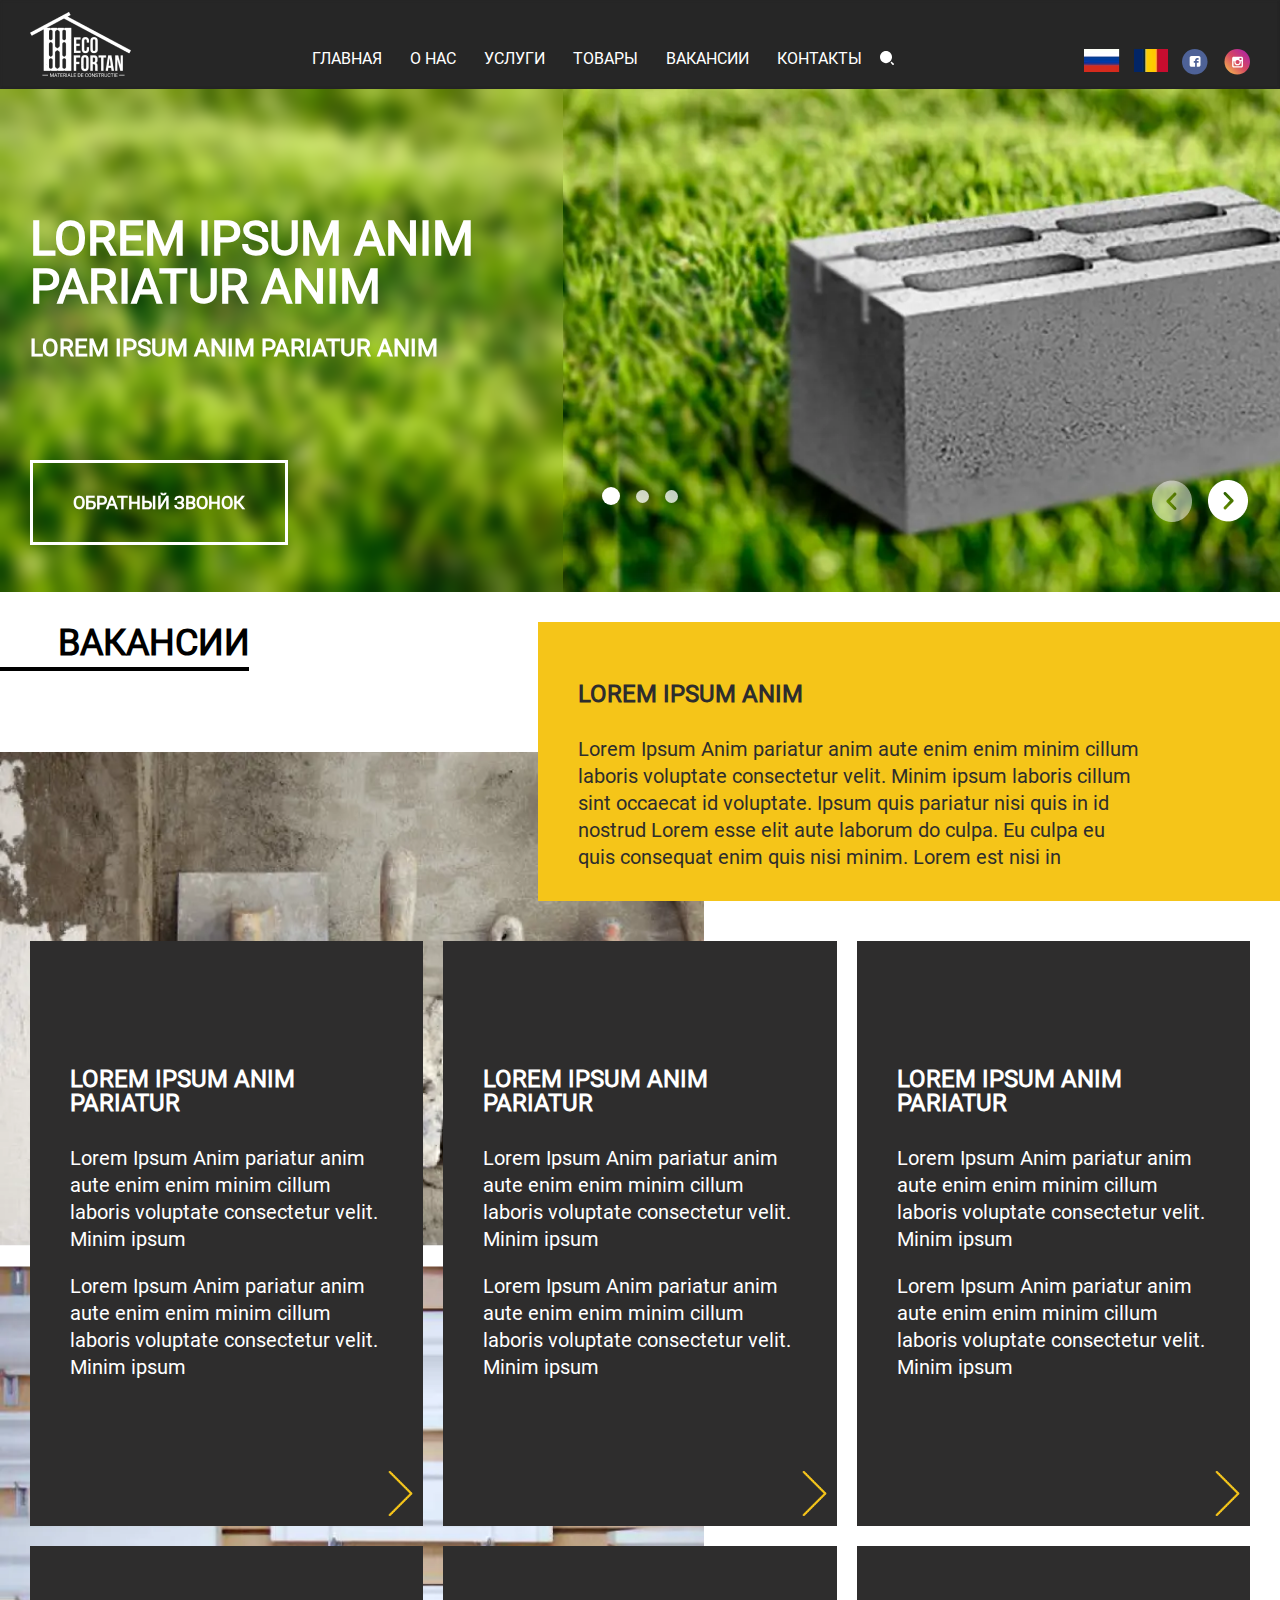
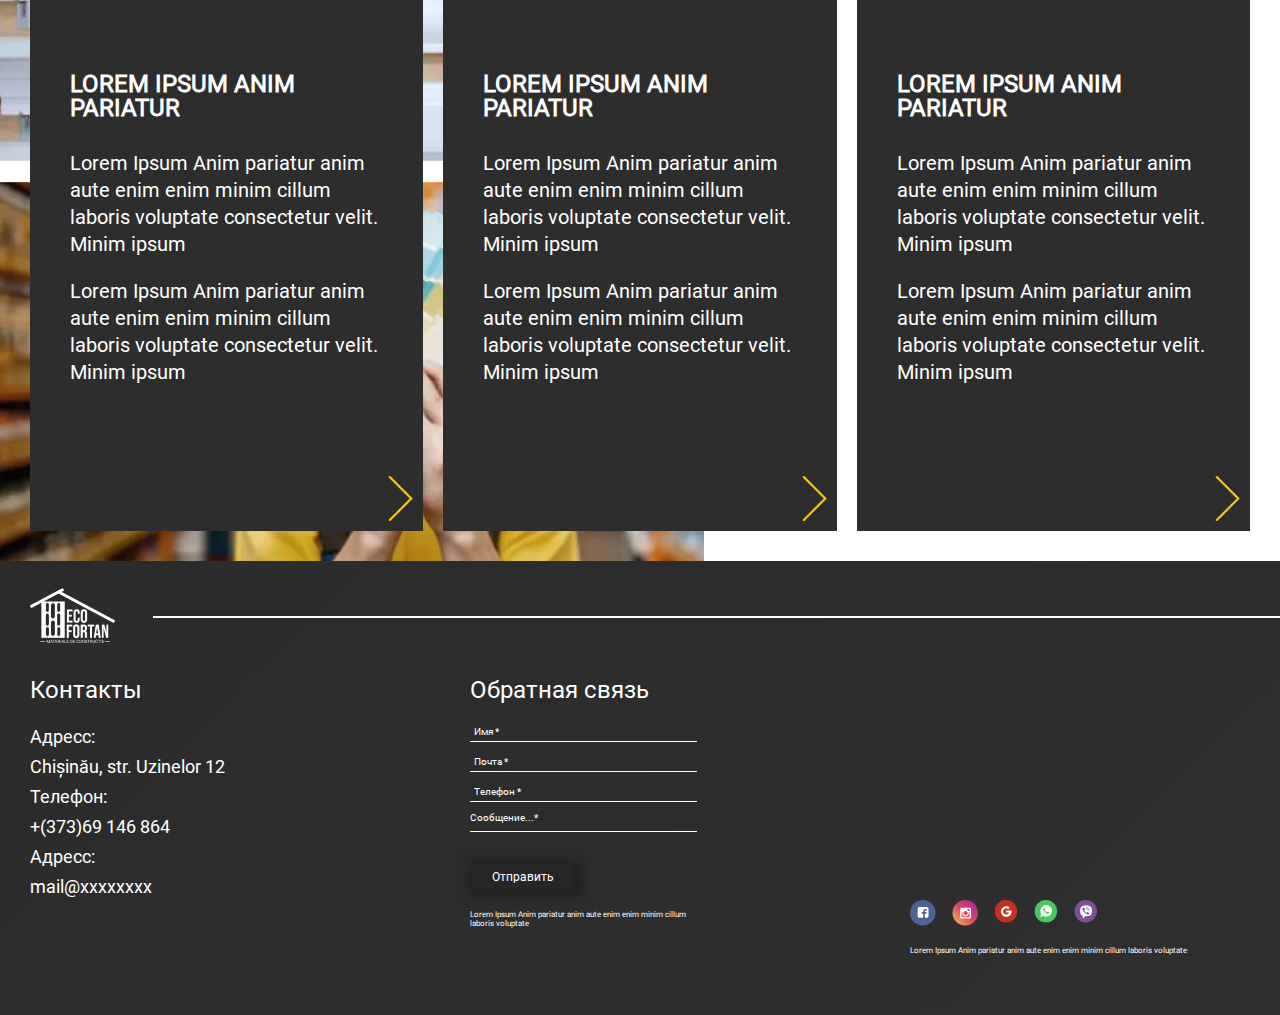
<file: vacancies.html>
<!DOCTYPE html><html lang="ru">	 <head>	<title>EcoFortan</title>	<meta charset="UTF-8">	<meta name="format-detection" content="telephone=no">	<link rel="stylesheet" href="css/style.min.css">	<link rel="shortcut icon" href="favicon.ico">	<!-- <meta name="robots" content="noindex, nofollow"> -->	<!-- <meta name="viewport" content="width=device-width, initial-scale=1.0, maximum-scale=1.0, user-scalable=0"> -->	<meta name="viewport" content="width=device-width, initial-scale=1.0"></head>	<body>		<div class="wrapper">			<header class="header">	<div class="header__content _container">		<a href="index.html" class="header__logo"><picture><source srcset="./img/header/logo.webp" type="image/webp"><img src="./img/header/logo.png" alt="logo"></picture></a>		<nav class="header__nav nav">			<ul class="nav__list">				<li><a href="index.html" class="nav__link">Главная </a></li>				<li><a href="abaut.html" class="nav__link">О нас</a></li>				<li><a href="services.html" class="nav__link">Услуги</a></li>				<li><a href="products.html" class="nav__link">Товары</a></li>				<li><a href="vacancies.html" class="nav__link">Вакансии</a></li>				<li><a href="contacts.html" class="nav__link">Контакты</a></li>				</ul>			<div class="header__search search">				<span class="search__icon">					<svg width="14" height="14" viewBox="0 0 14 14" fill="none" xmlns="http://www.w3.org/2000/svg">						<path d="M10.9345 10.958C11.2051 10.6893 11.6388 10.6893 11.9093 10.958L13.6976 12.4015H13.7287C14.0904 12.7672 14.0904 13.3601 13.7287 13.7257C13.3669 14.0914 12.7803 14.0914 12.4185 13.7257L10.9345 12.0249L10.8782 11.9614C10.7733 11.8286 10.7153 11.6631 10.7153 11.4915C10.7153 11.2913 10.7942 11.0993 10.9345 10.958ZM6.00435 0C7.5968 0 9.12403 0.639405 10.2501 1.77755C11.3761 2.9157 12.0087 4.45936 12.0087 6.06895C12.0087 9.42074 9.32046 12.1379 6.00435 12.1379C2.68824 12.1379 0 9.42074 0 6.06895C0 2.71716 2.68824 0 6.00435 0Z" fill="white"/>					</svg>				</span>				<form action="#" class="search__form">					<input class="search__input" type="search" name="search">				</form>			</div>		</nav>		<div class="header__lists">			<ul class="header__language language">				<li><a href="#" class="language__item"><picture><source srcset="./img/header/ru.webp" type="image/webp"><img src="./img/header/ru.png" alt="rus"></picture></a></li>				<li><a href="#" class="language__item"><picture><source srcset="./img/header/ro.webp" type="image/webp"><img src="./img/header/ro.png" alt="rom"></picture></a></li>			</ul>			<ul class="header__socials socials">				<li>					<a href="#" class="socials__icon">						<svg width="26" height="26" viewBox="0 0 26 26" fill="none" xmlns="http://www.w3.org/2000/svg">							<circle cx="12.7619" cy="12.7619" r="12.7619" fill="#4E6297"/>							<path d="M18.5048 8.8181C18.5048 7.86261 17.6618 7.01953 16.7063 7.01953H9.45579C8.5003 7.01953 7.65723 7.86261 7.65723 8.8181V16.0686C7.65723 17.0241 8.5003 17.8672 9.45579 17.8672H13.1091V13.7642H11.7602V11.9656H13.1091V11.2349C13.1091 9.99841 14.0084 8.93051 15.1325 8.93051H16.5939V10.7291H15.1325C14.9639 10.7291 14.7953 10.8977 14.7953 11.2349V11.9656H16.5939V13.7642H14.7953V17.8672H16.7063C17.6618 17.8672 18.5048 17.0241 18.5048 16.0686V8.8181Z" fill="white"/>						</svg>					</a>				</li>				<li>					<a href="#" class="socials__icon">						<svg width="26" height="26" viewBox="0 0 26 26" fill="none" xmlns="http://www.w3.org/2000/svg">							<circle cx="13.2385" cy="12.7619" r="12.7619" fill="url(#paint0_linear)"/>							<path d="M17.4377 7.65723H9.67749C8.80133 7.65723 8.13379 8.32477 8.13379 9.20093V16.9611C8.13379 17.8373 8.80133 18.5048 9.67749 18.5048H17.4377C18.3139 18.5048 18.9814 17.8373 18.9814 16.9611V9.20093C18.9814 8.32477 18.3139 7.65723 17.4377 7.65723ZM13.5576 16.3353C15.3516 16.3353 16.8119 14.9168 16.8119 13.2062C16.8119 12.9141 16.7702 12.5804 16.6867 12.33H17.6046V16.7525C17.6046 16.9611 17.4377 17.1698 17.1874 17.1698H9.92782C9.71921 17.1698 9.5106 17.0029 9.5106 16.7525V12.2883H10.4702C10.3868 12.5804 10.345 12.8724 10.345 13.1645C10.3033 14.9168 11.7636 16.3353 13.5576 16.3353ZM13.5576 15.0837C12.3894 15.0837 11.4715 14.1658 11.4715 13.0393C11.4715 11.9128 12.3894 10.995 13.5576 10.995C14.7258 10.995 15.6437 11.9128 15.6437 13.0393C15.6437 14.2075 14.7258 15.0837 13.5576 15.0837ZM17.5629 10.6195C17.5629 10.8698 17.3543 11.0784 17.1039 11.0784H15.9357C15.6854 11.0784 15.4768 10.8698 15.4768 10.6195V9.49298C15.4768 9.24265 15.6854 9.03404 15.9357 9.03404H17.1039C17.3543 9.03404 17.5629 9.24265 17.5629 9.49298V10.6195Z" fill="white"/>							<defs>							<linearGradient id="paint0_linear" x1="5.90037" y1="22.6524" x2="22.8099" y2="5.10476" gradientUnits="userSpaceOnUse">							<stop stop-color="#EEA054"/>							<stop offset="0.502762" stop-color="#D64763"/>							<stop offset="1" stop-color="#B62A99"/>							</linearGradient>							</defs>						</svg>					</a>				</li>			</ul>		</div>		<div class="nav__birger icon-menu">			<span></span>			<span></span>			<span></span>		</div>	</div></header>			<main class="page">				<div class="main-baners">					<div class="main-baners__slider _swiper">						<div class="main-baners__slide _ibg">							<div class="main-baners__img">								<picture><source srcset="./img/main/slider.webp" type="image/webp"><img src="./img/main/slider.png" alt="photo"></picture>							</div>							<div class="main-baners__content _container">								<div class="main-baners__items">									<span class="main-baners__name">										Lorem Ipsum Anim pariatur anim 									</span>									<span class="main-baners__subname">										Lorem Ipsum Anim pariatur anim 									</span>										<a href="#" class="main-baners__link btn">Обратный звонок</a>								</div>															</div>						</div>						<div class="main-baners__slide _ibg">							<div class="main-baners__img">								<picture><source srcset="./img/main/slider.webp" type="image/webp"><img src="./img/main/slider.png" alt="photo"></picture>							</div>							<div class="main-baners__content _container">								<div class="main-baners__items">									<span class="main-baners__name">										Lorem Ipsum Anim pariatur anim 									</span>									<span class="main-baners__subname">										Lorem Ipsum Anim pariatur anim 									</span>										<a href="#" class="main-baners__link btn">Обратный звонок</a>								</div>							</div>						</div>						<div class="main-baners__slide  _ibg">							<div class="main-baners__img">								<picture><source srcset="./img/main/slider.webp" type="image/webp"><img src="./img/main/slider.png" alt="photo"></picture>							</div>							<div class="main-baners__content _container">								<div class="main-baners__items">									<span class="main-baners__name">										Lorem Ipsum Anim pariatur anim 									</span>									<span class="main-baners__subname">										Lorem Ipsum Anim pariatur anim 									</span>										<a href="#" class="main-baners__link btn">Обратный звонок</a>								</div>							</div>						</div>					</div>					<div class="swiper-pagination"></div>					<div class="main-baners__control">						<div class="swiper-button-prev"></div>						<div class="swiper-button-next"></div>					</div>							</div>				<div class="vacancies">					<div class="vacancies__top">						<div class="vacancies__column">							<div class="vacancies__iner">								<h1 class="vacancies__title block__title">Вакансии</h1>							</div>						</div>						<div class="vacancies__column">							<div class="vacancies__content">								<h2 class="vacancies__subtitle">Lorem Ipsum Anim</h2>								<p class="vacancies__text">Lorem Ipsum Anim pariatur anim aute enim enim minim cillum laboris voluptate consectetur velit. Minim ipsum laboris cillum sint occaecat id voluptate. Ipsum quis pariatur nisi quis in id nostrud Lorem esse elit aute laborum do culpa. Eu culpa eu quis consequat enim quis nisi minim. Lorem est nisi in </p>							</div>						</div>					</div>					<div class="vacancies__container _container">						<div class="vacancies__row vacancies-row">							<div class="vacancies-row__column">								<div class="vacancies-row__items">									<h3 class="vacancies-row__subtitle vacancies__subtitle">Lorem Ipsum Anim pariatur </h3>									<p class="vacancies-row__text vacancies__text vacancies__text_col vacancies__text_w">Lorem Ipsum Anim pariatur anim aute enim enim minim cillum laboris voluptate consectetur velit. Minim ipsum </p>									<p class="vacancies-row__text vacancies__text vacancies__text_col vacancies__text_w">Lorem Ipsum Anim pariatur anim aute enim enim minim cillum laboris voluptate consectetur velit. Minim ipsum </p>								</div>								<div class="vacancies-row__hover">									<p class="vacancies-row__text vacancies-row__text_black vacancies__text">01 Lorem Ipsum Anim pariatur anim aute enim enim minim cillum laboris voluptate consectetur velit. Minim ipsum </p>									<p class="vacancies-row__text vacancies-row__text_black vacancies__text">02 Lorem Ipsum Anim pariatur anim aute enim enim minim cillum laboris voluptate consectetur velit. Minim ipsum </p>									<p class="vacancies-row__text vacancies-row__text_black vacancies__text">03 Lorem Ipsum Anim pariatur anim aute enim enim minim cillum laboris voluptate consectetur velit. Minim ipsum  </p>									<p class="vacancies-row__text vacancies-row__text_black vacancies__text">04 Lorem Ipsum Anim pariatur anim aute enim enim minim cillum laboris voluptate consectetur velit. Minim ipsum  </p>								</div>							</div>							<div class="vacancies-row__column">								<div class="vacancies-row__items">									<h3 class="vacancies-row__subtitle vacancies__subtitle">Lorem Ipsum Anim pariatur </h3>									<p class="vacancies-row__text vacancies__text vacancies__text_col vacancies__text_w">Lorem Ipsum Anim pariatur anim aute enim enim minim cillum laboris voluptate consectetur velit. Minim ipsum </p>									<p class="vacancies-row__text vacancies__text vacancies__text_col vacancies__text_w">Lorem Ipsum Anim pariatur anim aute enim enim minim cillum laboris voluptate consectetur velit. Minim ipsum </p>								</div>								<div class="vacancies-row__hover">									<p class="vacancies-row__text vacancies-row__text_black vacancies__text">01 Lorem Ipsum Anim pariatur anim aute enim enim minim cillum laboris voluptate consectetur velit. Minim ipsum </p>									<p class="vacancies-row__text vacancies-row__text_black vacancies__text">02 Lorem Ipsum Anim pariatur anim aute enim enim minim cillum laboris voluptate consectetur velit. Minim ipsum </p>									<p class="vacancies-row__text vacancies-row__text_black vacancies__text">03 Lorem Ipsum Anim pariatur anim aute enim enim minim cillum laboris voluptate consectetur velit. Minim ipsum  </p>									<p class="vacancies-row__text vacancies-row__text_black vacancies__text">04 Lorem Ipsum Anim pariatur anim aute enim enim minim cillum laboris voluptate consectetur velit. Minim ipsum  </p>								</div>							</div>							<div class="vacancies-row__column">								<div class="vacancies-row__items">									<h3 class="vacancies-row__subtitle vacancies__subtitle">Lorem Ipsum Anim pariatur </h3>									<p class="vacancies-row__text vacancies__text vacancies__text_col vacancies__text_w">Lorem Ipsum Anim pariatur anim aute enim enim minim cillum laboris voluptate consectetur velit. Minim ipsum </p>									<p class="vacancies-row__text vacancies__text vacancies__text_col vacancies__text_w">Lorem Ipsum Anim pariatur anim aute enim enim minim cillum laboris voluptate consectetur velit. Minim ipsum </p>								</div>								<div class="vacancies-row__hover">									<p class="vacancies-row__text vacancies-row__text_black vacancies__text">01 Lorem Ipsum Anim pariatur anim aute enim enim minim cillum laboris voluptate consectetur velit. Minim ipsum </p>									<p class="vacancies-row__text vacancies-row__text_black vacancies__text">02 Lorem Ipsum Anim pariatur anim aute enim enim minim cillum laboris voluptate consectetur velit. Minim ipsum </p>									<p class="vacancies-row__text vacancies-row__text_black vacancies__text">03 Lorem Ipsum Anim pariatur anim aute enim enim minim cillum laboris voluptate consectetur velit. Minim ipsum  </p>									<p class="vacancies-row__text vacancies-row__text_black vacancies__text">04 Lorem Ipsum Anim pariatur anim aute enim enim minim cillum laboris voluptate consectetur velit. Minim ipsum  </p>								</div>							</div>							<div class="vacancies-row__column">								<div class="vacancies-row__items">									<h3 class="vacancies-row__subtitle vacancies__subtitle">Lorem Ipsum Anim pariatur </h3>									<p class="vacancies-row__text vacancies__text vacancies__text_col vacancies__text_w">Lorem Ipsum Anim pariatur anim aute enim enim minim cillum laboris voluptate consectetur velit. Minim ipsum </p>									<p class="vacancies-row__text vacancies__text vacancies__text_col vacancies__text_w">Lorem Ipsum Anim pariatur anim aute enim enim minim cillum laboris voluptate consectetur velit. Minim ipsum </p>								</div>								<div class="vacancies-row__hover">									<p class="vacancies-row__text vacancies-row__text_black vacancies__text">01 Lorem Ipsum Anim pariatur anim aute enim enim minim cillum laboris voluptate consectetur velit. Minim ipsum </p>									<p class="vacancies-row__text vacancies-row__text_black vacancies__text">02 Lorem Ipsum Anim pariatur anim aute enim enim minim cillum laboris voluptate consectetur velit. Minim ipsum </p>									<p class="vacancies-row__text vacancies-row__text_black vacancies__text">03 Lorem Ipsum Anim pariatur anim aute enim enim minim cillum laboris voluptate consectetur velit. Minim ipsum  </p>									<p class="vacancies-row__text vacancies-row__text_black vacancies__text">04 Lorem Ipsum Anim pariatur anim aute enim enim minim cillum laboris voluptate consectetur velit. Minim ipsum  </p>								</div>							</div>							<div class="vacancies-row__column">								<div class="vacancies-row__items">									<h3 class="vacancies-row__subtitle vacancies__subtitle">Lorem Ipsum Anim pariatur </h3>									<p class="vacancies-row__text vacancies__text vacancies__text_col vacancies__text_w">Lorem Ipsum Anim pariatur anim aute enim enim minim cillum laboris voluptate consectetur velit. Minim ipsum </p>									<p class="vacancies-row__text vacancies__text vacancies__text_col vacancies__text_w">Lorem Ipsum Anim pariatur anim aute enim enim minim cillum laboris voluptate consectetur velit. Minim ipsum </p>								</div>								<div class="vacancies-row__hover">									<p class="vacancies-row__text vacancies-row__text_black vacancies__text">01 Lorem Ipsum Anim pariatur anim aute enim enim minim cillum laboris voluptate consectetur velit. Minim ipsum </p>									<p class="vacancies-row__text vacancies-row__text_black vacancies__text">02 Lorem Ipsum Anim pariatur anim aute enim enim minim cillum laboris voluptate consectetur velit. Minim ipsum </p>									<p class="vacancies-row__text vacancies-row__text_black vacancies__text">03 Lorem Ipsum Anim pariatur anim aute enim enim minim cillum laboris voluptate consectetur velit. Minim ipsum  </p>									<p class="vacancies-row__text vacancies-row__text_black vacancies__text">04 Lorem Ipsum Anim pariatur anim aute enim enim minim cillum laboris voluptate consectetur velit. Minim ipsum  </p>								</div>							</div>							<div class="vacancies-row__column">								<div class="vacancies-row__items">									<h3 class="vacancies-row__subtitle vacancies__subtitle">Lorem Ipsum Anim pariatur </h3>									<p class="vacancies-row__text vacancies__text vacancies__text_col vacancies__text_w">Lorem Ipsum Anim pariatur anim aute enim enim minim cillum laboris voluptate consectetur velit. Minim ipsum </p>									<p class="vacancies-row__text vacancies__text vacancies__text_col vacancies__text_w">Lorem Ipsum Anim pariatur anim aute enim enim minim cillum laboris voluptate consectetur velit. Minim ipsum </p>								</div>								<div class="vacancies-row__hover">									<p class="vacancies-row__text vacancies-row__text_black vacancies__text">01 Lorem Ipsum Anim pariatur anim aute enim enim minim cillum laboris voluptate consectetur velit. Minim ipsum </p>									<p class="vacancies-row__text vacancies-row__text_black vacancies__text">02 Lorem Ipsum Anim pariatur anim aute enim enim minim cillum laboris voluptate consectetur velit. Minim ipsum </p>									<p class="vacancies-row__text vacancies-row__text_black vacancies__text">03 Lorem Ipsum Anim pariatur anim aute enim enim minim cillum laboris voluptate consectetur velit. Minim ipsum  </p>									<p class="vacancies-row__text vacancies-row__text_black vacancies__text">04 Lorem Ipsum Anim pariatur anim aute enim enim minim cillum laboris voluptate consectetur velit. Minim ipsum  </p>								</div>							</div>								</div>					</div>									</div>			</main>			<footer class="footer">	<div class="footer__content _container">		<div class="footer__top">			<a href="#" class="footer__logo"><picture><source srcset="./img/footer/logo-footer.webp" type="image/webp"><img src="./img/footer/logo-footer.png" alt="logo"></picture></a>		</div>		<div class="footer__row">			<div class="footer__column">				<div class="footer__name">Контакты</div>				<ul class="footer__list">					<li><a href="" class="footer__item">Адресс:<br> Chișinău, str. Uzinelor 12</a></li>					<li><a href="tel:37369146864" class="footer__item">Телефон:<br> +(373)69 146 864</a></li>					<li><a href="mailto:mail@xxxxxxxx" class="footer__item">Адресс:<br>mail@xxxxxxxx</a></li>				</ul>			</div>			<div class="footer__column">				<form data-ajax="true" action="sendmail.php" method="POST" id="form" class="footer__form form">					<div class="form__name footer__name">Обратная связь</div>					<div class="form__item">						<input data-value="Имя *" id="formName" type="text" name="name" class="form__input input _req">					</div>					<div class="form__item">						<input data-value="Почта *" id="formEmail" type="text" name="email" class="form__input input _req _email">					</div>					<div class="form__item">						<input data-value="Телефон *" id="formName" type="text" name="name" class="form__input input _req _phone">					</div>					<textarea data-value="Сообщение...*" name="message" id="formMessage" class="form__input input _req"></textarea>					<button type="submit" class="form__button">Отправить</button>					<div class="form__text footer__text">						Lorem Ipsum Anim pariatur anim aute enim 						enim minim cillum laboris voluptate 					</div>				</form>			</div>			<div class="footer__column">				<div class="footer__map">					<iframe width="214" height="202" frameborder="0" scrolling="no" marginheight="0" marginwidth="0" src="https://maps.google.com/maps?width=100%25&amp;height=202&amp;hl=en&amp;q=moldova%20chisinau+(My%20Business%20Name)&amp;t=&amp;z=14&amp;ie=UTF8&amp;iwloc=B&amp;output=embed">					</iframe>				</div>				<ul class="footer__socials socials">					<li>						<a href="#" class="socials__icon">							<svg width="26" height="26" viewBox="0 0 26 26" fill="none" xmlns="http://www.w3.org/2000/svg">								<circle cx="12.7619" cy="12.7619" r="12.7619" fill="#4E6297"/>								<path d="M18.5048 8.8181C18.5048 7.86261 17.6618 7.01953 16.7063 7.01953H9.45579C8.5003 7.01953 7.65723 7.86261 7.65723 8.8181V16.0686C7.65723 17.0241 8.5003 17.8672 9.45579 17.8672H13.1091V13.7642H11.7602V11.9656H13.1091V11.2349C13.1091 9.99841 14.0084 8.93051 15.1325 8.93051H16.5939V10.7291H15.1325C14.9639 10.7291 14.7953 10.8977 14.7953 11.2349V11.9656H16.5939V13.7642H14.7953V17.8672H16.7063C17.6618 17.8672 18.5048 17.0241 18.5048 16.0686V8.8181Z" fill="white"/>							</svg>						</a>					</li>					<li>						<a href="#" class="socials__icon">							<svg width="26" height="26" viewBox="0 0 26 26" fill="none" xmlns="http://www.w3.org/2000/svg">								<circle cx="13.2385" cy="12.7619" r="12.7619" fill="url(#paint0_linear)"/>								<path d="M17.4377 7.65723H9.67749C8.80133 7.65723 8.13379 8.32477 8.13379 9.20093V16.9611C8.13379 17.8373 8.80133 18.5048 9.67749 18.5048H17.4377C18.3139 18.5048 18.9814 17.8373 18.9814 16.9611V9.20093C18.9814 8.32477 18.3139 7.65723 17.4377 7.65723ZM13.5576 16.3353C15.3516 16.3353 16.8119 14.9168 16.8119 13.2062C16.8119 12.9141 16.7702 12.5804 16.6867 12.33H17.6046V16.7525C17.6046 16.9611 17.4377 17.1698 17.1874 17.1698H9.92782C9.71921 17.1698 9.5106 17.0029 9.5106 16.7525V12.2883H10.4702C10.3868 12.5804 10.345 12.8724 10.345 13.1645C10.3033 14.9168 11.7636 16.3353 13.5576 16.3353ZM13.5576 15.0837C12.3894 15.0837 11.4715 14.1658 11.4715 13.0393C11.4715 11.9128 12.3894 10.995 13.5576 10.995C14.7258 10.995 15.6437 11.9128 15.6437 13.0393C15.6437 14.2075 14.7258 15.0837 13.5576 15.0837ZM17.5629 10.6195C17.5629 10.8698 17.3543 11.0784 17.1039 11.0784H15.9357C15.6854 11.0784 15.4768 10.8698 15.4768 10.6195V9.49298C15.4768 9.24265 15.6854 9.03404 15.9357 9.03404H17.1039C17.3543 9.03404 17.5629 9.24265 17.5629 9.49298V10.6195Z" fill="white"/>								<defs>								<linearGradient id="paint0_linear" x1="5.90037" y1="22.6524" x2="22.8099" y2="5.10476" gradientUnits="userSpaceOnUse">								<stop stop-color="#EEA054"/>								<stop offset="0.502762" stop-color="#D64763"/>								<stop offset="1" stop-color="#B62A99"/>								</linearGradient>								</defs>							</svg>						</a>					</li>					<li>						<a href="#" class="socials__icon">							<svg width="24" height="23" viewBox="0 0 24 23" fill="none" xmlns="http://www.w3.org/2000/svg">								<circle cx="11.9997" cy="11.2185" r="11.2185" fill="#C5331E"/>								<path d="M12.1921 10.3451V12.5654H15.2118C14.7677 13.7644 13.6131 14.5637 12.2809 14.5637C10.5491 14.5637 9.17247 13.1871 9.17247 11.4553C9.17247 9.72342 10.5491 8.34682 12.2809 8.34682C12.947 8.34682 13.5687 8.56885 14.1016 8.9241L14.2792 9.05732L15.6114 7.32547L15.4338 7.19225C14.5013 6.52615 13.4355 6.1709 12.2809 6.1709C9.3501 6.1709 6.95215 8.56885 6.95215 11.4997C6.95215 14.4305 9.3501 16.8285 12.2809 16.8285C15.2118 16.8285 17.6097 14.4305 17.6097 11.4997V10.3895H12.1921V10.3451Z" fill="white"/>							</svg>						</a>					</li>					<li>						<a href="#" class="socials__icon">							<svg width="24" height="23" viewBox="0 0 24 23" fill="none" xmlns="http://www.w3.org/2000/svg">								<circle cx="11.8904" cy="11.2185" r="11.2185" fill="#48C95F"/>								<path d="M16.3368 6.76666C15.2287 5.66234 13.7511 5.04883 12.1915 5.04883C8.94906 5.04883 6.32229 7.66647 6.32229 10.8976C6.32229 11.9202 6.6096 12.9427 7.10211 13.8016L6.28125 16.8282L9.40054 16.0102C10.2624 16.4601 11.2064 16.7055 12.1915 16.7055C15.4339 16.7055 18.0607 14.0879 18.0607 10.8567C18.0196 9.34341 17.445 7.87098 16.3368 6.76666ZM15.0235 12.9836C14.9003 13.3108 14.3257 13.638 14.0384 13.6789C13.7922 13.7198 13.4638 13.7198 13.1355 13.638C12.9303 13.5562 12.643 13.4744 12.3146 13.3108C10.8371 12.6973 9.89306 11.2248 9.81097 11.1021C9.72888 11.0203 9.19532 10.325 9.19532 9.58881C9.19532 8.8526 9.56471 8.52539 9.68784 8.36179C9.81097 8.19818 9.97514 8.19818 10.0983 8.19818C10.1804 8.19818 10.3035 8.19818 10.3856 8.19818C10.4677 8.19818 10.5908 8.15728 10.7139 8.44359C10.837 8.72989 11.1244 9.46611 11.1654 9.50701C11.2064 9.58881 11.2064 9.67061 11.1654 9.75241C11.1244 9.83421 11.0833 9.91601 11.0012 9.99782C10.9191 10.0796 10.837 10.2023 10.796 10.2432C10.7139 10.325 10.6318 10.4068 10.7139 10.5295C10.796 10.6931 11.0833 11.143 11.5348 11.552C12.1094 12.0429 12.5609 12.2065 12.725 12.2883C12.8892 12.3701 12.9713 12.3292 13.0534 12.2474C13.1355 12.1656 13.4228 11.8384 13.5049 11.6747C13.5869 11.5111 13.7101 11.552 13.8332 11.5929C13.9563 11.6338 14.6951 12.002 14.8182 12.0838C14.9824 12.1656 15.0645 12.2065 15.1055 12.2474C15.1466 12.3701 15.1466 12.6564 15.0235 12.9836Z" fill="white"/>							</svg>						</a>					</li>					<li>						<a href="#" class="socials__icon">							<svg width="23" height="23" viewBox="0 0 23 23" fill="none" xmlns="http://www.w3.org/2000/svg">								<circle cx="11.782" cy="11.2185" r="11.2185" fill="#7C509A"/>								<path d="M15.2891 5.91559C13.1511 5.5073 10.9309 5.5073 8.79295 5.91559C7.84731 6.11974 6.65497 7.26294 6.4494 8.16118C6.07937 9.91682 6.07937 11.7133 6.4494 13.4689C6.69609 14.3672 7.88842 15.5104 8.79295 15.7145C8.83406 15.7145 8.87518 15.7553 8.87518 15.7962V18.3684C8.87518 18.4909 9.03964 18.5725 9.12187 18.45L10.3553 17.1844C10.3553 17.1844 11.3421 16.1636 11.5065 16.0003C11.5065 16.0003 11.5476 15.9595 11.5888 15.9595C12.8222 16.0003 14.0968 15.8778 15.3302 15.6737C16.2759 15.4695 17.4682 14.3263 17.6738 13.4281C18.0438 11.6725 18.0438 9.87599 17.6738 8.12035C17.4271 7.26294 16.2347 6.11974 15.2891 5.91559ZM15.3302 13.5914C15.1246 13.9997 14.878 14.3263 14.4668 14.5305C14.3435 14.5713 14.2201 14.6121 14.0968 14.653C13.9323 14.6121 13.809 14.5713 13.6856 14.5305C12.3699 13.9997 11.1365 13.2648 10.1497 12.2032C9.61525 11.5908 9.16298 10.8967 8.79295 10.1618C8.62849 9.79433 8.46403 9.4677 8.34068 9.10024C8.21734 8.77361 8.42291 8.44698 8.62849 8.20201C8.83406 7.95703 9.08075 7.79372 9.36856 7.67123C9.57413 7.54874 9.77971 7.6304 9.94417 7.79372C10.2731 8.20201 10.602 8.61029 10.8487 9.05941C11.0132 9.34521 10.972 9.67184 10.6842 9.87599C10.602 9.91682 10.5609 9.95765 10.4787 10.0393C10.4375 10.0801 10.3553 10.121 10.3142 10.2026C10.232 10.3251 10.232 10.4476 10.2731 10.5701C10.602 11.5091 11.2187 12.2441 12.1644 12.6523C12.3288 12.734 12.4522 12.7748 12.6577 12.7748C12.9456 12.734 13.0689 12.4074 13.2745 12.2441C13.48 12.0807 13.7267 12.0807 13.9734 12.2032C14.179 12.3257 14.3846 12.489 14.6313 12.6523C14.8368 12.8157 15.0424 12.9382 15.248 13.1015C15.3713 13.1831 15.4124 13.3873 15.3302 13.5914ZM13.6034 10.5293C13.5212 10.5293 13.5623 10.5293 13.6034 10.5293C13.4389 10.5293 13.3978 10.4476 13.3567 10.3251C13.3567 10.2434 13.3567 10.121 13.3156 10.0393C13.2745 9.87599 13.1922 9.71267 13.0278 9.59019C12.9456 9.54936 12.8633 9.50853 12.7811 9.4677C12.6577 9.42687 12.5755 9.42687 12.4522 9.42687C12.3288 9.38604 12.2877 9.30439 12.2877 9.1819C12.2877 9.10024 12.4111 9.01858 12.4933 9.01858C13.1511 9.05941 13.6445 9.42687 13.7267 10.2026C13.7267 10.2434 13.7267 10.3251 13.7267 10.3659C13.7267 10.4476 13.6856 10.5293 13.6034 10.5293ZM13.1922 8.73278C12.9867 8.65112 12.7811 8.56947 12.5344 8.52864C12.4522 8.52864 12.3288 8.48781 12.2466 8.48781C12.1233 8.48781 12.041 8.40615 12.0821 8.28366C12.0821 8.16118 12.1644 8.07952 12.2877 8.12035C12.6989 8.16118 13.0689 8.24284 13.4389 8.40615C14.179 8.77361 14.5901 9.38604 14.7135 10.2026C14.7135 10.2434 14.7135 10.2843 14.7135 10.3251C14.7135 10.4068 14.7135 10.4884 14.7135 10.6109C14.7135 10.6517 14.7135 10.6926 14.7135 10.7334C14.6724 10.8967 14.3846 10.9375 14.3435 10.7334C14.3435 10.6926 14.3023 10.6109 14.3023 10.5701C14.3023 10.2026 14.2201 9.83516 14.0557 9.50853C13.809 9.14107 13.5212 8.8961 13.1922 8.73278ZM15.4124 11.1825C15.2891 11.1825 15.2069 11.06 15.2069 10.9375C15.2069 10.6926 15.1658 10.4476 15.1246 10.2026C14.9602 8.8961 13.8912 7.83455 12.6166 7.6304C12.4111 7.58957 12.2055 7.58957 12.041 7.54875C11.9177 7.54875 11.7532 7.54875 11.7121 7.38543C11.671 7.26294 11.7943 7.14046 11.9177 7.14046C11.9588 7.14046 11.9999 7.14046 11.9999 7.14046C13.6856 7.18129 12.0821 7.14046 11.9999 7.14046C13.7267 7.18129 15.1658 8.32449 15.4536 10.0393C15.4947 10.3251 15.5358 10.6109 15.5358 10.9375C15.618 11.06 15.5358 11.1825 15.4124 11.1825Z" fill="white"/>							</svg>						</a>					</li>				</ul>				<div class="footer__text">					Lorem Ipsum Anim pariatur anim aute enim 					enim minim cillum laboris voluptate 				</div>			</div>		</div>	</div></footer>		</div>		<!-- <script src="https://code.jquery.com/jquery-3.3.1.min.js"></script> --><script src="js/vendors.min.js"></script><script src="js/app.min.js"></script>	</body></html>
</file>
<file: css/style.min.css>
@font-face{font-family:CenturyGothic-Bold;font-display:swap;src:url(../fonts/CenturyGothic-Bold.woff) format("woff"),url(../fonts/CenturyGothic-Bold.woff2) format("woff2");font-weight:700;font-style:normal}@font-face{font-family:CenturyGothic;font-display:swap;src:url(../fonts/CenturyGothic.woff) format("woff"),url(../fonts/CenturyGothic.woff2) format("woff2");font-weight:400;font-style:normal}@font-face{font-family:Roboto-Black;font-display:swap;src:url(../fonts/Roboto-Black.woff) format("woff"),url(../fonts/Roboto-Black.woff2) format("woff2");font-weight:900;font-style:normal}@font-face{font-family:Roboto-Bold;font-display:swap;src:url(../fonts/Roboto-Bold.woff) format("woff"),url(../fonts/Roboto-Bold.woff2) format("woff2");font-weight:700;font-style:normal}@font-face{font-family:Roboto-Light;font-display:swap;src:url(../fonts/Roboto-Light.woff) format("woff"),url(../fonts/Roboto-Light.woff2) format("woff2");font-weight:300;font-style:normal}@font-face{font-family:Roboto-Medium;font-display:swap;src:url(../fonts/Roboto-Medium.woff) format("woff"),url(../fonts/Roboto-Medium.woff2) format("woff2");font-weight:500;font-style:normal}@font-face{font-family:Roboto-Regular;font-display:swap;src:url(../fonts/Roboto-Regular.woff) format("woff"),url(../fonts/Roboto-Regular.woff2) format("woff2");font-weight:400;font-style:normal}*{padding:0;margin:0;border:0}*,:after,:before{-webkit-box-sizing:border-box;box-sizing:border-box}:active,:focus{outline:0}a:active,a:focus{outline:0}aside,footer,header,nav,section{display:block}body,html{height:100%;min-width:320px}body{line-height:1;font-family:Roboto-regular;-ms-text-size-adjust:100%;-moz-text-size-adjust:100%;-webkit-text-size-adjust:100%}button,input,textarea{font-family:Roboto-regular}input::-ms-clear{display:none}button{cursor:pointer}button::-moz-focus-inner{padding:0;border:0}a,a:visited{text-decoration:none}a:hover{text-decoration:none}ul li{list-style:none}img{vertical-align:top}h1,h2,h3,h4,h5,h6{font-weight:inherit;font-size:inherit}body{color:#fff;font-size:14px}body._lock{overflow:hidden}.wrapper{width:100%;min-height:100%;overflow:hidden;display:-webkit-box;display:-ms-flexbox;display:flex;-webkit-box-orient:vertical;-webkit-box-direction:normal;-ms-flex-direction:column;flex-direction:column}.wrapper._loaded{max-width:1920px;margin:0 auto}._container{max-width:1220px;margin:0 auto}._container._container-products{max-width:1380px;padding:0 5px}.form__input{background:0 0;width:100%;height:20px;border-bottom:1px solid #fff;font-weight:300;font-size:10px;color:#fff;margin:0 0 10px 0}.form__button{margin-top:20px;display:-webkit-inline-box;display:-ms-inline-flexbox;display:inline-flex;-webkit-box-align:center;-ms-flex-align:center;align-items:center;-webkit-box-pack:center;-ms-flex-pack:center;justify-content:center;font-weight:300;font-size:12px;color:#fff;height:30px;padding:0 22px;background:#262626;-webkit-box-shadow:-5px 5px 10px rgba(34,34,34,.2),5px -5px 10px rgba(34,34,34,.2),-5px -5px 10px rgba(42,42,42,.9),5px 5px 13px rgba(34,34,34,.9),inset 1px 1px 2px rgba(42,42,42,.3),inset -1px -1px 2px rgba(34,34,34,.5);box-shadow:-5px 5px 10px rgba(34,34,34,.2),5px -5px 10px rgba(34,34,34,.2),-5px -5px 10px rgba(42,42,42,.9),5px 5px 13px rgba(34,34,34,.9),inset 1px 1px 2px rgba(42,42,42,.3),inset -1px -1px 2px rgba(34,34,34,.5)}input[type=email],input[type=tel],input[type=text],textarea{-webkit-appearance:none;-moz-appearance:none;appearance:none}.input{border-radius:0!important;width:100%;display:block;padding:0 4px}.input._error{border:1px solid red}textarea.input{resize:none;padding:0 0}.btn{min-height:85px;display:-webkit-inline-box;display:-ms-inline-flexbox;display:inline-flex;-webkit-box-align:center;-ms-flex-align:center;align-items:center;-webkit-box-pack:center;-ms-flex-pack:center;justify-content:center;border:3px solid #fff;font-weight:700;font-size:18px;text-transform:uppercase;color:#fff;padding:0 40px;-webkit-transition:all .2s;-o-transition:all .2s;transition:all .2s}.btn__form{background:#fff;border:3px solid #000;color:#000;min-height:75px}.btn:hover{background:rgba(112,101,101,.556)}.btn-products{height:48px;display:-webkit-inline-box;display:-ms-inline-flexbox;display:inline-flex;padding:0 55px;-webkit-box-align:center;-ms-flex-align:center;align-items:center;-webkit-box-pack:center;-ms-flex-pack:center;justify-content:center;background:-o-linear-gradient(315deg,#f2f2f2 0,#fff 100%);background:linear-gradient(135deg,#f2f2f2 0,#fff 100%);-webkit-box-shadow:-11px 11px 22px rgba(229,229,229,.2),11px -11px 22px rgba(229,229,229,.2),-11px -11px 22px rgba(255,255,255,.9),11px 11px 28px rgba(229,229,229,.9),inset 1px 1px 2px rgba(255,255,255,.3),inset -1px -1px 2px rgba(229,229,229,.5);box-shadow:-11px 11px 22px rgba(229,229,229,.2),11px -11px 22px rgba(229,229,229,.2),-11px -11px 22px rgba(255,255,255,.9),11px 11px 28px rgba(229,229,229,.9),inset 1px 1px 2px rgba(255,255,255,.3),inset -1px -1px 2px rgba(229,229,229,.5);font-size:18px;color:#000;-webkit-transition:all .2s;-o-transition:all .2s;transition:all .2s}.btn-products:hover{background:#706565}.block__title{position:relative;font-weight:700;font-size:36px;line-height:42px;text-transform:uppercase;color:#000}.block__title::before{content:'';position:absolute;bottom:-7px;left:-63%;background:#000;width:calc(100% + 100px);height:4px}.block__title_r{text-align:right}.block__title_r::before{content:'';position:absolute;left:57%;background:#fff;height:4px}.block__title_w{color:#fff}.block__text{font-size:20px;line-height:135%}._ibg{position:relative}._ibg img{position:absolute;width:100%;height:100%;top:0;left:0;-o-object-fit:cover;object-fit:cover}body.ie ._ibg{background-position:center;background-size:cover;background-repeat:no-repeat}body.ie ._ibg img{width:0;height:0;opacity:0;visibility:hidden}._swiper{overflow:hidden}._swiper .swiper-wrapper{width:100%;height:100%;-webkit-box-sizing:content-box;box-sizing:content-box;display:-webkit-box;display:-ms-flexbox;display:flex;position:relative}._swiper.swiper-container-vertical .swiper-wrapper{-webkit-box-orient:vertical;-webkit-box-direction:normal;-ms-flex-direction:column;flex-direction:column}._swiper.swiper-container-autoheight .swiper-wrapper{-webkit-box-align:start;-ms-flex-align:start;align-items:flex-start}.swiper-container-initialized .swiper-slide{-ms-flex-negative:0;flex-shrink:0}.swiper-container-android .swiper-slide,.swiper-container-android .swiper-wrapper{-webkit-transform:translate3d(0,0,0);transform:translate3d(0,0,0)}.swiper-button-lock{display:none!important}._custom-scroll{position:fixed;right:0;top:0;width:3px;height:100%;z-index:1000}._custom-scroll__line{background-color:rgba(0,0,0,.5);border-radius:3px 0 0 3px;position:relative;left:0;top:0;width:100%}.lg-actions .lg-next,.lg-actions .lg-prev{background-color:rgba(0,0,0,.45);border-radius:2px;color:#999;cursor:pointer;display:block;margin-top:-10px;position:absolute;display:block;width:20px;height:36px;top:50%;-webkit-transform:translate(0,-50%);-ms-transform:translate(0,-50%);transform:translate(0,-50%);z-index:1080}.lg-actions .lg-next.disabled,.lg-actions .lg-prev.disabled{pointer-events:none;opacity:.5}.lg-actions .lg-next:hover,.lg-actions .lg-prev:hover{color:#fff}.lg-actions .lg-next{right:20px;background:url(../img/icons/p-right.svg) 0 0/100% no-repeat}.lg-actions .lg-prev{left:20px;background:url(../img/icons/p-left.svg) 0 0/100% no-repeat}@-webkit-keyframes lg-right-end{0%{left:0}50%{left:-30px}100%{left:0}}@keyframes lg-right-end{0%{left:0}50%{left:-30px}100%{left:0}}@-webkit-keyframes lg-left-end{0%{left:0}50%{left:30px}100%{left:0}}@keyframes lg-left-end{0%{left:0}50%{left:30px}100%{left:0}}.lg-outer.lg-right-end .lg-object{-webkit-animation:lg-right-end .3s;animation:lg-right-end .3s;position:relative}.lg-outer.lg-left-end .lg-object{-webkit-animation:lg-left-end .3s;animation:lg-left-end .3s;position:relative}.lg-toolbar{z-index:1082;left:0;position:absolute;top:0;width:100%;background-color:rgba(0,0,0,.45)}.lg-toolbar .lg-icon{color:#999;cursor:pointer;float:right;font-size:24px;height:47px;line-height:27px;padding:10px 0;text-align:center;width:50px;text-decoration:none!important;outline:medium none;-webkit-transition:color .2s linear;-o-transition:color .2s linear;transition:color .2s linear}.lg-toolbar .lg-icon:hover{color:#fff}.lg-toolbar .lg-close{background:url(../img/icons/close.svg) center no-repeat}.lg-toolbar .lg-download{display:none}.lg-sub-html{background-color:rgba(0,0,0,.45);bottom:0;color:#eee;font-size:16px;left:0;padding:10px 40px;position:fixed;right:0;text-align:center;z-index:1080}.lg-sub-html h4{margin:0;font-size:13px;font-weight:700}.lg-sub-html p{font-size:12px;margin:5px 0 0}#lg-counter{color:#999;display:inline-block;font-size:16px;padding-left:20px;padding-top:12px;vertical-align:middle}.lg-next,.lg-prev,.lg-toolbar{opacity:1;-webkit-transition:-webkit-transform .35s cubic-bezier(0,0,.25,1) 0s,opacity .35s cubic-bezier(0,0,.25,1) 0s,color .2s linear;-o-transition:-o-transform .35s cubic-bezier(0,0,.25,1) 0s,opacity .35s cubic-bezier(0,0,.25,1) 0s,color .2s linear;-webkit-transition:opacity .35s cubic-bezier(0,0,.25,1) 0s,color .2s linear,-webkit-transform .35s cubic-bezier(0,0,.25,1) 0s;transition:opacity .35s cubic-bezier(0,0,.25,1) 0s,color .2s linear,-webkit-transform .35s cubic-bezier(0,0,.25,1) 0s;-o-transition:transform .35s cubic-bezier(0,0,.25,1) 0s,opacity .35s cubic-bezier(0,0,.25,1) 0s,color .2s linear;transition:transform .35s cubic-bezier(0,0,.25,1) 0s,opacity .35s cubic-bezier(0,0,.25,1) 0s,color .2s linear;transition:transform .35s cubic-bezier(0,0,.25,1) 0s,opacity .35s cubic-bezier(0,0,.25,1) 0s,color .2s linear,-webkit-transform .35s cubic-bezier(0,0,.25,1) 0s}.lg-hide-items .lg-prev{opacity:0;-webkit-transform:translate3d(-10px,0,0);transform:translate3d(-10px,0,0)}.lg-hide-items .lg-next{opacity:0;-webkit-transform:translate3d(10px,0,0);transform:translate3d(10px,0,0)}.lg-hide-items .lg-toolbar{opacity:0;-webkit-transform:translate3d(0,-10px,0);transform:translate3d(0,-10px,0)}body:not(.lg-from-hash) .lg-outer.lg-start-zoom .lg-object{-webkit-transform:scale3d(.5,.5,.5);transform:scale3d(.5,.5,.5);opacity:0;-webkit-transition:-webkit-transform 250ms cubic-bezier(0,0,.25,1) 0s,opacity 250ms cubic-bezier(0,0,.25,1)!important;-o-transition:-o-transform 250ms cubic-bezier(0,0,.25,1) 0s,opacity 250ms cubic-bezier(0,0,.25,1)!important;-webkit-transition:opacity 250ms cubic-bezier(0,0,.25,1),-webkit-transform 250ms cubic-bezier(0,0,.25,1) 0s!important;transition:opacity 250ms cubic-bezier(0,0,.25,1),-webkit-transform 250ms cubic-bezier(0,0,.25,1) 0s!important;-o-transition:transform 250ms cubic-bezier(0,0,.25,1) 0s,opacity 250ms cubic-bezier(0,0,.25,1)!important;transition:transform 250ms cubic-bezier(0,0,.25,1) 0s,opacity 250ms cubic-bezier(0,0,.25,1)!important;transition:transform 250ms cubic-bezier(0,0,.25,1) 0s,opacity 250ms cubic-bezier(0,0,.25,1),-webkit-transform 250ms cubic-bezier(0,0,.25,1) 0s!important;-webkit-transform-origin:50% 50%;-ms-transform-origin:50% 50%;transform-origin:50% 50%}body:not(.lg-from-hash) .lg-outer.lg-start-zoom .lg-item.lg-complete .lg-object{-webkit-transform:scale3d(1,1,1);transform:scale3d(1,1,1);opacity:1}.lg-outer .lg-thumb-outer{background-color:#0d0a0a;bottom:0;position:absolute;width:100%;z-index:1080;max-height:350px;-webkit-transform:translate3d(0,100%,0);transform:translate3d(0,100%,0);-webkit-transition:-webkit-transform .25s cubic-bezier(0,0,.25,1) 0s;-o-transition:-o-transform .25s cubic-bezier(0,0,.25,1) 0s;transition:-webkit-transform .25s cubic-bezier(0,0,.25,1) 0s;-o-transition:transform .25s cubic-bezier(0,0,.25,1) 0s;transition:transform .25s cubic-bezier(0,0,.25,1) 0s;transition:transform .25s cubic-bezier(0,0,.25,1) 0s,-webkit-transform .25s cubic-bezier(0,0,.25,1) 0s}.lg-outer .lg-thumb-outer.lg-grab .lg-thumb-item{cursor:-webkit-grab;cursor:-o-grab;cursor:-ms-grab;cursor:grab}.lg-outer .lg-thumb-outer.lg-grabbing .lg-thumb-item{cursor:move;cursor:-webkit-grabbing;cursor:-o-grabbing;cursor:-ms-grabbing;cursor:grabbing}.lg-outer .lg-thumb-outer.lg-dragging .lg-thumb{-webkit-transition-duration:0s!important;-o-transition-duration:0s!important;transition-duration:0s!important}.lg-outer.lg-thumb-open .lg-thumb-outer{-webkit-transform:translate3d(0,0,0);transform:translate3d(0,0,0)}.lg-outer .lg-thumb{padding:10px 0;height:100%;margin-bottom:-5px}.lg-outer .lg-thumb-item{border-radius:5px;cursor:pointer;float:left;overflow:hidden;height:100%;border:2px solid #fff;border-radius:4px;margin-bottom:5px}.lg-outer .lg-thumb-item.active,.lg-outer .lg-thumb-item:hover{border-color:#a90707}.lg-outer .lg-thumb-item img{width:100%;height:100%;-o-object-fit:cover;object-fit:cover}.lg-outer.lg-has-thumb .lg-item{padding-bottom:120px}.lg-outer.lg-can-toggle .lg-item{padding-bottom:0}.lg-outer.lg-pull-caption-up .lg-sub-html{-webkit-transition:bottom .25s ease;-o-transition:bottom .25s ease;transition:bottom .25s ease}.lg-outer.lg-pull-caption-up.lg-thumb-open .lg-sub-html{bottom:100px}.lg-outer .lg-toggle-thumb{background-color:#0d0a0a;border-radius:2px 2px 0 0;color:#999;cursor:pointer;font-size:24px;height:39px;line-height:27px;padding:5px 0;position:absolute;right:20px;text-align:center;top:-39px;width:50px}.lg-outer .lg-toggle-thumb:after{content:"\e1ff"}.lg-outer .lg-toggle-thumb:hover{color:#fff}.lg-outer .lg-video-cont{display:inline-block;vertical-align:middle;max-width:1140px;max-height:100%;width:100%;padding:0 5px}.lg-outer .lg-video{width:100%;height:0;padding-bottom:56.25%;overflow:hidden;position:relative}.lg-outer .lg-video .lg-object{display:inline-block;position:absolute;top:0;left:0;width:100%!important;height:100%!important}.lg-outer .lg-video .lg-video-play{width:84px;height:59px;position:absolute;left:50%;top:50%;margin-left:-42px;margin-top:-30px;z-index:1080;cursor:pointer}._no-webp .lg-outer .lg-has-vimeo .lg-video-play{background:url(../img/vimeo-play.png) no-repeat scroll 0 0 transparent}._no-webp .lg-outer .lg-has-vimeo:hover .lg-video-play{background:url(../img/vimeo-play.png) no-repeat scroll 0 -58px transparent}._no-webp .lg-outer .lg-has-html5 .lg-video-play{background:transparent url(../img/video-play.png) no-repeat scroll 0 0}.lg-outer .lg-has-html5 .lg-video-play{height:64px;margin-left:-32px;margin-top:-32px;width:64px;opacity:.8}.lg-outer .lg-has-html5:hover .lg-video-play{opacity:1}._no-webp .lg-outer .lg-has-youtube .lg-video-play{background:url(../img/youtube-play.png) no-repeat scroll 0 0 transparent}._no-webp .lg-outer .lg-has-youtube:hover .lg-video-play{background:url(../img/youtube-play.png) no-repeat scroll 0 -60px transparent}.lg-outer .lg-video-object{width:100%!important;height:100%!important;position:absolute;top:0;left:0}.lg-outer .lg-has-video .lg-video-object{visibility:hidden}.lg-outer .lg-has-video.lg-video-playing .lg-object,.lg-outer .lg-has-video.lg-video-playing .lg-video-play{display:none}.lg-outer .lg-has-video.lg-video-playing .lg-video-object{visibility:visible}.lg-progress-bar{background-color:#333;height:5px;left:0;position:absolute;top:0;width:100%;z-index:1083;opacity:0;-webkit-transition:opacity 80ms ease 0s;-o-transition:opacity 80ms ease 0s;transition:opacity 80ms ease 0s}.lg-progress-bar .lg-progress{background-color:#a90707;height:5px;width:0}.lg-progress-bar.lg-start .lg-progress{width:100%}.lg-show-autoplay .lg-progress-bar{opacity:1}.lg-autoplay-button:after{content:"\e01d"}.lg-show-autoplay .lg-autoplay-button:after{content:"\e01a"}.lg-outer.lg-css3.lg-zoom-dragging .lg-item.lg-complete.lg-zoomable .lg-image,.lg-outer.lg-css3.lg-zoom-dragging .lg-item.lg-complete.lg-zoomable .lg-img-wrap{-webkit-transition-duration:0s;-o-transition-duration:0s;transition-duration:0s}.lg-outer.lg-use-transition-for-zoom .lg-item.lg-complete.lg-zoomable .lg-img-wrap{-webkit-transition:-webkit-transform .3s cubic-bezier(0,0,.25,1) 0s;-o-transition:-o-transform .3s cubic-bezier(0,0,.25,1) 0s;transition:-webkit-transform .3s cubic-bezier(0,0,.25,1) 0s;-o-transition:transform .3s cubic-bezier(0,0,.25,1) 0s;transition:transform .3s cubic-bezier(0,0,.25,1) 0s;transition:transform .3s cubic-bezier(0,0,.25,1) 0s,-webkit-transform .3s cubic-bezier(0,0,.25,1) 0s}.lg-outer.lg-use-left-for-zoom .lg-item.lg-complete.lg-zoomable .lg-img-wrap{-webkit-transition:left .3s cubic-bezier(0,0,.25,1) 0s,top .3s cubic-bezier(0,0,.25,1) 0s;-o-transition:left .3s cubic-bezier(0,0,.25,1) 0s,top .3s cubic-bezier(0,0,.25,1) 0s;transition:left .3s cubic-bezier(0,0,.25,1) 0s,top .3s cubic-bezier(0,0,.25,1) 0s}.lg-outer .lg-item.lg-complete.lg-zoomable .lg-img-wrap{-webkit-transform:translate3d(0,0,0);transform:translate3d(0,0,0);-webkit-backface-visibility:hidden;backface-visibility:hidden}.lg-outer .lg-item.lg-complete.lg-zoomable .lg-image{-webkit-transform:scale3d(1,1,1);transform:scale3d(1,1,1);-webkit-transition:-webkit-transform .3s cubic-bezier(0,0,.25,1) 0s,opacity .15s!important;-o-transition:-o-transform .3s cubic-bezier(0,0,.25,1) 0s,opacity .15s!important;-webkit-transition:opacity .15s,-webkit-transform .3s cubic-bezier(0,0,.25,1) 0s!important;transition:opacity .15s,-webkit-transform .3s cubic-bezier(0,0,.25,1) 0s!important;-o-transition:transform .3s cubic-bezier(0,0,.25,1) 0s,opacity .15s!important;transition:transform .3s cubic-bezier(0,0,.25,1) 0s,opacity .15s!important;transition:transform .3s cubic-bezier(0,0,.25,1) 0s,opacity .15s,-webkit-transform .3s cubic-bezier(0,0,.25,1) 0s!important;-webkit-transform-origin:0 0;-ms-transform-origin:0 0;transform-origin:0 0;-webkit-backface-visibility:hidden;backface-visibility:hidden}#lg-zoom-in:after{content:"\e311"}#lg-actual-size{font-size:20px}#lg-actual-size:after{content:"\e033"}#lg-zoom-out{opacity:.5;pointer-events:none}#lg-zoom-out:after{content:"\e312"}.lg-zoomed #lg-zoom-out{opacity:1;pointer-events:auto}.lg-outer .lg-pager-outer{bottom:60px;left:0;position:absolute;right:0;text-align:center;z-index:1080;height:10px}.lg-outer .lg-pager-outer.lg-pager-hover .lg-pager-cont{overflow:visible}.lg-outer .lg-pager-cont{cursor:pointer;display:inline-block;overflow:hidden;position:relative;vertical-align:top;margin:0 5px}.lg-outer .lg-pager-cont:hover .lg-pager-thumb-cont{opacity:1;-webkit-transform:translate3d(0,0,0);transform:translate3d(0,0,0)}.lg-outer .lg-pager-cont.lg-pager-active .lg-pager{-webkit-box-shadow:0 0 0 2px #fff inset;box-shadow:0 0 0 2px #fff inset}.lg-outer .lg-pager-thumb-cont{background-color:#fff;color:#fff;bottom:100%;height:83px;left:0;margin-bottom:20px;margin-left:-60px;opacity:0;padding:5px;position:absolute;width:120px;border-radius:3px;-webkit-transition:opacity .15s ease 0s,-webkit-transform .15s ease 0s;-o-transition:opacity .15s ease 0s,-o-transform .15s ease 0s;transition:opacity .15s ease 0s,-webkit-transform .15s ease 0s;-o-transition:opacity .15s ease 0s,transform .15s ease 0s;transition:opacity .15s ease 0s,transform .15s ease 0s;transition:opacity .15s ease 0s,transform .15s ease 0s,-webkit-transform .15s ease 0s;-webkit-transform:translate3d(0,5px,0);transform:translate3d(0,5px,0)}.lg-outer .lg-pager-thumb-cont img{width:100%;height:100%}.lg-outer .lg-pager{background-color:rgba(255,255,255,.5);border-radius:50%;-webkit-box-shadow:0 0 0 8px rgba(255,255,255,.7) inset;box-shadow:0 0 0 8px rgba(255,255,255,.7) inset;display:block;height:12px;-webkit-transition:box-shadow .3s ease 0s;-o-transition:box-shadow .3s ease 0s;-webkit-transition:-webkit-box-shadow .3s ease 0s;transition:-webkit-box-shadow .3s ease 0s;transition:box-shadow .3s ease 0s;transition:box-shadow .3s ease 0s,-webkit-box-shadow .3s ease 0s;width:12px}.lg-outer .lg-pager:focus,.lg-outer .lg-pager:hover{-webkit-box-shadow:0 0 0 8px #fff inset;box-shadow:0 0 0 8px #fff inset}.lg-outer .lg-caret{border-left:10px solid transparent;border-right:10px solid transparent;border-top:10px dashed;bottom:-10px;display:inline-block;height:0;left:50%;margin-left:-5px;position:absolute;vertical-align:middle;width:0}.lg-fullscreen:after{content:"\e20c"}.lg-fullscreen-on .lg-fullscreen:after{content:"\e20d"}.lg-outer #lg-dropdown-overlay{background-color:rgba(0,0,0,.25);bottom:0;cursor:default;left:0;position:fixed;right:0;top:0;z-index:1081;opacity:0;visibility:hidden;-webkit-transition:visibility 0s linear .18s,opacity .18s linear 0s;-o-transition:visibility 0s linear .18s,opacity .18s linear 0s;transition:visibility 0s linear .18s,opacity .18s linear 0s}.lg-outer.lg-dropdown-active #lg-dropdown-overlay,.lg-outer.lg-dropdown-active .lg-dropdown{-webkit-transition-delay:0s;-o-transition-delay:0s;transition-delay:0s;-ms-transform:translate3d(0,0,0);-webkit-transform:translate3d(0,0,0);transform:translate3d(0,0,0);opacity:1;visibility:visible}.lg-outer.lg-dropdown-active #lg-share{color:#fff}.lg-outer .lg-dropdown{background-color:#fff;border-radius:2px;font-size:14px;list-style-type:none;margin:0;padding:10px 0;position:absolute;right:0;text-align:left;top:50px;opacity:0;visibility:hidden;-ms-transform:translate3d(0,5px,0);-webkit-transform:translate3d(0,5px,0);transform:translate3d(0,5px,0);-webkit-transition:-webkit-transform .18s linear 0s,visibility 0s linear .5s,opacity .18s linear 0s;-o-transition:-o-transform .18s linear 0s,visibility 0s linear .5s,opacity .18s linear 0s;-webkit-transition:visibility 0s linear .5s,opacity .18s linear 0s,-webkit-transform .18s linear 0s;transition:visibility 0s linear .5s,opacity .18s linear 0s,-webkit-transform .18s linear 0s;-o-transition:transform .18s linear 0s,visibility 0s linear .5s,opacity .18s linear 0s;transition:transform .18s linear 0s,visibility 0s linear .5s,opacity .18s linear 0s;transition:transform .18s linear 0s,visibility 0s linear .5s,opacity .18s linear 0s,-webkit-transform .18s linear 0s}.lg-outer .lg-dropdown:after{content:"";display:block;height:0;width:0;position:absolute;border:8px solid transparent;border-bottom-color:#fff;right:16px;top:-16px}.lg-outer .lg-dropdown>li:last-child{margin-bottom:0}.lg-outer .lg-dropdown>li:hover .lg-icon,.lg-outer .lg-dropdown>li:hover a{color:#333}.lg-outer .lg-dropdown a{color:#333;display:block;white-space:pre;padding:4px 12px;font-family:"Open Sans","Helvetica Neue",Helvetica,Arial,sans-serif;font-size:12px}.lg-outer .lg-dropdown a:hover{background-color:rgba(0,0,0,.07)}.lg-outer .lg-dropdown .lg-dropdown-text{display:inline-block;line-height:1;margin-top:-3px;vertical-align:middle}.lg-outer .lg-dropdown .lg-icon{color:#333;display:inline-block;float:none;font-size:20px;height:auto;line-height:1;margin-right:8px;padding:0;vertical-align:middle;width:auto}.lg-outer #lg-share{position:relative}.lg-outer #lg-share:after{content:"\e80d"}.lg-outer #lg-share-facebook .lg-icon{color:#3b5998}.lg-outer #lg-share-facebook .lg-icon:after{content:"\e901"}.lg-outer #lg-share-twitter .lg-icon{color:#00aced}.lg-outer #lg-share-twitter .lg-icon:after{content:"\e904"}.lg-outer #lg-share-googleplus .lg-icon{color:#dd4b39}.lg-outer #lg-share-googleplus .lg-icon:after{content:"\e902"}.lg-outer #lg-share-pinterest .lg-icon{color:#cb2027}.lg-outer #lg-share-pinterest .lg-icon:after{content:"\e903"}.group:after,.group:before{display:table;content:"";line-height:0}.group:after{clear:both}.lg-outer{width:100%;height:100%;position:fixed;top:0;left:0;z-index:1050;opacity:0;-webkit-transition:opacity .15s ease 0s;-o-transition:opacity .15s ease 0s;transition:opacity .15s ease 0s}.lg-outer *{-webkit-box-sizing:border-box;box-sizing:border-box}.lg-outer.lg-visible{opacity:1}.lg-outer.lg-css3 .lg-item.lg-current,.lg-outer.lg-css3 .lg-item.lg-next-slide,.lg-outer.lg-css3 .lg-item.lg-prev-slide{-webkit-transition-duration:inherit!important;-o-transition-duration:inherit!important;transition-duration:inherit!important;-webkit-transition-timing-function:inherit!important;-o-transition-timing-function:inherit!important;transition-timing-function:inherit!important}.lg-outer.lg-css3.lg-dragging .lg-item.lg-current,.lg-outer.lg-css3.lg-dragging .lg-item.lg-next-slide,.lg-outer.lg-css3.lg-dragging .lg-item.lg-prev-slide{-webkit-transition-duration:0s!important;-o-transition-duration:0s!important;transition-duration:0s!important;opacity:1}.lg-outer.lg-grab img.lg-object{cursor:-webkit-grab;cursor:-o-grab;cursor:-ms-grab;cursor:grab}.lg-outer.lg-grabbing img.lg-object{cursor:move;cursor:-webkit-grabbing;cursor:-o-grabbing;cursor:-ms-grabbing;cursor:grabbing}.lg-outer .lg{height:100%;width:100%;position:relative;overflow:hidden;margin-left:auto;margin-right:auto;max-width:100%;max-height:100%}.lg-outer .lg-inner{width:100%;height:100%;position:absolute;left:0;top:0;white-space:nowrap}.lg-outer .lg-item{background:url(../img/icons/loading.gif) no-repeat scroll center center transparent;display:none!important}.lg-outer.lg-css3 .lg-current,.lg-outer.lg-css3 .lg-next-slide,.lg-outer.lg-css3 .lg-prev-slide{display:inline-block!important}.lg-outer.lg-css .lg-current{display:inline-block!important}.lg-outer .lg-img-wrap,.lg-outer .lg-item{display:inline-block;text-align:center;position:absolute;width:100%;height:100%}.lg-outer .lg-img-wrap:before,.lg-outer .lg-item:before{content:"";display:inline-block;height:50%;width:1px;margin-right:-1px}.lg-outer .lg-img-wrap{position:absolute;padding:0 5px;left:0;right:0;top:0;bottom:0}.lg-outer .lg-item.lg-complete{background-image:none}.lg-outer .lg-item.lg-current{z-index:1060}.lg-outer .lg-image{display:inline-block;vertical-align:middle;max-width:100%;max-height:100%;width:auto!important;height:auto!important}.lg-outer.lg-show-after-load .lg-item .lg-object,.lg-outer.lg-show-after-load .lg-item .lg-video-play{opacity:0;-webkit-transition:opacity .15s ease 0s;-o-transition:opacity .15s ease 0s;transition:opacity .15s ease 0s}.lg-outer.lg-show-after-load .lg-item.lg-complete .lg-object,.lg-outer.lg-show-after-load .lg-item.lg-complete .lg-video-play{opacity:1}.lg-outer .lg-empty-html{display:none}.lg-outer.lg-hide-download #lg-download{display:none}.lg-backdrop{position:fixed;top:0;left:0;right:0;bottom:0;z-index:1040;background-color:rgba(0,0,0,.9);opacity:0;-webkit-transition:opacity .15s ease 0s;-o-transition:opacity .15s ease 0s;transition:opacity .15s ease 0s}.lg-backdrop.in{opacity:1}.lg-css3.lg-no-trans .lg-current,.lg-css3.lg-no-trans .lg-next-slide,.lg-css3.lg-no-trans .lg-prev-slide{-webkit-transition:none 0s ease 0s!important;-o-transition:none 0s ease 0s!important;transition:none 0s ease 0s!important}.lg-css3.lg-use-css3 .lg-item{-webkit-backface-visibility:hidden;backface-visibility:hidden}.lg-css3.lg-use-left .lg-item{-webkit-backface-visibility:hidden;backface-visibility:hidden}.lg-css3.lg-fade .lg-item{opacity:0}.lg-css3.lg-fade .lg-item.lg-current{opacity:1}.lg-css3.lg-fade .lg-item.lg-current,.lg-css3.lg-fade .lg-item.lg-next-slide,.lg-css3.lg-fade .lg-item.lg-prev-slide{-webkit-transition:opacity .1s ease 0s;-o-transition:opacity .1s ease 0s;transition:opacity .1s ease 0s}.lg-css3.lg-slide.lg-use-css3 .lg-item{opacity:0}.lg-css3.lg-slide.lg-use-css3 .lg-item.lg-prev-slide{-webkit-transform:translate3d(-100%,0,0);transform:translate3d(-100%,0,0)}.lg-css3.lg-slide.lg-use-css3 .lg-item.lg-next-slide{-webkit-transform:translate3d(100%,0,0);transform:translate3d(100%,0,0)}.lg-css3.lg-slide.lg-use-css3 .lg-item.lg-current{-webkit-transform:translate3d(0,0,0);transform:translate3d(0,0,0);opacity:1}.lg-css3.lg-slide.lg-use-css3 .lg-item.lg-current,.lg-css3.lg-slide.lg-use-css3 .lg-item.lg-next-slide,.lg-css3.lg-slide.lg-use-css3 .lg-item.lg-prev-slide{-webkit-transition:-webkit-transform 1s cubic-bezier(0,0,.25,1) 0s,opacity .1s ease 0s;-o-transition:-o-transform 1s cubic-bezier(0,0,.25,1) 0s,opacity .1s ease 0s;-webkit-transition:opacity .1s ease 0s,-webkit-transform 1s cubic-bezier(0,0,.25,1) 0s;transition:opacity .1s ease 0s,-webkit-transform 1s cubic-bezier(0,0,.25,1) 0s;-o-transition:transform 1s cubic-bezier(0,0,.25,1) 0s,opacity .1s ease 0s;transition:transform 1s cubic-bezier(0,0,.25,1) 0s,opacity .1s ease 0s;transition:transform 1s cubic-bezier(0,0,.25,1) 0s,opacity .1s ease 0s,-webkit-transform 1s cubic-bezier(0,0,.25,1) 0s}.lg-css3.lg-slide.lg-use-left .lg-item{opacity:0;position:absolute;left:0}.lg-css3.lg-slide.lg-use-left .lg-item.lg-prev-slide{left:-100%}.lg-css3.lg-slide.lg-use-left .lg-item.lg-next-slide{left:100%}.lg-css3.lg-slide.lg-use-left .lg-item.lg-current{left:0;opacity:1}.lg-css3.lg-slide.lg-use-left .lg-item.lg-current,.lg-css3.lg-slide.lg-use-left .lg-item.lg-next-slide,.lg-css3.lg-slide.lg-use-left .lg-item.lg-prev-slide{-webkit-transition:left 1s cubic-bezier(0,0,.25,1) 0s,opacity .1s ease 0s;-o-transition:left 1s cubic-bezier(0,0,.25,1) 0s,opacity .1s ease 0s;transition:left 1s cubic-bezier(0,0,.25,1) 0s,opacity .1s ease 0s}.header{background:#262626;-webkit-box-shadow:-5px 5px 10px rgba(34,34,34,.2),5px -5px 10px rgba(34,34,34,.2),-5px -5px 10px rgba(42,42,42,.9),5px 5px 13px rgba(34,34,34,.9),inset 1px 1px 2px rgba(42,42,42,.3),inset -1px -1px 2px rgba(34,34,34,.5);box-shadow:-5px 5px 10px rgba(34,34,34,.2),5px -5px 10px rgba(34,34,34,.2),-5px -5px 10px rgba(42,42,42,.9),5px 5px 13px rgba(34,34,34,.9),inset 1px 1px 2px rgba(42,42,42,.3),inset -1px -1px 2px rgba(34,34,34,.5);padding:12px 0}.header._scroll{position:fixed;z-index:20;top:0;left:0;width:100%;-webkit-animation:slide-bottom .5s cubic-bezier(.25,.46,.45,.94) both;animation:slide-bottom .5s cubic-bezier(.25,.46,.45,.94) both}.header__content{display:-webkit-box;display:-ms-flexbox;display:flex;-webkit-box-pack:justify;-ms-flex-pack:justify;justify-content:space-between;-webkit-box-align:end;-ms-flex-align:end;align-items:flex-end}.header__logo img{max-width:100%}.header__lists{display:-webkit-box;display:-ms-flexbox;display:flex}.header__language{display:-webkit-box;display:-ms-flexbox;display:flex}.header__socials{display:-webkit-box;display:-ms-flexbox;display:flex}.nav{display:-webkit-box;display:-ms-flexbox;display:flex;padding-bottom:10px}.nav__list{display:-webkit-box;display:-ms-flexbox;display:flex}.nav__list li{margin-right:28px}.nav__list li:last-child{margin-right:0}.nav__list._active{-webkit-transform:translate(0,0);-ms-transform:translate(0,0);transform:translate(0,0)}.nav__link{color:#fff;font-size:16px;text-transform:uppercase}.nav__link:hover{text-decoration:underline}.search{position:relative}.search__icon{margin:0 10px 0 18px;cursor:pointer}.search__form{position:absolute;z-index:10;top:0;left:37px;display:none}.search__form.active{display:block}.language li{margin-right:14px}.socials li{margin-right:16px}.socials li:last-child{margin-right:0}.icon-menu{display:none}.footer{padding:27px 0 60px 0;background:-o-linear-gradient(315deg,#2c2b2b 0,#302f2f 100%);background:linear-gradient(135deg,#2c2b2b 0,#302f2f 100%)}.footer__top{margin:0 0 35px 0}.footer__logo{display:-webkit-box;display:-ms-flexbox;display:flex;-webkit-box-align:center;-ms-flex-align:center;align-items:center;position:relative}.footer__logo:after{content:'';position:absolute;top:50%;left:100px;display:inline-block;margin-left:23px;width:calc(100% + 300px);height:2px;background:#fff}.footer__logo img{max-width:100%}.footer__row{display:-webkit-box;display:-ms-flexbox;display:flex;-webkit-box-pack:center;-ms-flex-pack:center;justify-content:center;margin:0 -50px}.footer__column{-webkit-box-flex:0;-ms-flex:0 1 33.3333%;flex:0 1 33.3333%;padding:0 50px}.footer__name{font-size:24px;color:#fff;margin:0 0 20px 0}.footer__item{font-weight:300;font-size:18px;line-height:30px;color:#fff}.footer__form{max-width:227px}.footer__text{font-weight:300;font-size:8px;line-height:9px;color:#fff;margin-top:18px}.footer__map{margin:0 0 18px 0}.footer__socials{display:-webkit-box;display:-ms-flexbox;display:flex}.form__title{font-size:24px;color:#fff;margin:0 0 22px 0}.main-baners{position:relative}.main-baners._fix{margin-top:89px}.main-baners .swiper-pagination{position:absolute;z-index:5;bottom:87px;width:100%;display:-webkit-box;display:-ms-flexbox;display:flex;-webkit-box-align:center;-ms-flex-align:center;align-items:center;-webkit-box-pack:center;-ms-flex-pack:center;justify-content:center;cursor:pointer}.main-baners .swiper-pagination-bullet{width:13px;height:13px;background:rgba(255,255,255,.77);margin:0 8px;border-radius:50%}.main-baners .swiper-pagination-bullet-active{width:18px;height:18px;background:#fff}.main-baners__control{display:-webkit-box;display:-ms-flexbox;display:flex;-webkit-box-pack:center;-ms-flex-pack:center;justify-content:center;position:absolute;width:100%;left:0;bottom:70px}._no-webp .main-baners__control .swiper-button-next,._no-webp .main-baners__control .swiper-button-prev{background:url(../img/main/arrow-slide.png) center no-repeat}.main-baners__control .swiper-button-next,.main-baners__control .swiper-button-prev{cursor:pointer;width:41px;height:42px;position:relative;z-index:10}.main-baners__control .swiper-button-next{-webkit-transform:translate(560px,0);-ms-transform:translate(560px,0);transform:translate(560px,0)}.main-baners__control .swiper-button-prev{-webkit-transform:rotate(180deg) translate(-560px,0);-ms-transform:rotate(180deg) translate(-560px,0);transform:rotate(180deg) translate(-560px,0);margin-right:15px}.main-baners__control .swiper-button-disabled{opacity:.5}.main-baners__slide{padding:126px 0 47px 0;position:relative}.main-baners__slide::before{content:'';display:block;position:absolute;z-index:1;top:0;left:0;width:44%;height:100%;-webkit-backdrop-filter:blur(.5rem);backdrop-filter:blur(.5rem)}.main-baners__content{position:relative;z-index:15}.main-baners__items{max-width:490px}.main-baners__name{display:block;font-weight:700;font-size:48px;line-height:56px 116.66667%;text-transform:uppercase;color:#fff;margin:0 0 25px 0}.main-baners__subname{font-weight:700;font-size:24px;text-transform:uppercase;color:#fff;display:inline-block;margin:0 0 100px 0}@-webkit-keyframes slide-bottom{0%{-webkit-transform:translateY(-100px);transform:translateY(-100px)}100%{-webkit-transform:translateY(0);transform:translateY(0)}}@keyframes slide-bottom{0%{-webkit-transform:translateY(-100px);transform:translateY(-100px)}100%{-webkit-transform:translateY(0);transform:translateY(0)}}.abaut{position:relative;padding-bottom:105px}._no-webp .abaut::before{background:url(../img/bg-pattern.png) center right no-repeat}.abaut::before{content:'';display:block;position:absolute;top:0;left:0;width:100%;height:100%}.abaut__bg{position:relative}.abaut__bg img{position:absolute;top:108px;left:0}.abaut__block{position:relative;-webkit-transform:translate(-100%,0);-ms-transform:translate(-100%,0);transform:translate(-100%,0);-webkit-transition:all .8s;-o-transition:all .8s;transition:all .8s}.abaut__block._active{-webkit-transform:translate(0,0);-ms-transform:translate(0,0);transform:translate(0,0)}.abaut__block::before{content:'';display:block;position:absolute;z-index:1;top:0;left:0;width:44%;height:100%;background:#262626}.abaut__block_r{position:relative;-webkit-transform:translate(100%,0);-ms-transform:translate(100%,0);transform:translate(100%,0);-webkit-transition:all .8s;-o-transition:all .8s;transition:all .8s}.abaut__block_r._active{-webkit-transform:translate(0,0);-ms-transform:translate(0,0);transform:translate(0,0)}.abaut__block_r::before{content:'';display:block;position:absolute;z-index:1;top:0;right:0;width:60%;height:100%;background:#262626}.abaut__content{position:relative;z-index:2;max-width:478px;padding:60px 30px 60px 0}.abaut__content_r{max-width:608px;margin-top:24px;margin-left:auto;padding:60px 0 60px 0}.abaut__title{position:relative;font-weight:700;font-size:36px;text-transform:uppercase;color:#fff;margin:0 0 28px 0}.abaut__title::before{content:'';position:absolute;left:-343px;bottom:-15px;display:block;width:100%;height:4px;background:#fff;-webkit-filter:blur(1px);filter:blur(1px)}.abaut__title_b{text-align:right;position:relative}.abaut__title_b::before{content:'';position:absolute;left:285px;display:block;width:100%;height:4px}.abaut__text{font-size:20px;line-height:135%;color:#fff;margin:0 0 80px 0}.abaut__text_r{margin:0 0 20px 0}.abaut__btn{text-align:right}.abaut__link{display:-webkit-inline-box;display:-ms-inline-flexbox;display:inline-flex;-webkit-box-pack:center;-ms-flex-pack:center;justify-content:center;-webkit-box-align:center;-ms-flex-align:center;align-items:center;height:57px;font-weight:700;font-size:18px;color:#fff;padding:0 35px;background:rgba(17,17,17,.33);margin-right:70px}.abaut__link:hover{background:#111}.abaut__link_r{margin-right:0}.abaut__row{display:-webkit-box;display:-ms-flexbox;display:flex;-ms-flex-wrap:wrap;flex-wrap:wrap}.abaut__column{-webkit-box-flex:0;-ms-flex:0 1 33.3333%;flex:0 1 33.3333%;padding:0 10px}.services{background:#2e2d2d}.services__row{display:-webkit-box;display:-ms-flexbox;display:flex;-ms-flex-wrap:wrap;flex-wrap:wrap;-webkit-box-pack:center;-ms-flex-pack:center;justify-content:center;margin:0 -22.5px;-webkit-transform:translate(0,-60px);-ms-transform:translate(0,-60px);transform:translate(0,-60px)}.services__row._active .services__column{opacity:1}.services__column{-webkit-box-flex:0;-ms-flex:0 1 33.3333%;flex:0 1 33.3333%;padding:22.5px;-webkit-transition:all .5s;-o-transition:all .5s;transition:all .5s;opacity:0}.services__column:hover{-webkit-transform:scale(1.01);-ms-transform:scale(1.01);transform:scale(1.01)}.services__column:hover .services__text{text-decoration:underline}.services__img{-webkit-filter:drop-shadow(0 6px 6px rgba(0, 0, 0, .55));filter:drop-shadow(0 6px 6px rgba(0, 0, 0, .55));margin:0 0 30px 0}.services__img img{max-width:100%}.services__text{font-size:20px;line-height:135%;color:#fff}.gallery-block{display:-webkit-box;display:-ms-flexbox;display:flex;-ms-flex-wrap:wrap;flex-wrap:wrap;margin:5px -5px;-webkit-box-pack:center;-ms-flex-pack:center;justify-content:center}.gallery-block._active .gallery-block__item{opacity:1}.gallery-block__item{-webkit-box-flex:0;-ms-flex:0 1 25%;flex:0 1 25%;padding:5px;-webkit-transition:all .9s;-o-transition:all .9s;transition:all .9s;opacity:0}.gallery-block__item img{width:100%}.gallery-block__item:hover{-webkit-transform:scale(1.02);-ms-transform:scale(1.02);transform:scale(1.02)}.contacts{padding-bottom:306px;position:relative}.contacts__bg{display:block;position:absolute;z-index:-2;bottom:0;left:0;width:100%;height:490px}.contacts__row{display:-webkit-box;display:-ms-flexbox;display:flex}.contacts__row._active .contacts__r{-webkit-transform:translate(0,0);-ms-transform:translate(0,0);transform:translate(0,0)}.contacts__row._active .contacts__l{-webkit-transform:translate(0,0);-ms-transform:translate(0,0);transform:translate(0,0)}.contacts__l{position:relative;z-index:2;width:53%;padding-top:65px;padding-right:78px;padding-bottom:150px;-webkit-transform:translate(-150%,0);-ms-transform:translate(-150%,0);transform:translate(-150%,0);-webkit-transition:all .8s;-o-transition:all .8s;transition:all .8s}.contacts__r{position:relative;-webkit-transform:translate(165%,0);-ms-transform:translate(165%,0);transform:translate(165%,0);-webkit-box-flex:1;-ms-flex:1 1 auto;flex:1 1 auto;padding:98px 0 74px 130px;-webkit-transition:all .8s;-o-transition:all .8s;transition:all .8s}.contacts__r::before{content:'';position:absolute;z-index:-1;top:0;left:0;display:block;width:930px;height:100%;background:#2e2d2d}.contacts__title{margin:0 0 95px 0}.contacts__form{margin-top:120px}.contacts__contact li{margin:0 0 20px 0}.contacts__item{font-size:30px;line-height:50px;color:#fff;padding-left:60px;display:inline-block}.contacts__item:hover{text-decoration:underline}._no-webp .contacts__item_tel{background:url(../img/contacts/call.png) left center no-repeat}._no-webp .contacts__item_adr{background:url(../img/contacts/location.png) left center no-repeat}._no-webp .contacts__item_email{background:url(../img/contacts/message.png) left center no-repeat}.contacts__socials{display:-webkit-box;display:-ms-flexbox;display:flex;margin-top:180px}.contacts__input{color:#787373;border-bottom:3px solid #000;font-size:24px;height:50px}.contacts__button{margin-top:50px}.contacts__text{color:#000;margin-top:13px}.footer__contacts{display:-webkit-box;display:-ms-flexbox;display:flex;-webkit-box-orient:vertical;-webkit-box-direction:normal;-ms-flex-direction:column;flex-direction:column}.footer__contact{-webkit-box-flex:1;-ms-flex:1 1 auto;flex:1 1 auto}.products__wrapper{position:relative;-webkit-transition:all .8s;-o-transition:all .8s;transition:all .8s;-webkit-transform:translate(-100%,18px);-ms-transform:translate(-100%,18px);transform:translate(-100%,18px)}.products__wrapper::before{content:'';position:absolute;z-index:1;top:0;left:0;width:55%;height:100%;background:#2e2d2d}.products__wrapper._active._active{-webkit-transform:translate(0,18px);-ms-transform:translate(0,18px);transform:translate(0,18px)}.products__content{position:relative;z-index:2;width:55%;padding:55px 100px 25px 0}.products__title{text-align:left;margin:0 0 30px 0;color:#fff}.products__title::before{left:-94%;background:#fff}.items-product{display:-webkit-box;display:-ms-flexbox;display:flex;-ms-flex-wrap:wrap;flex-wrap:wrap;margin:0 -13px 0 -13px;position:relative;z-index:5}.items-product__item{-webkit-box-flex:0;-ms-flex:0 1 25%;flex:0 1 25%;padding:0 13px;position:relative;text-align:center;margin:0 0 35px 0;-webkit-transition:all .2s;-o-transition:all .2s;transition:all .2s}.items-product__item:hover{-webkit-transform:scale(1.01);-ms-transform:scale(1.01);transform:scale(1.01)}.items-product__img{height:295px;text-align:center;background:#fff;overflow:hidden;z-index:5;height:295px;-webkit-box-shadow:inset 0 4px 35px rgba(0,0,0,.1);box-shadow:inset 0 4px 35px rgba(0,0,0,.1);-webkit-filter:drop-shadow(-3px -3px 5px rgba(0, 0, 0, .08)),drop-shadow(3px 3px 10px rgba(0, 0, 0, .25));filter:drop-shadow(-3px -3px 5px rgba(0, 0, 0, .08)) , drop-shadow(3px 3px 10px rgba(0, 0, 0, .25));margin:0 0 37px 0}.items-product__img img{-o-object-fit:contain;object-fit:contain}.activity{position:relative}._no-webp .activity::before{background-image:url(../img/page-services/bg.png)}.activity::before{content:'';position:absolute;top:0;right:0;width:70%;height:100%;background-repeat:no-repeat;background-size:cover;background-position:center bottom}.activity__top{position:relative;z-index:5;text-align:right;-webkit-transform:translate(0,20px);-ms-transform:translate(0,20px);transform:translate(0,20px)}.activity__title{position:relative;color:#fff;font-weight:700;font-size:36px;text-transform:uppercase;text-align:right;background:#2e2d2d;display:inline-block;padding:0 300px 0 30px;min-height:85px;display:-webkit-inline-box;display:-ms-inline-flexbox;display:inline-flex;-webkit-box-align:center;-ms-flex-align:center;align-items:center}.activity__title::before{content:"";position:absolute;right:100%;top:0;width:0;height:0;border-top:42.5px solid transparent;border-right:42.5px solid #2e2d2d;border-bottom:42.5px solid transparent}.activity__title::after{content:"";position:absolute;bottom:15px;left:30px;width:100%;height:3px;background:#fff}.activity__items{position:relative;z-index:2;min-height:345px;padding:30px 0 60px 0;margin:0 0 30px 0}._no-webp .activity__items::before{background-image:url(../img/page-services/bg-box.png)}.activity__items::before{content:'';position:absolute;z-index:2;top:0;left:0;width:50%;height:100%;background-repeat:no-repeat;background-size:cover;background-position:right}.activity__box{position:relative;z-index:2;height:100%}._no-webp .activity__box::after{background-image:url(../img/page-services/right-arrow.png)}.activity__box::after{content:'';position:absolute;top:50%;left:45%;width:35px;height:45px;background-repeat:no-repeat;background-position:center}.activity__content{max-width:280px;position:relative}.activity__number{position:absolute;top:-43px;left:-108px;padding:20px 0 0 0;border-right:3px solid #fff}.activity__number span{display:inline-block;font-weight:700;font-size:64px;padding-right:5px}.activity__name{font-weight:700;font-size:30px;margin:0 0 60px 0}._no-webp .activity__hover{background-image:url(../img/page-services/bg-hover.png)}.activity__hover{position:absolute;z-index:1;left:0;top:0;width:50%;height:calc(100% - 4px);background-size:cover;background-position:center right;padding:0 200px;display:-webkit-box;display:-ms-flexbox;display:flex;-webkit-box-orient:vertical;-webkit-box-direction:normal;-ms-flex-direction:column;flex-direction:column;-webkit-box-pack:center;-ms-flex-pack:center;justify-content:center;-webkit-transition:left .2s;-o-transition:left .2s;transition:left .2s;overflow:auto}.activity__p{margin:0 0 10px 0;color:#2f2e2e}.vacancies{position:relative}.vacancies__top{display:-webkit-box;display:-ms-flexbox;display:flex;margin:30px 0}.vacancies__column:first-child{-webkit-box-flex:1;-ms-flex:1 1 auto;flex:1 1 auto}.vacancies__column:last-child{-webkit-box-flex:0;-ms-flex:0 1 58%;flex:0 1 58%;background:#f5c519}.vacancies__iner{max-width:480px;margin-left:auto}.vacancies__content{max-width:616px;padding:60px 10px 30px 40px}.vacancies__title::before{left:-81%}.vacancies__subtitle{font-weight:700;font-size:24px;text-transform:uppercase;color:#2e2d2d;margin:0 0 30px 0}.vacancies__text{font-size:20px;line-height:135%;color:#2e2d2d}.vacancies-row{display:-webkit-box;display:-ms-flexbox;display:flex;-ms-flex-wrap:wrap;flex-wrap:wrap;margin:0 -10px 20px -10px}.vacancies-row__column{position:relative;overflow:hidden;-webkit-box-flex:0;-ms-flex:0 1 calc(33.3333% - 20px);flex:0 1 calc(33.3333% - 20px);min-height:585px;margin:10px;background:#2e2d2d;display:-webkit-box;display:-ms-flexbox;display:flex;-webkit-box-orient:vertical;-webkit-box-direction:normal;-ms-flex-direction:column;flex-direction:column;-webkit-box-pack:center;-ms-flex-pack:center;justify-content:center;-webkit-box-align:center;-ms-flex-align:center;align-items:center}._no-webp .vacancies-row__column::before{background-image:url(../img/page-services/right-arrow.png)}.vacancies-row__column::before{content:'';position:absolute;z-index:2;bottom:10px;right:10px;width:25px;height:45px;background-size:cover;background-position:center}.vacancies-row__column:hover .vacancies-row__hover{left:0}.vacancies-row__items{padding:40px}.vacancies-row__subtitle{color:#fff}.vacancies-row__text{color:#fff;margin:0 0 20px 0}.vacancies-row__text_black{color:#000}.vacancies-row__hover{position:absolute;top:0;left:-100%;width:100%;height:100%;background:#f5c519;-webkit-transition:all .5s;-o-transition:all .5s;transition:all .5s;display:-webkit-box;display:-ms-flexbox;display:flex;-webkit-box-align:center;-ms-flex-align:center;align-items:center;-webkit-box-pack:center;-ms-flex-pack:center;justify-content:center;-webkit-box-orient:vertical;-webkit-box-direction:normal;-ms-flex-direction:column;flex-direction:column;padding:40px}.abaut-page{position:relative;z-index:1}._no-webp .abaut-page::before{background-image:url(../img/abaut/bg.png)}.abaut-page::before{content:'';position:absolute;z-index:-1;top:0;right:0;width:50%;height:100%;background-repeat:no-repeat;background-size:cover}.abaut-page__body{position:relative;z-index:2;width:50%;background:#262626;margin:0 0 30px 0}._no-webp .abaut-page__body::before{background-image:url(../img/abaut/r.png)}.abaut-page__body::before{content:'';position:absolute;z-index:-1;top:0;right:-222px;width:280px;height:100%;background-repeat:no-repeat;background-position:center;background-size:cover}.abaut-page__container{max-width:600px;margin-left:auto;padding:35px 0 80px}.page{-webkit-box-flex:1;-ms-flex:1 1 auto;flex:1 1 auto}@media (min-width:776px){._no-webp .vacancies::before{background-image:url(../img/vacancies-bg.png)}.vacancies::before{content:'';position:absolute;z-index:-1;top:130px;left:0;width:55%;height:100%;background-size:cover}}@media (min-width:786px){.activity__items:hover .activity__hover{left:40%}}@media (min-width:1025px){.lg-outer .lg-thumb-item{-webkit-transition:border-color .25s ease;-o-transition:border-color .25s ease;transition:border-color .25s ease}}@media (max-width:1680px){.activity__hover{height:calc(100% - 10px);padding:0 150px}}@media (max-width:1500px){.activity__box::after{-webkit-transform:translate(0,-30%);-ms-transform:translate(0,-30%);transform:translate(0,-30%)}.activity__number{position:static;display:inline-block;margin:0 0 10px 0;padding:5px}}@media (max-width:1300px){.abaut__block::before{width:50%}.abaut__block_r::before{width:70%}}@media (max-width:1250px){.activity__items{min-height:100%}.activity__items::before{width:100%}.activity__box::after{display:none}.activity__content{max-width:100%}.activity__hover{width:100%;height:100%}}@media (max-width:1232px){._container{max-width:970px}.main-baners .swiper-pagination{bottom:20px}.main-baners__control{-webkit-box-pack:end;-ms-flex-pack:end;justify-content:flex-end;bottom:10px}.main-baners__control .swiper-button-next,.main-baners__control .swiper-button-prev{-webkit-transform:translate(0,0);-ms-transform:translate(0,0);transform:translate(0,0);margin-right:10px}.main-baners__control .swiper-button-prev{-webkit-transform:rotate(180deg);-ms-transform:rotate(180deg);transform:rotate(180deg)}.main-baners__slide::before{width:60%}.items-product__item{-webkit-box-flex:0;-ms-flex:0 33.3333%;flex:0 33.3333%}.vacancies-row__column{-webkit-box-flex:0;-ms-flex:0 1 calc(50% - 20px);flex:0 1 calc(50% - 20px)}.abaut-page__body{width:60%}}@media (max-width:991.98px){._container{max-width:750px}.header__content{-webkit-box-align:center;-ms-flex-align:center;align-items:center}.header__logo{-webkit-box-flex:1;-ms-flex:1 1 auto;flex:1 1 auto}.nav__list{position:fixed;top:0;right:0;z-index:20;width:50%;min-height:100%;background:rgba(153,153,153,.885);text-align:right;display:block;padding:70px 20px;overflow:auto;-webkit-transform:translate(100%,0);-ms-transform:translate(100%,0);transform:translate(100%,0);-webkit-transition:all .3s;-o-transition:all .3s;transition:all .3s}.nav__list li{margin:0 0 20px 0}.nav__list .nav__link{font-size:25px}.search__form{top:42px}.icon-menu{display:block;position:relative;width:30px;height:18px;cursor:pointer;z-index:20;margin-left:10px}.icon-menu span{-webkit-transition:all .3s ease 0s;-o-transition:all .3s ease 0s;transition:all .3s ease 0s;top:calc(50% - 1px);left:0;position:absolute;width:100%;height:2px;background-color:#fff}.icon-menu span:first-child{top:0}.icon-menu span:last-child{top:auto;bottom:0}.icon-menu._active span{-webkit-transform:scale(0);-ms-transform:scale(0);transform:scale(0)}.icon-menu._active span:first-child{-webkit-transform:rotate(-45deg);-ms-transform:rotate(-45deg);transform:rotate(-45deg);top:calc(50% - 1px)}.icon-menu._active span:last-child{-webkit-transform:rotate(45deg);-ms-transform:rotate(45deg);transform:rotate(45deg);bottom:calc(50% - 1px)}.abaut__block::before{width:80%}.abaut__block_r::before{width:90%}.gallery-block__item{-webkit-box-flex:0;-ms-flex:0 1 33.3333%;flex:0 1 33.3333%}.contacts__row{display:block}.contacts__l{width:100%;padding:20px 0 20px 0}.contacts__r{width:100%;padding:20px 10px}.contacts__item{font-size:20px;padding-left:50px}.contacts__socials{margin-top:60px}.activity__hover{padding:0 100px;width:100%}.vacancies__top{display:block}.vacancies__iner{max-width:none;text-align:center}.vacancies__title::before{display:none}.abaut-page__body{width:100%;padding:0 20px}.abaut-page__body::before{display:none}.abaut-page__container{max-width:100%}}@media (max-width:786px){.activity__items{padding:20px 0;margin:0}.activity__items::before{display:none}.activity__content{background-color:#2f2e2e}.activity__hover{background:0;position:static;margin-top:20px;padding:0 20px}}@media (max-width:767.98px){._container{max-width:none;padding:0 10px}.btn{min-height:50px}.footer__row{-ms-flex-wrap:wrap;flex-wrap:wrap}.footer__column{-webkit-box-flex:0;-ms-flex:0 1 50%;flex:0 1 50%}.footer__map{margin:18px 0}.main-baners__control{display:none}.main-baners__slide{padding:47px 0 47px 0}.main-baners__name{font-size:35px}.main-baners__name .main-baners__subname{font-size:20px}.main-baners__subname{margin:0 0 20px 0}.abaut__block::before{width:100%}.abaut__block_r::before{width:100%}.abaut__row{display:block}.services__column{-webkit-box-flex:0;-ms-flex:0 1 50%;flex:0 1 50%}.gallery-block__item{-webkit-box-flex:0;-ms-flex:0 1 50%;flex:0 1 50%}.products__wrapper::before{width:100%}.products__content{width:100%}.items-product__item{-webkit-box-flex:0;-ms-flex:0 1 50%;flex:0 1 50%}.vacancies-row__column{-webkit-box-flex:0;-ms-flex:0 1 100%;flex:0 1 100%}.abaut-page__title{text-align:center}.abaut-page__title::before{display:none}.abaut-page__text{margin:0 0 20px 0}}@media (max-width:479.98px){.header__socials{display:none}.nav__list{width:100%;text-align:center}.footer__column{-webkit-box-flex:0;-ms-flex:0 1 100%;flex:0 1 100%}.footer__form{max-width:100%;margin:20px 0}.main-baners__slide::before{width:90%}.services__column{-webkit-box-flex:0;-ms-flex:0 1 100%;flex:0 1 100%}.gallery-block__item{-webkit-box-flex:0;-ms-flex:0 1 100%;flex:0 1 100%}.items-product__item{-webkit-box-flex:0;-ms-flex:0 1 100%;flex:0 1 100%}.vacancies-row__hover{padding:10px}}@media (min-width:786px) and (max-width:1250px){.activity__items:hover .activity__hover{left:0;z-index:5}}._webp .lg-outer .lg-has-vimeo .lg-video-play{background:url(../img/vimeo-play.webp) no-repeat scroll 0 0 transparent}._webp .lg-outer .lg-has-vimeo:hover .lg-video-play{background:url(../img/vimeo-play.webp) no-repeat scroll 0 -58px transparent}._webp .lg-outer .lg-has-html5 .lg-video-play{background:transparent url(../img/video-play.webp) no-repeat scroll 0 0}._webp .lg-outer .lg-has-youtube .lg-video-play{background:url(../img/youtube-play.webp) no-repeat scroll 0 0 transparent}._webp .lg-outer .lg-has-youtube:hover .lg-video-play{background:url(../img/youtube-play.webp) no-repeat scroll 0 -60px transparent}._webp .main-baners__control .swiper-button-next,._webp .main-baners__control .swiper-button-prev{background:url(../img/main/arrow-slide.webp) center no-repeat}._webp .abaut::before{background:url(../img/bg-pattern.webp) center right no-repeat}._webp .contacts__item_tel{background:url(../img/contacts/call.webp) left center no-repeat}._webp .contacts__item_adr{background:url(../img/contacts/location.webp) left center no-repeat}._webp .contacts__item_email{background:url(../img/contacts/message.webp) left center no-repeat}._webp .activity::before{background-image:url(../img/page-services/bg.webp)}._webp .activity__items::before{background-image:url(../img/page-services/bg-box.webp)}._webp .activity__box::after{background-image:url(../img/page-services/right-arrow.webp)}._webp .activity__hover{background-image:url(../img/page-services/bg-hover.webp)}._webp .vacancies-row__column::before{background-image:url(../img/page-services/right-arrow.webp)}._webp .abaut-page::before{background-image:url(../img/abaut/bg.webp)}._webp .abaut-page__body::before{background-image:url(../img/abaut/r.webp)}@media (min-width:776px){._webp .vacancies::before{background-image:url(../img/vacancies-bg.webp)}}
</file>
